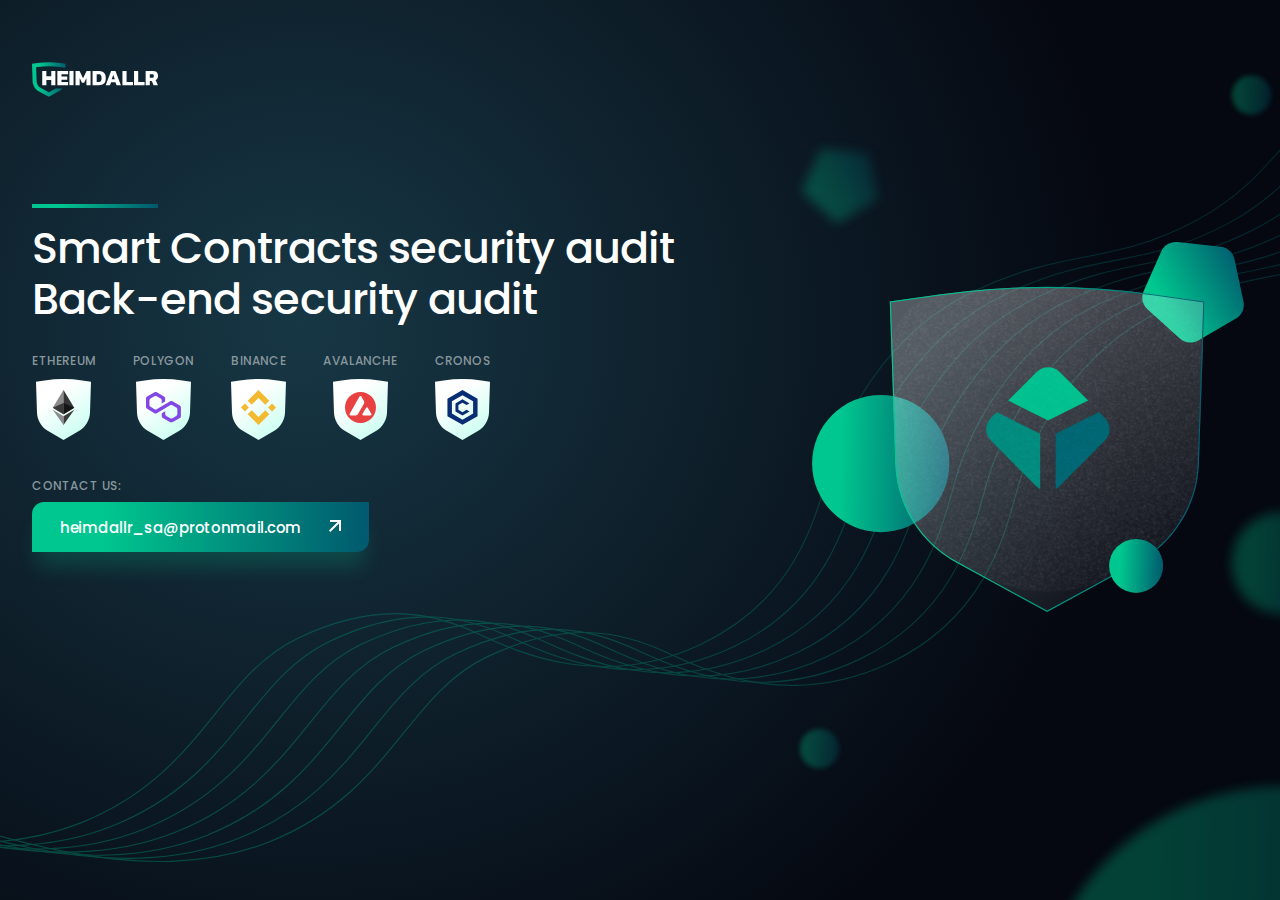
<file: index.html>
<!DOCTYPE html>
<html>
<head>
	<meta charset="utf-8">
	<meta name="viewport" content="width=device-width, initial-scale=1">
	<title>Heimdallr</title>
	<meta name="description" content="Smart Contracts security audit. Back-end security audit.">

	<link rel="shortcut icon" href="style/favicons/favicon-64x64.png">
    <link rel="icon" href="style/favicons/favicon.ico" type="image/x-icon">
    <meta name="theme-color" content="#ffffff">
    <meta name="msapplication-TileImage" content="style/favicons/ms-icon-144x144.png">
    <meta name="msapplication-TileColor" content="#ffffff">
    <link rel="manifest" href="style/favicons/manifest.json">
    <link rel="icon" type="image/png" sizes="16x16" href="style/favicons/favicon-16x16.png">
    <link rel="icon" type="image/png" sizes="32x32" href="style/favicons/favicon-32x32.png">
    <link rel="icon" type="image/png" sizes="96x96" href="style/favicons/favicon-96x96.png">
    <link rel="icon" type="image/png" sizes="192x192"  href="style/favicons/android-icon-192x192.png">
    <link rel="apple-touch-icon" sizes="57x57" href="style/favicons/apple-icon-57x57.png">
    <link rel="apple-touch-icon" sizes="60x60" href="style/favicons/apple-icon-60x60.png">
    <link rel="apple-touch-icon" sizes="72x72" href="style/favicons/apple-icon-72x72.png">
    <link rel="apple-touch-icon" sizes="76x76" href="style/favicons/apple-icon-76x76.png">
    <link rel="apple-touch-icon" sizes="114x114" href="style/favicons/apple-icon-114x114.png">
    <link rel="apple-touch-icon" sizes="120x120" href="style/favicons/apple-icon-120x120.png">
    <link rel="apple-touch-icon" sizes="144x144" href="style/favicons/apple-icon-144x144.png">
    <link rel="apple-touch-icon" sizes="152x152" href="style/favicons/apple-icon-152x152.png">
    <link rel="apple-touch-icon" sizes="180x180" href="style/favicons/apple-icon-180x180.png">

	<link rel="preconnect" href="https://fonts.googleapis.com">
	<link rel="preconnect" href="https://fonts.gstatic.com" crossorigin>
	<link href="style/css/main.css" rel="stylesheet">
</head>
<body class="homepage">

<div class="container">
	<div class="logo-w">
		<a href="/">
			<img src="style/img/logo.svg">
		</a>
	</div>
	<div class="divider"></div>
	<div class="title-w">
		<h1>
			Smart Contracts security audit<br>
			Back-end security audit
		</h1>
	</div>
	<div class="networks-w">
		<a class="networks-item" href="https://ethereum.org/en/" target="_blank">
			<h4>Ethereum</h4>
			<img src="style/img/ethereum.svg">
		</a>
		<a class="networks-item" href="https://polygon.technology/" target="_blank">
			<h4>Polygon</h4>
			<img src="style/img/polygon.svg">
		</a>
		<a class="networks-item" href="https://www.binance.org/ru/smartChain" target="_blank">
			<h4>Binance</h4>
			<img src="style/img/binance.svg">
		</a>
		<a class="networks-item" href="https://www.avax.network/" target="_blank">
			<h4>Avalanche</h4>
			<img src="style/img/avalanche.svg">
		</a>
		<a class="networks-item" href="https://cronos.crypto.org/" target="_blank">
			<h4>Cronos</h4>
			<img src="style/img/cronos.svg">
		</a>
	</div>
	<div class="contact-w">
		<div class="contact-label">Contact us:</div>
		<a class="contact-link" href="mailto:Heimdallr_sa@protonmail.com">
			<span>heimdallr_sa@protonmail.com</span>
			<span>
				<img src="style/img/arrow.svg">
			</span>
		</a>
	</div>
</div>

</body>
</html>
</file>
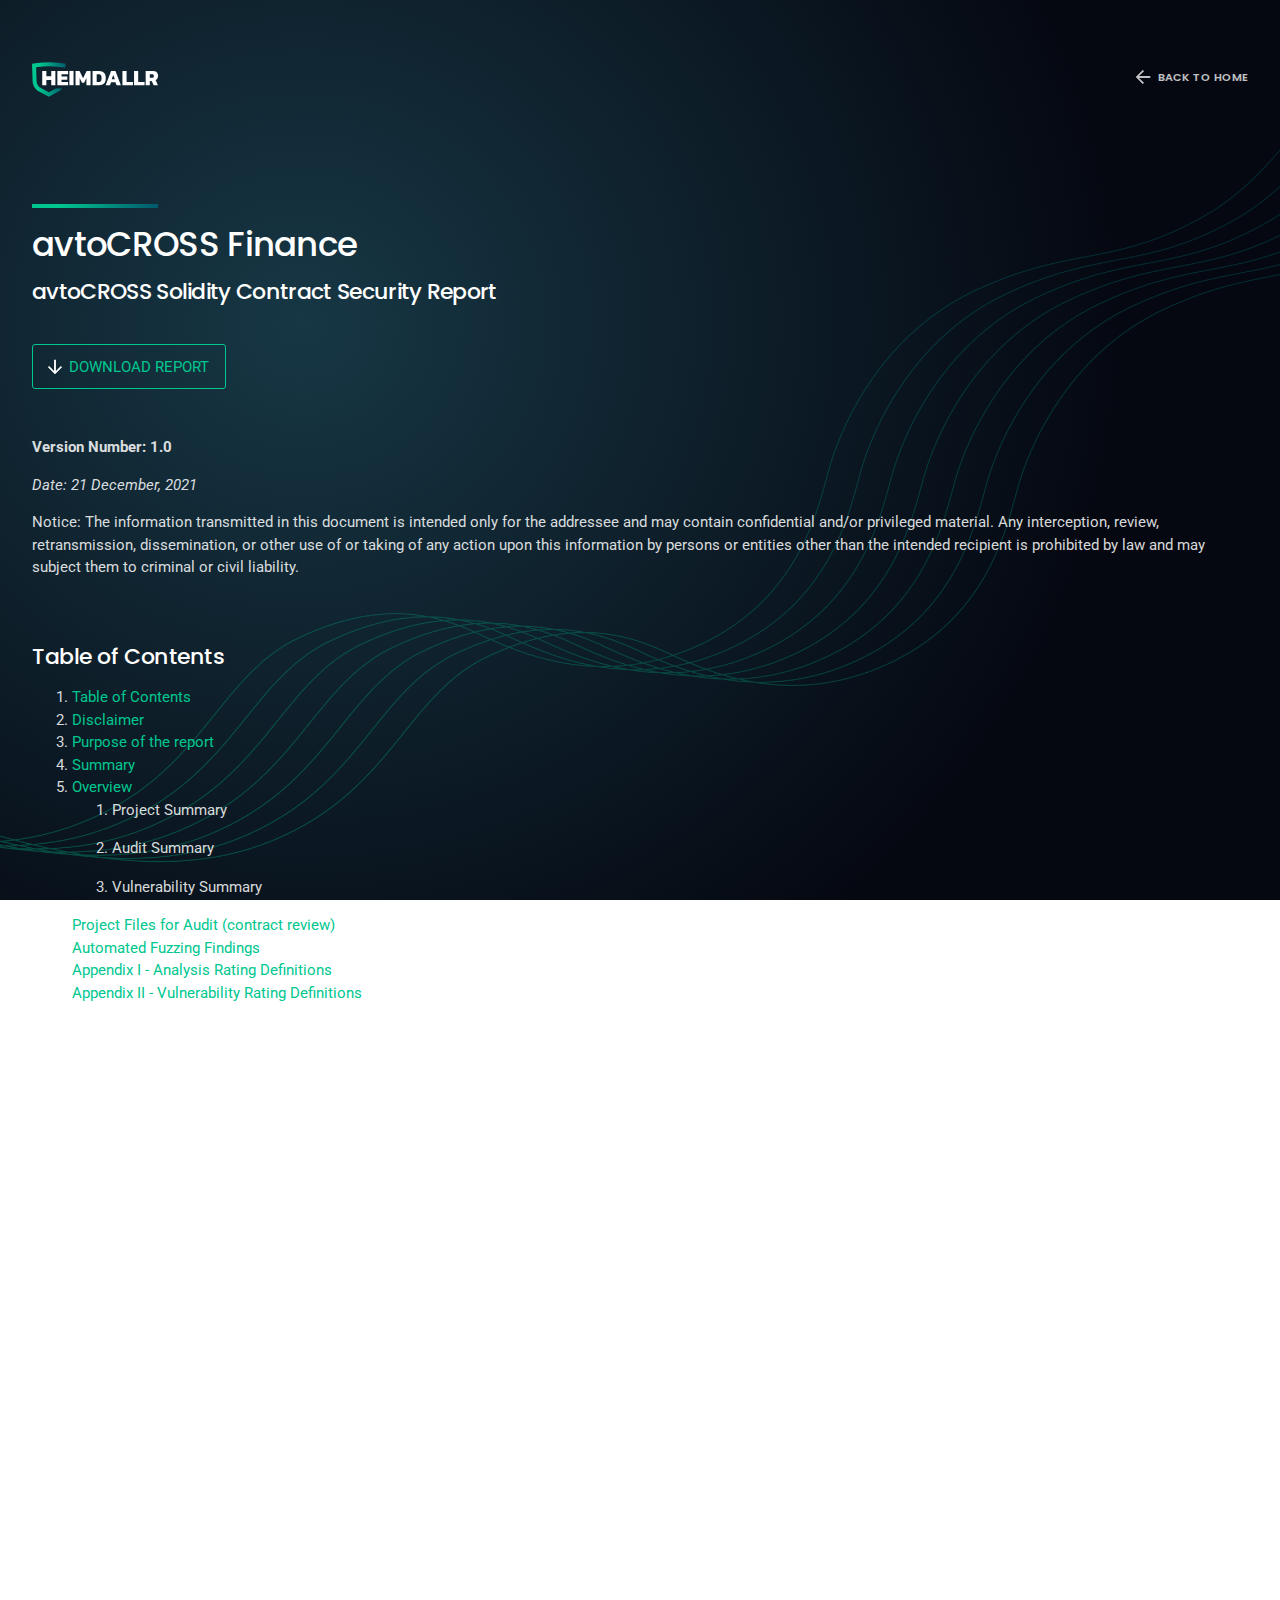
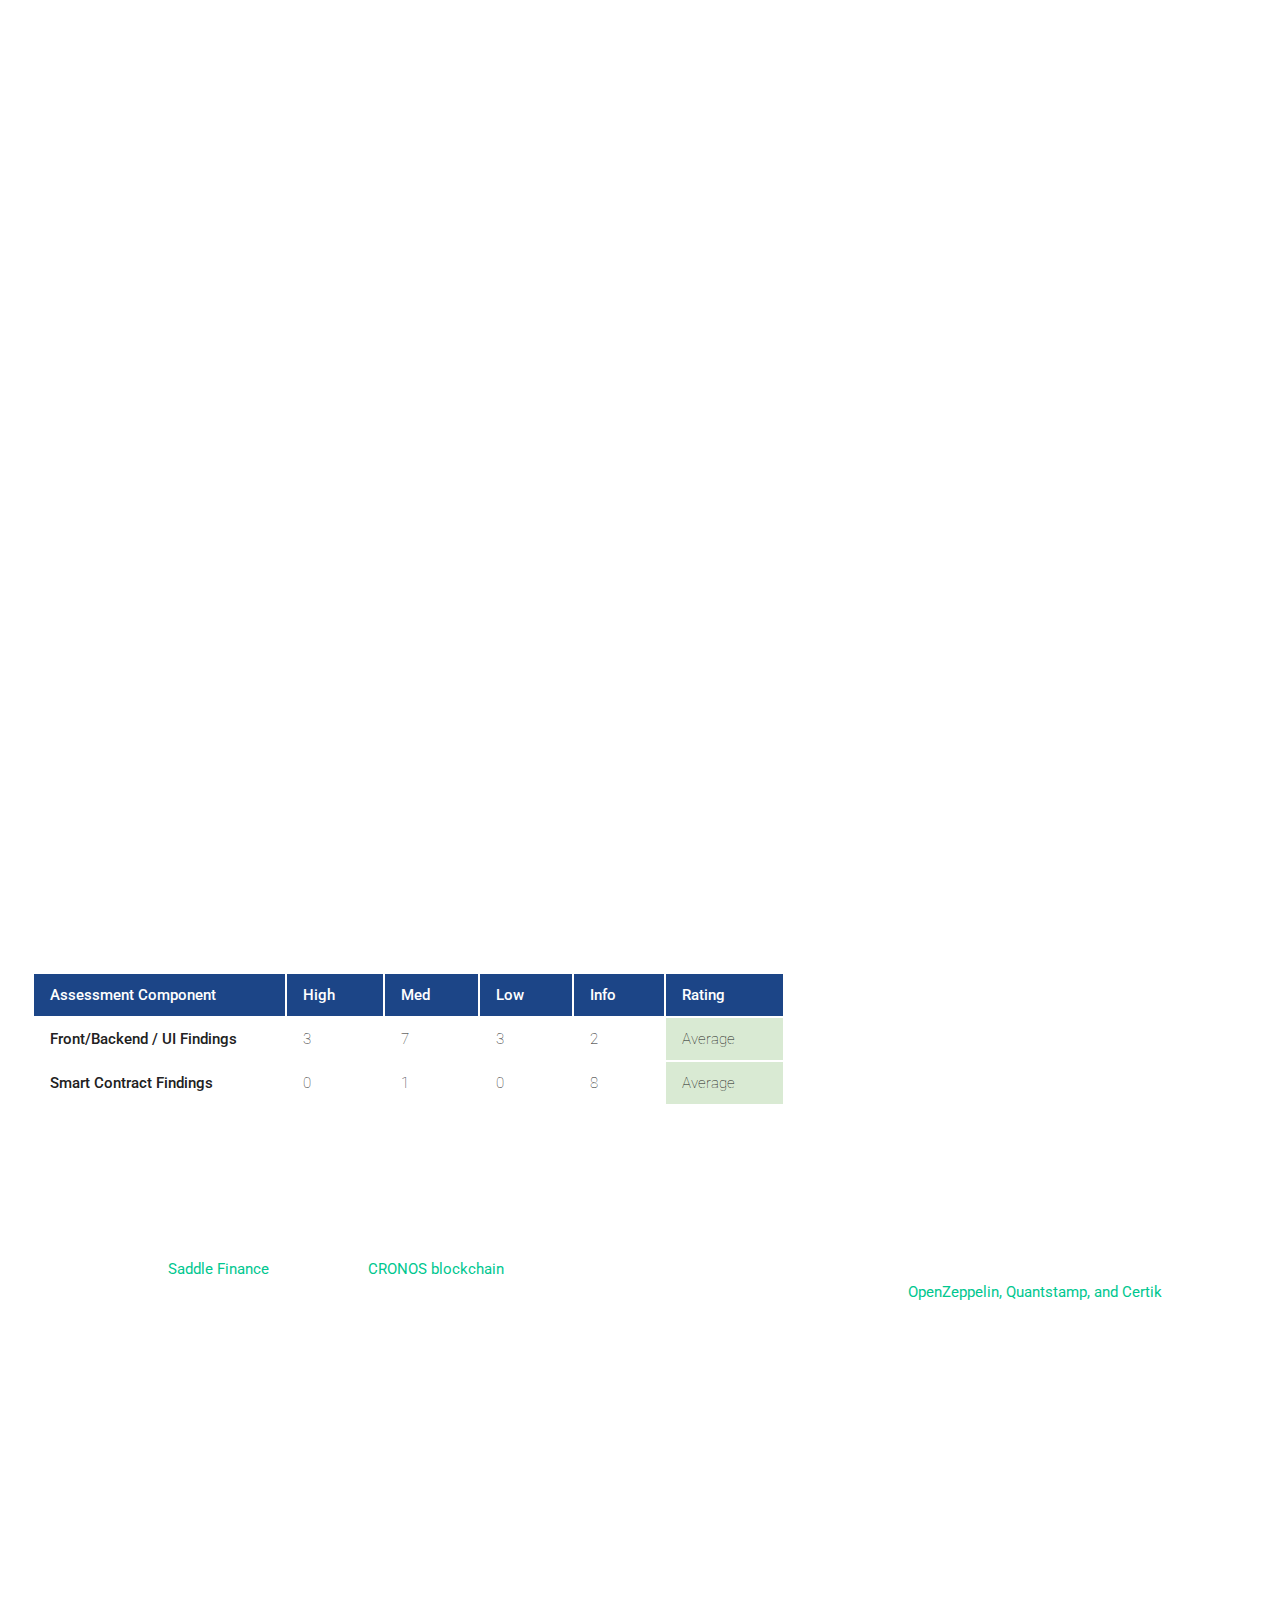
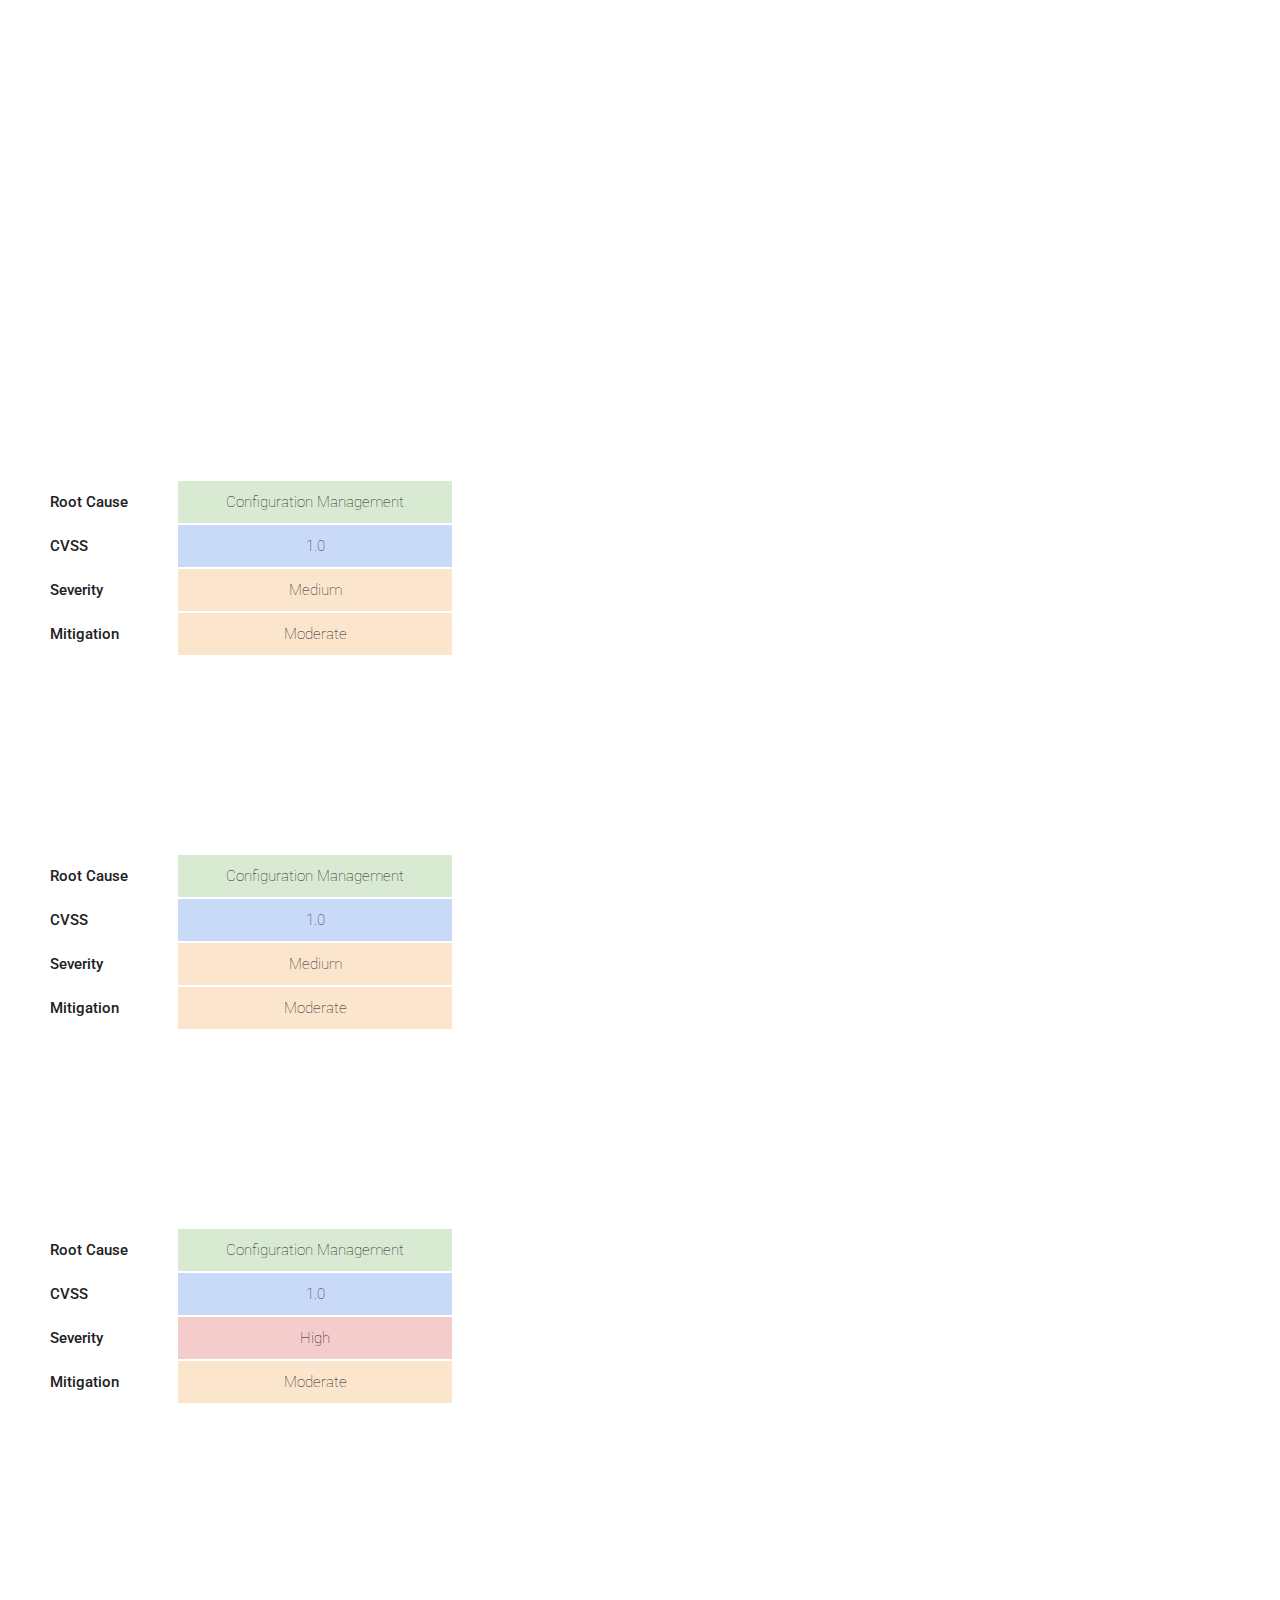
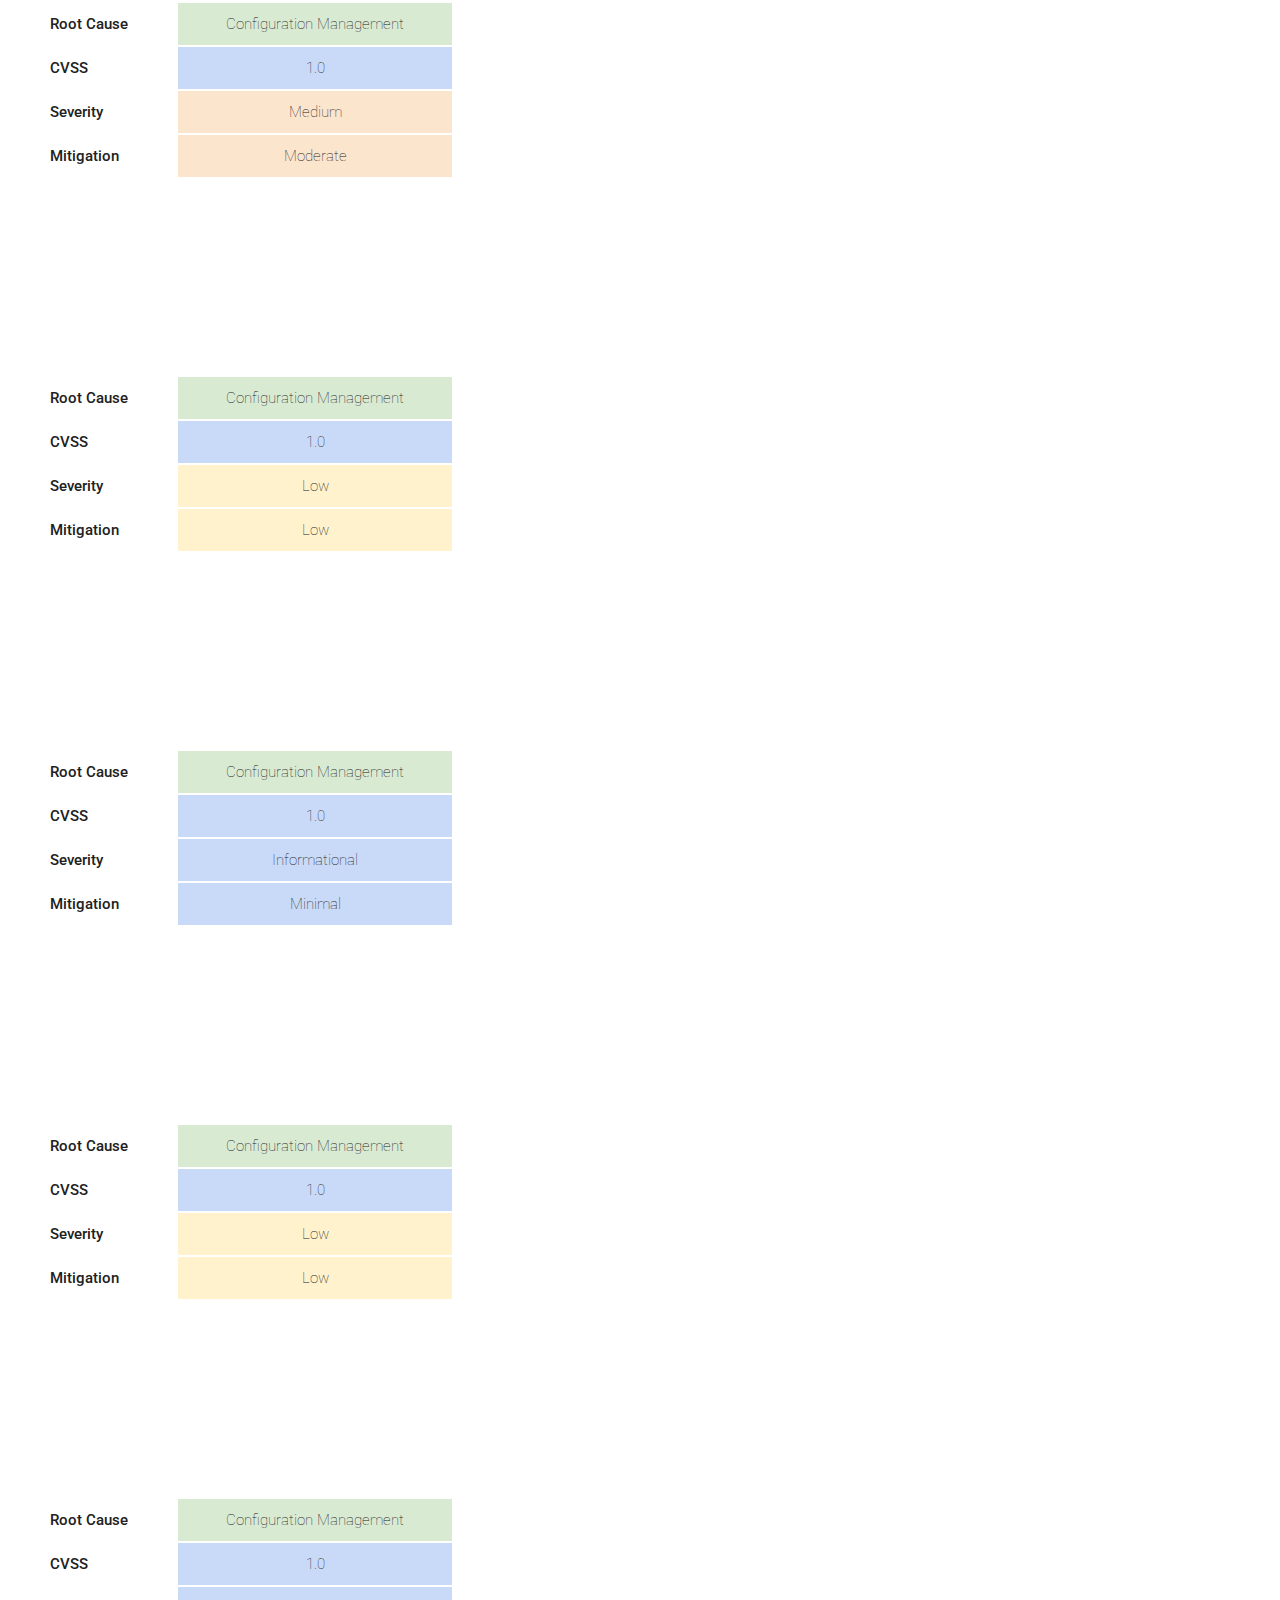
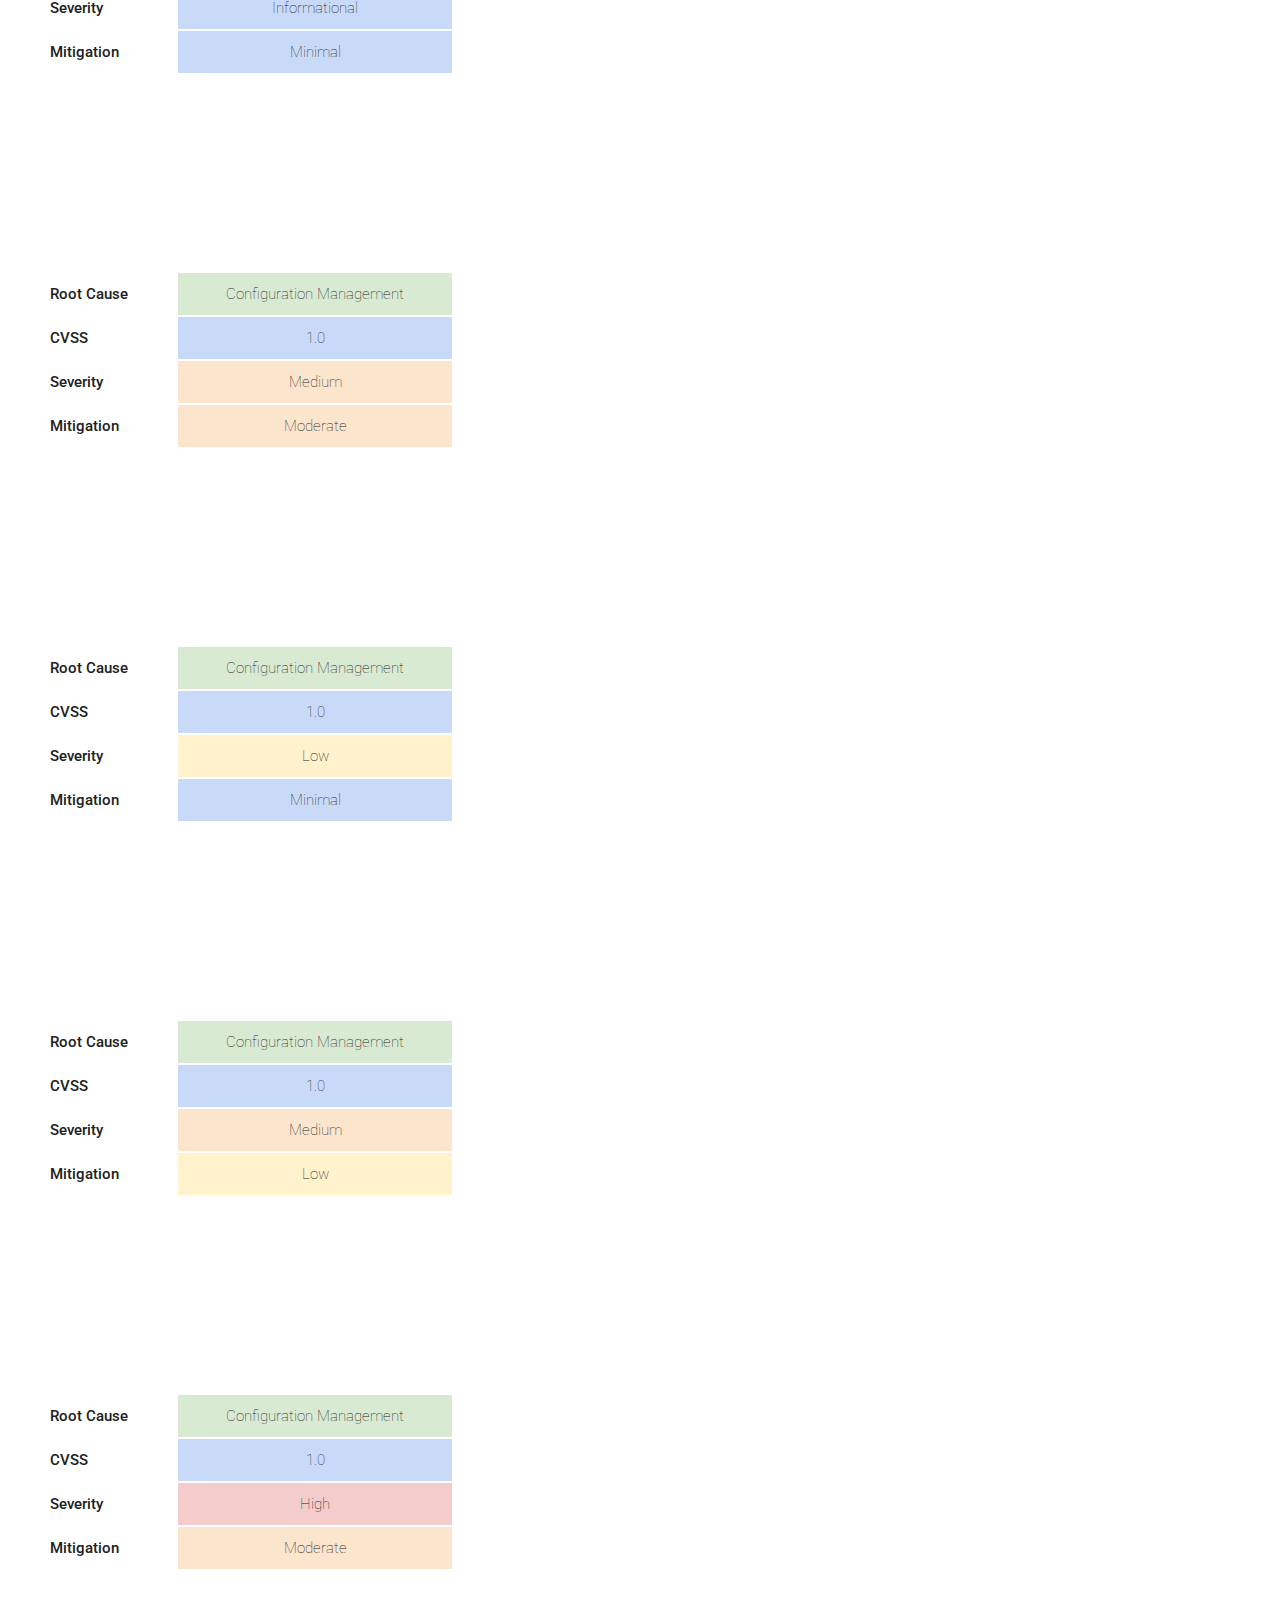
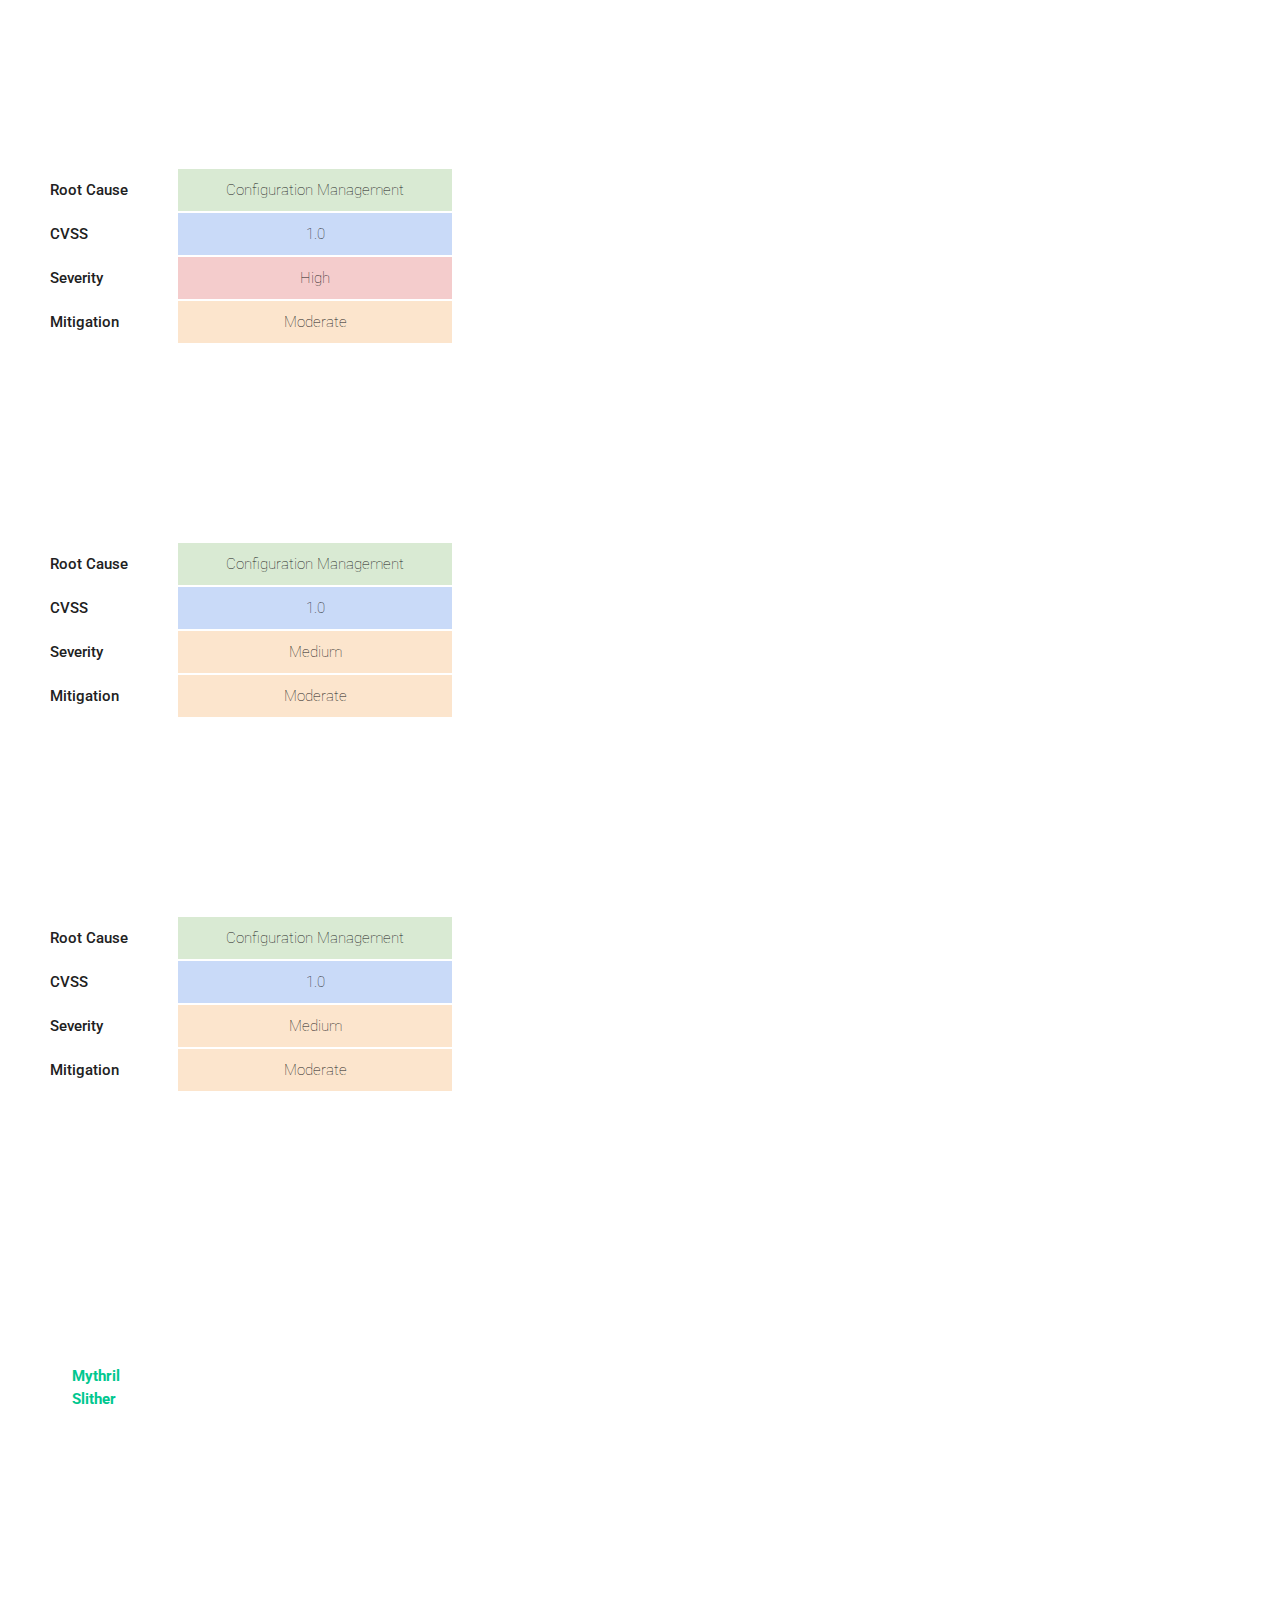
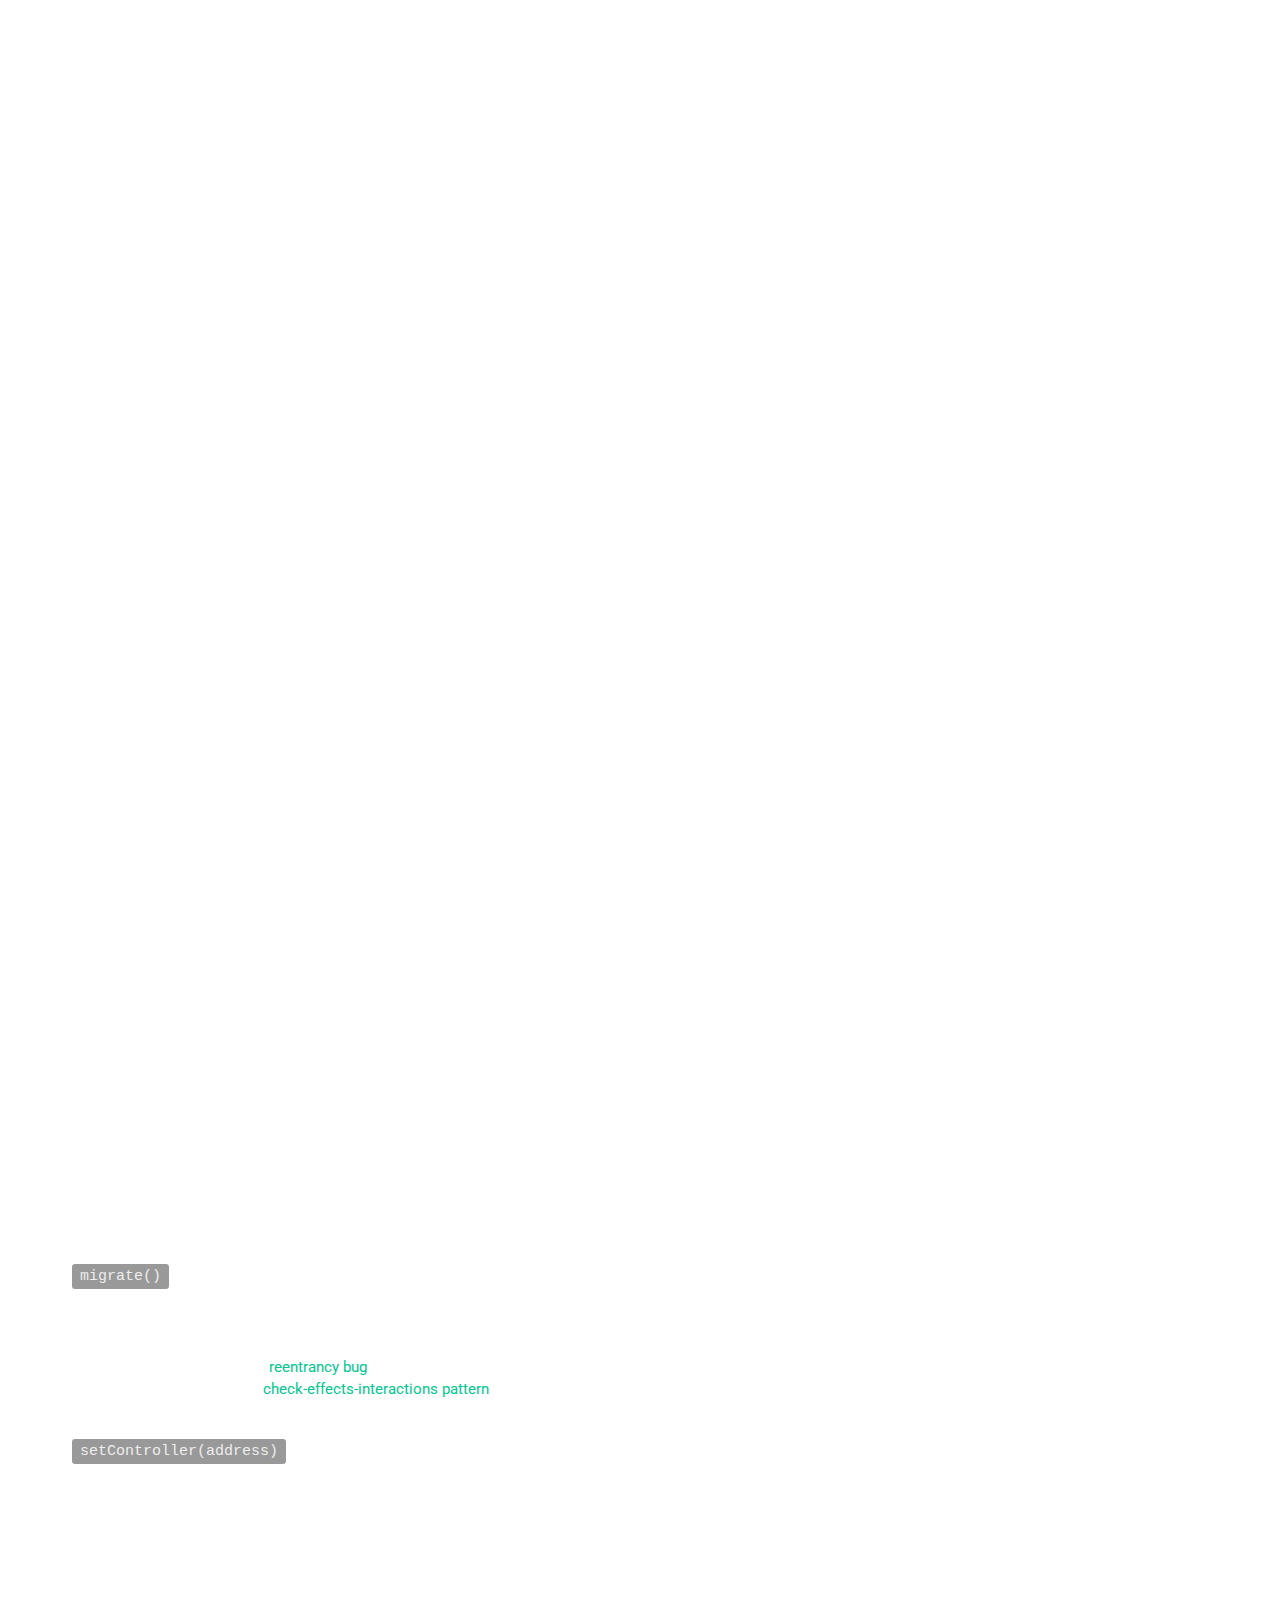
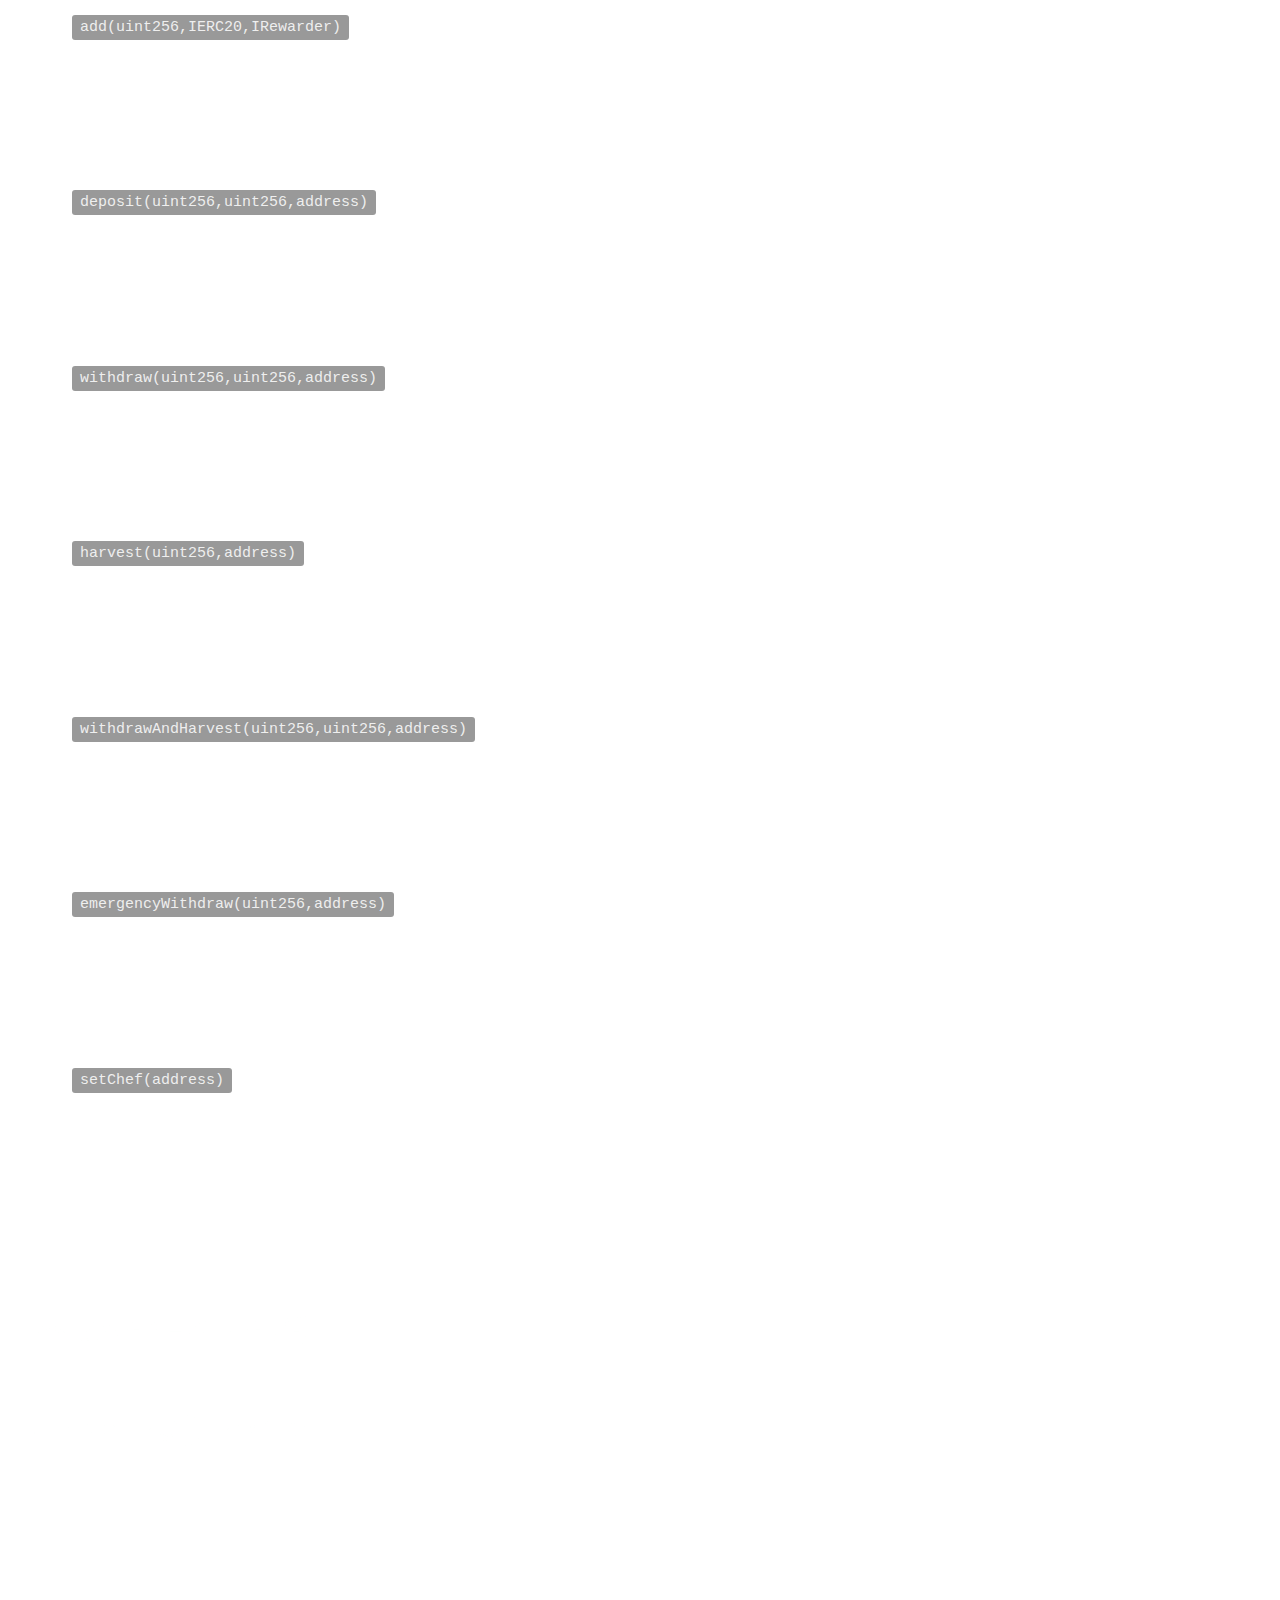
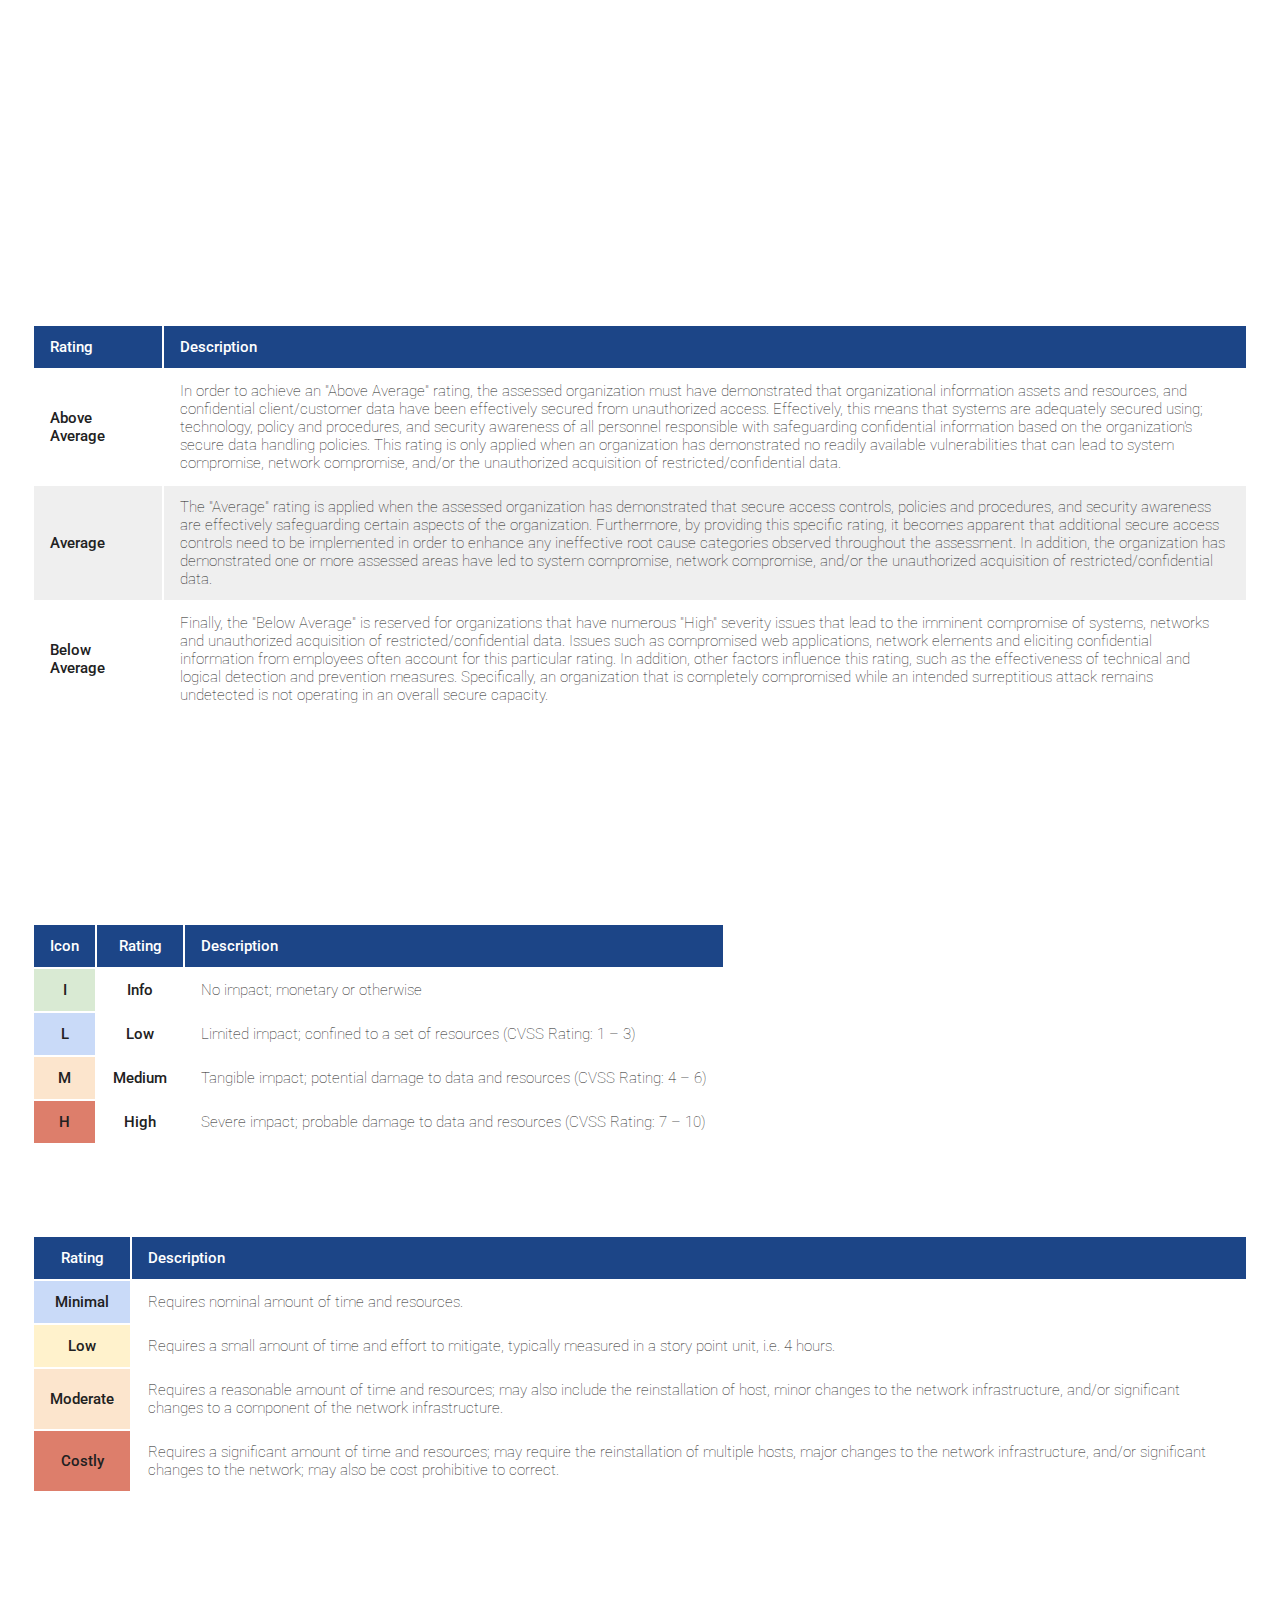
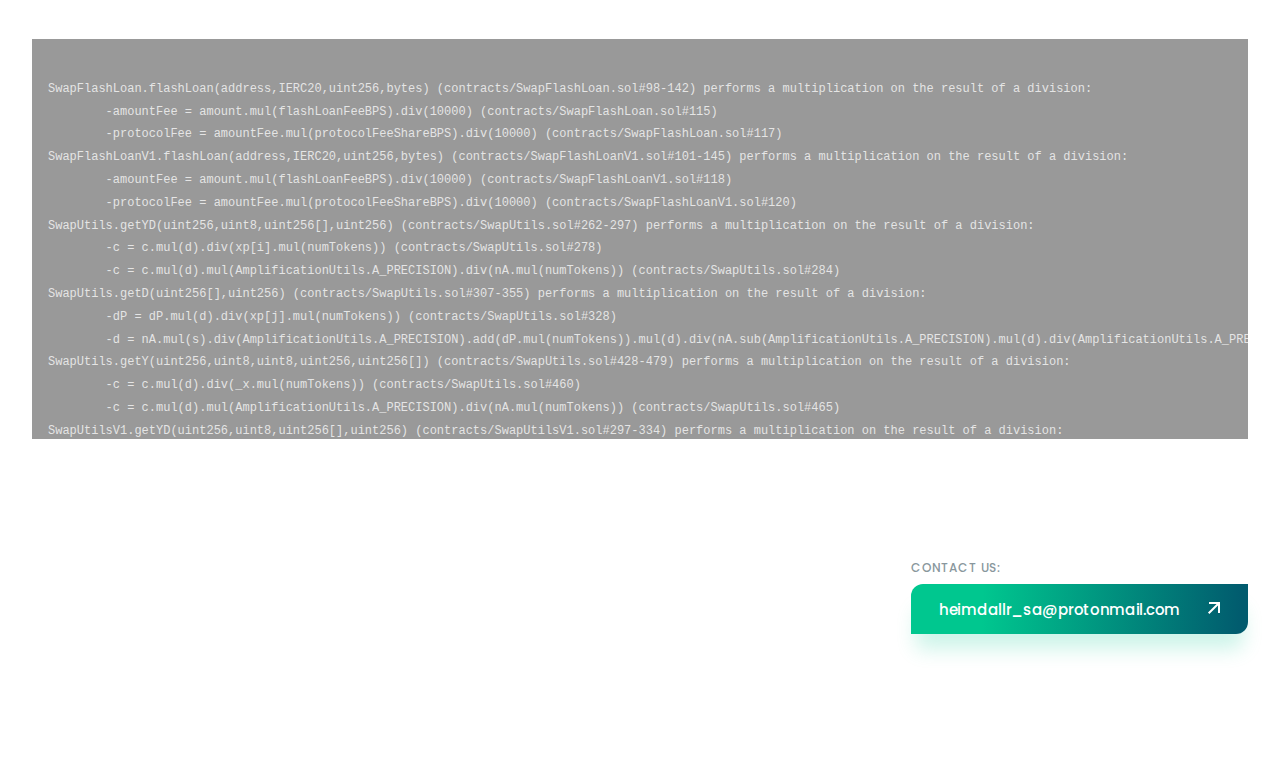
<file: reports/avtocross-security-report.html>
<!DOCTYPE html>
<html>
<head>
	<meta charset="utf-8">
	<meta name="viewport" content="width=device-width, initial-scale=1">
	<title>Heimdallr | avtoCROSS Solidity Contract Security Report</title>
	<meta name="description" content="Smart Contracts security audit. Back-end security audit.">

	<link rel="shortcut icon" href="../style/favicons/favicon-64x64.png">
    <link rel="icon" href="../style/favicons/favicon.ico" type="image/x-icon">
    <meta name="theme-color" content="#ffffff">
    <meta name="msapplication-TileImage" content="style/favicons/ms-icon-144x144.png">
    <meta name="msapplication-TileColor" content="#ffffff">
    <link rel="manifest" href="../style/favicons/manifest.json">
    <link rel="icon" type="image/png" sizes="16x16" href="../style/favicons/favicon-16x16.png">
    <link rel="icon" type="image/png" sizes="32x32" href="../style/favicons/favicon-32x32.png">
    <link rel="icon" type="image/png" sizes="96x96" href="../style/favicons/favicon-96x96.png">
    <link rel="icon" type="image/png" sizes="192x192"  href="../style/favicons/android-icon-192x192.png">
    <link rel="apple-touch-icon" sizes="57x57" href="../style/favicons/apple-icon-57x57.png">
    <link rel="apple-touch-icon" sizes="60x60" href="../style/favicons/apple-icon-60x60.png">
    <link rel="apple-touch-icon" sizes="72x72" href="../style/favicons/apple-icon-72x72.png">
    <link rel="apple-touch-icon" sizes="76x76" href="../style/favicons/apple-icon-76x76.png">
    <link rel="apple-touch-icon" sizes="114x114" href="../style/favicons/apple-icon-114x114.png">
    <link rel="apple-touch-icon" sizes="120x120" href="../style/favicons/apple-icon-120x120.png">
    <link rel="apple-touch-icon" sizes="144x144" href="../style/favicons/apple-icon-144x144.png">
    <link rel="apple-touch-icon" sizes="152x152" href="../style/favicons/apple-icon-152x152.png">
    <link rel="apple-touch-icon" sizes="180x180" href="../style/favicons/apple-icon-180x180.png">

	<link rel="preconnect" href="https://fonts.googleapis.com">
	<link rel="preconnect" href="https://fonts.gstatic.com" crossorigin>
	<link href="../style/css/main.css?v=1640125220655" rel="stylesheet">
</head>
<body>

<div class="container">
	<div class="logo-w">
		<a href="/">
			<img src="../style/img/logo.svg">
		</a>
		<a class="back-btn" href="/">
			<span>
				<img src="../style/img/arrow.svg">
			</span>
			<span>Back to Home</span>
		</a>
	</div>
	<div class="divider"></div>
	<div class="article-w">
		<h1>
			avtoCROSS Finance<br>
			<small>avtoCROSS Solidity Contract Security Report</small>
		</h1>

		<p>
			<a class="download-link" href="downloads/avtoCROSS-Security-Report.pdf" title="PDF" target="_blank" download>
				<span>
					<img src="../style/img/arrow.svg">
				</span>
				<span>Download report</span>
			</a>
		</p>

		<p><b>Version Number: 1.0</b></p>
		<p><time>Date: 21 December, 2021</time></p>

		<p>Notice: The information transmitted in this document is intended only for the addressee and may contain confidential and/or privileged material. Any interception, review, retransmission, dissemination, or other use of or taking of any action upon this information by persons or entities other than the intended recipient is prohibited by law and may subject them to criminal or civil liability.</p>

		<h3 id="TableOfContents">Table of Contents</h3>
		<ol class="low">
			<li>
				<a href="#TableOfContents">Table of Contents</a>
			</li>
			<li>
				<a href="#Disclaimer">Disclaimer</a>
			</li>
			<li>
				<a href="#PurposeOfTheReport">Purpose of the report</a>
			</li>
			<li>
				<a href="#Summary">Summary</a>
			</li>
			<li>
				<a href="#Overview">Overview</a>
				<ol>
					<li>Project Summary</li>
					<li>Audit Summary</li>
					<li>Vulnerability Summary</li>
				</ol>
			</li>
			<li>
				<a href="#ProjectFilesForAudit">Project Files for Audit (contract review)</a>
			</li>
			<li>
				<a href="#AutomatedFuzzingFindings">Automated Fuzzing Findings</a>
			</li>
			<li>
				<a href="#AppendixI">Appendix I - Analysis Rating Definitions</a>
			</li>
			<li>
				<a href="#AppendixII">Appendix II - Vulnerability Rating Definitions</a>
			</li>
		</ol>

		<h3 id="Disclaimer">Disclaimer</h3>
		<p>Heimdallr reports are not, nor should be considered, an "endorsement" or "disapproval" of any particular project or team. These reports are not, nor should be considered, an indication of the economics or value of any "product" or "asset" created by any team or project that contracts Heimdallr to perform a security review. The audit makes no statements or warranties about utility of the code, safety of the code, suitability of the business model, regulatory regime for the business model, or any other statements about fitness of the contracts to purpose, or their bug free status. The audit documentation is for discussion purposes only. The content of this audit report is provided “as is”, without representations and warranties of any kind, and Heimdallr disclaims any liability for damage arising out of, or in connection with, this audit report. Copyright of this report remains with Heimdallr.</p>

		<h3 id="PurposeOfTheReport">Purpose of the report</h3>
		<p>The Audits and the analysis described therein are created solely for Clients and published with their consent. The scope of our review is limited to a smart contract audit of provided Solidity contracts and only the Solidity code provided is to be considered as “in-scope” for this report. The Solidity language itself is ever evolving and under continuous development and is subject to unknown risks and flaws. The review does not extend to the compiler layer, or any other areas beyond the Solidity programming language that could present security risks. Cryptographic tokens and smart contracts are emergent technologies and carry with them high levels of technical risk and uncertainty. The Audits are not an endorsement or indictment of any particular project or team, and the Audits do not guarantee the security of any particular project. This Report does not consider, and should not be interpreted as considering or having any bearing on, the potential economics of a token, token sale or any other product, service or other asset.</p>

		<h3 id="Summary">Summary</h3>
		<p>This report has been prepared for the avtoCROSS team, referred to as AVTO, to discover issues and security vulnerabilities within the source code of their Smart Contracts. This also includes any dependencies that were not part of any officially recognized libraries. A comprehensive analysis of the provided smart contracts have been provided, our processes included Dynamic or Behavioral analysis of the runtime execution of the code, Static Analysis using disassemblers and open source fuzzing tools, followed by a Manual Review techniques with our smart contract security subject matter experts.</p>
		<p>
			<b>The auditing process focused on the following considerations:</b>
			<ul>
				<li>Smart contract analysis against common and uncommon attack vectors</li>
				<li>Employment of fuzzers to inject uncertainty into the variables and methods to cause intentional fault states that would lead to information leakage or ability to gain arbitrary write conditions that could represent denial of service attacks or ability to create unauthorized actions within smart contracts</li>
				<li>Validation of smart contract logic against the tokenomics of the project to look for logic flaws that would invalidate the logic specifications of the project</li>
				<li>Assessing the code base to ensure best practices and compliance with industry norms</li>
				<li>Validating employment of open source libraries follows guidance and implementation standards with industry standards</li>
				<li>A thorough manual line by line detailed analysis of the code base</li>
				<li>Other components covered included a front end web application audit</li>
			</ul>
		</p>
		<p>
			The security assessment resulted in a total of 24 findings that ranged in severity from high to informational. Note, a bug section has also been provided as part of a security review, the results from this have been provided as well. These separate bug findings do not necessarily represent security vulnerabilities but issues related to front/backend and user interface bugs. This audit was a cooperative audit, as part of our interactions with the development team, all findings were fixed and mitigated by the development team. Other recommendations included for the team from a security perspective included:
			<ul>
				<li>Minor improvements to structure of source code to make the code base better documented, the development team implemented a level of obfuscation to components of the code base to save in byte size and for security purposes. This however makes it difficult for review and analysis. Recommend implementing some minor improvements here to ensure the ability to follow the logic of the contracts is sound for review.</li>
			</ul>
		</p>
		<p>Front end findings largely represent security hygiene measures and should be implemented soon as part of best practices for web application security measures.</p>

		<h3 id="Overview">Overview</h3>
		<h4>Project Summary</h4>
		<p>
			<table class="nowrap">
				<tr>
					<td>
						<b>Project Name:</b>
					</td>
					<td>avtoCROSS</td>
				</tr>
				<tr>
					<td>
						<b>Project URL:</b>
					</td>
					<td>https://avtocross.finance</td>
				</tr>
				<tr>
					<td>
						<b>Platform:</b>
					</td>
					<td>Cronos</td>
				</tr>
				<tr>
					<td>
						<b>Language:</b>
					</td>
					<td>Solidity</td>
				</tr>
				<tr>
					<td>
						<b>Codebase:</b>
					</td>
					<td>avtoCROSS/smart-contracts</td>
				</tr>
			</table>
		</p>

		<h4>Audit Summary</h4>
		<p>
			<table class="nowrap">
				<tr>
					<td>
						<b>Start Date:</b>
					</td>
					<td>11 December, 2021</td>
				</tr>
				<tr>
					<td>
						<b>Delivery Date:</b>
					</td>
					<td>21 December, 2021</td>
				</tr>
			</table>
		</p>

		<h4>Vulnerability & Bug Findings Summary</h4>
		<p>
			<table class="nowrap colorized">
				<thead>
					<tr>
						<td>Assessment Component</td>
						<td>High</td>
						<td>Med</td>
						<td>Low</td>
						<td>Info</td>
						<td>Rating</td>
					</tr>
				</thead>
				<tbody>
					<tr>
						<td><b>Front/Backend / UI Findings</b></td>
						<td>3</td>
						<td>7</td>
						<td>3</td>
						<td>2</td>
						<td class="green">Average</td>
					</tr>
					<tr>
						<td><b>Smart Contract Findings</b></td>
						<td>0</td>
						<td>1</td>
						<td>0</td>
						<td>8</td>
						<td class="green">Average</td>
					</tr>
				</tbody>
			</table>
		</p>

		<h3 id="ProjectFilesForAudit">Project Files and System Components for Audit</h3>
		<p>The project makes use of six primary contracts, detailed below. Each of these contracts are used in other public projects which have been audited. Despite these other audits, this audit reinforces prior findings and provides an updated security analysis review against these contracts under the lens of new attack vectors and methods. Overall this project represents a fork of <a href="https://saddle.finance/" target="_blank">Saddle Finance</a> applied to the <a href="https://cronos.crypto.org/" target="_blank">CRONOS blockchain</a>. Saddle Finance was selected due to its robust smart contracts, audited source code, and good documentation. Forking from this project we were able to inherit from existing smart contract security audits already conducted by <a href="https://github.com/saddle-finance/saddle-audits" target="_blank">OpenZeppelin, Quantstamp, and Certik</a>.</p>

		<ol>
			<li>
				<b>LPToken.sol</b>
				<ul>
					<li>ERC20 token contract with added capability to be minted by the owner. Used to represent user's shares when providing liquidity to swap contracts.</li>
				</ul>
			</li>
			<li>
				<b>AmplificationUtils.sol</b>
				<ul>
					<li>A library to calculate and ramp the A parameter of a given `SwapUtils.Swap` struct.</li>
				</ul>
			</li>
			<li>
				<b>SwapUtils.sol</b>
				<ul>
					<li>A library to be used within Swap.sol. Contains functions responsible for custody and AMM functionalities.</li>
				</ul>
			</li>
			<li>
				<b>SwapDeployer.sol</b>
				<ul>
					<li>Utility contract to deploy contracts from one account and transfer ownership once completed.</li>
				</ul>
			</li>
			<li>
				<b>Swap.sol</b>
				<ul>
					<li>Contract is responsible for custody of closely pegged assets (eg. group of stablecoins)and automatic market making system. Users become an LP (Liquidity Provider) by depositing their tokens in desired ratios for an exchange of the pool token that represents their share of the pool. Users can burn pool tokens and withdraw their share of token(s).</li>
				</ul>
			</li>
			<li>
				<b>SwapFlashLoan.sol</b>
				<ul>
					<li>Derived contract from Swap.sol to extend it with FlashLoan functionality. It allows users to borrow the specified token from this pool for this transaction only. This function will call <code>IFlashLoanReceiver(receiver).executeOperation</code> and the <code>receiver</code> must return the full amount of the token and the associated fee by the end of the callback transaction. If the conditions are not met, this call is reverted.</li>
				</ul>
			</li>
		</ol>

		<p>In addition to these contracts, the user interface, front-end and back-end components of the system were reviewed. The results for the above in scope audit are detailed below.</p>

		<h3 id="AutomatedFuzzingFindings">Front End / UI / Backend Software Findings</h3>
		<p>Given this audit is for public release, some of the details regarding mitigations are omitted from the official public release version of this report to support keeping details of smart contracts private in accordance with the license guidance provided by the avtoCROSS team.</p>
		<p>These findings provide the reader with an understanding of the findings.</p>
		<p>All findings listed have been resolved at the time of this writing, unless otherwise noted.</p>

		<p>
			<span><b>Finding 1:</b> The amounts of assets rates are displayed as "0" on the confirm modal window on the add liquidity page.</span>
			<table class="colorized">
				<tr>
					<td><b>Root Cause</b></td>
					<td class="green center-wide">Configuration Management</td>
				</tr>
				<tr>
					<td><b>CVSS</b></td>
					<td class="blue center-wide">1.0</td>
				</tr>
				<tr>
					<td><b>Severity</b></td>
					<td class="beige center-wide">Medium</td>
				</tr>
				<tr>
					<td><b>Mitigation</b></td>
					<td class="beige center-wide">Moderate</td>
				</tr>
			</table>
		</p>
		<p>
			<b>Description:</b> The amounts of assets rates are displayed as "0" on the confirm modal window on the add liquidity page.<br>
			<b>Expected result:</b> The amounts of assets rates are shown prices of tokens on the confirm modal window on the add liquidity page.<br>
			<b>Risk:</b> High.<br>
			<b>Assets Affected:</b> Frontend.<br>
			<b>Remediation:</b> Fixed.
		</p>
		<hr>
		<p>
			<span><b>Finding 2:</b> The notifications of pending transactions are shown on the site after the transaction has come.</span>
			<table class="colorized">
				<tr>
					<td><b>Root Cause</b></td>
					<td class="green center-wide">Configuration Management</td>
				</tr>
				<tr>
					<td><b>CVSS</b></td>
					<td class="blue center-wide">1.0</td>
				</tr>
				<tr>
					<td><b>Severity</b></td>
					<td class="beige center-wide">Medium</td>
				</tr>
				<tr>
					<td><b>Mitigation</b></td>
					<td class="beige center-wide">Moderate</td>
				</tr>
			</table>
		</p>
		<p>
			<b>Description:</b> The notifications of pending transactions are shown on the site after the transaction has come.<br>
			<b>Expected result:</b> The transaction notifications are not shown after the transaction has come.<br>
			<b>Risk:</b> High.<br>
			<b>Assets Affected:</b> Frontend.<br>
			<b>Remediation:</b> Fixed.
		</p>
		<hr>
		<p>
			<span><b>Finding 3:</b> The balance of the user deposit is displayed as "0.0" on the "Pools" page if the user has an amount less than 1$.</span>
			<table class="colorized">
				<tr>
					<td><b>Root Cause</b></td>
					<td class="green center-wide">Configuration Management</td>
				</tr>
				<tr>
					<td><b>CVSS</b></td>
					<td class="blue center-wide">1.0</td>
				</tr>
				<tr>
					<td><b>Severity</b></td>
					<td class="red center-wide">High</td>
				</tr>
				<tr>
					<td><b>Mitigation</b></td>
					<td class="beige center-wide">Moderate</td>
				</tr>
			</table>
		</p>
		<p>
			<b>Description:</b> The balance of the user deposit is displayed as "0.0" on the "Pools" page if the user has an amount less than 1$.<br>
			<b>Expected result:</b> The balance of user deposit on the “Pool” page corresponds to the amount of deposit.<br>
			<b>Risk:</b> High.<br>
			<b>Assets Affected:</b> Frontend.<br>
			<b>Remediation:</b> Fixed.
		</p>
		<hr>
		<p>
			<span><b>Finding 4:</b> The transactions of add liquidity with 2 or 3 approves are not confirmed correctly (The metamask wallet looks frozen).</span>
			<table class="colorized">
				<tr>
					<td><b>Root Cause</b></td>
					<td class="green center-wide">Configuration Management</td>
				</tr>
				<tr>
					<td><b>CVSS</b></td>
					<td class="blue center-wide">1.0</td>
				</tr>
				<tr>
					<td><b>Severity</b></td>
					<td class="beige center-wide">Medium</td>
				</tr>
				<tr>
					<td><b>Mitigation</b></td>
					<td class="beige center-wide">Moderate</td>
				</tr>
			</table>
		</p>
		<p>
			<b>Description:</b> The transactions of add liquidity with 2 or 3 approvers are not confirmed correctly (The metamask wallet looks frozen).<br>
			<b>Expected result:</b> The transactions of add liquidity with 2 or 3 approvers are confirmed correctly.<br>
			<b>Risk:</b> High.<br>
			<b>Assets Affected:</b> Frontend.<br>
			<b>Remediation:</b> Not fixed.
		</p>
		<hr>
		<p>
			<span><b>Finding 5:</b> The user can enter an amount with more than 18 decimals on the "Swap" page.</span>
			<table class="colorized">
				<tr>
					<td><b>Root Cause</b></td>
					<td class="green center-wide">Configuration Management</td>
				</tr>
				<tr>
					<td><b>CVSS</b></td>
					<td class="blue center-wide">1.0</td>
				</tr>
				<tr>
					<td><b>Severity</b></td>
					<td class="yellow center-wide">Low</td>
				</tr>
				<tr>
					<td><b>Mitigation</b></td>
					<td class="yellow center-wide">Low</td>
				</tr>
			</table>
		</p>
		<p>
			<b>Description:</b> The user can enter an amount with more than 18 decimals on the "Swap" page.<br>
			<b>Expected result:</b> The user can't enter an amount with more than 18 decimals on the "Swap" page.<br>
			<b>Risk:</b> Low.<br>
			<b>Assets Affected:</b> Frontend.<br>
			<b>Remediation:</b> Fixed.
		</p>
		<hr>
		<p>
			<span><b>Finding 6:</b> The tab names of the pop-up window of wallet connection are not visible if the tab is active.</span>
			<table class="colorized">
				<tr>
					<td><b>Root Cause</b></td>
					<td class="green center-wide">Configuration Management</td>
				</tr>
				<tr>
					<td><b>CVSS</b></td>
					<td class="blue center-wide">1.0</td>
				</tr>
				<tr>
					<td><b>Severity</b></td>
					<td class="blue center-wide">Informational</td>
				</tr>
				<tr>
					<td><b>Mitigation</b></td>
					<td class="blue center-wide">Minimal</td>
				</tr>
			</table>
		</p>
		<p>
			<b>Description:</b> The tab names of the pop-up window of wallet connection are not visible if the tab is active.<br>
			<b>Expected result:</b> The tab names of the pop-up window of wallet connection are displayed if the tab is active.<br>
			<b>Risk:</b> Low.<br>
			<b>Assets Affected:</b> Frontend.<br>
			<b>Remediation:</b> Fixed.
		</p>
		<hr>
		<p>
			<span><b>Finding 7:</b> The https://ethereum.org/en/wallets/ site is opened after clicking the "Get a wallet!" link on the pop-up window of wallet connection.</span>
			<table class="colorized">
				<tr>
					<td><b>Root Cause</b></td>
					<td class="green center-wide">Configuration Management</td>
				</tr>
				<tr>
					<td><b>CVSS</b></td>
					<td class="blue center-wide">1.0</td>
				</tr>
				<tr>
					<td><b>Severity</b></td>
					<td class="yellow center-wide">Low</td>
				</tr>
				<tr>
					<td><b>Mitigation</b></td>
					<td class="yellow center-wide">Low</td>
				</tr>
			</table>
		</p>
		<p>
			<b>Description:</b> The https://ethereum.org/en/wallets/ site is opened after clicking the "Get a wallet!" link on the pop-up window of wallet connection.<br>
			<b>Expected result:</b> The https://cronos.crypto.org/wallets site is opened after clicking the "Get a wallet!" link on the pop-up window of wallet connection.<br>
			<b>Risk:</b> Medium.<br>
			<b>Assets Affected:</b> Frontend.<br>
			<b>Remediation:</b> Fixed.
		</p>
		<hr>
		<p>
			<span><b>Finding 8:</b> The balance of assets chosen in the "To" dropdown list is clickable on the "Swap" page.</span>
			<table class="colorized">
				<tr>
					<td><b>Root Cause</b></td>
					<td class="green center-wide">Configuration Management</td>
				</tr>
				<tr>
					<td><b>CVSS</b></td>
					<td class="blue center-wide">1.0</td>
				</tr>
				<tr>
					<td><b>Severity</b></td>
					<td class="blue center-wide">Informational</td>
				</tr>
				<tr>
					<td><b>Mitigation</b></td>
					<td class="blue center-wide">Minimal</td>
				</tr>
			</table>
		</p>
		<p>
			<b>Description:</b> The balance of assets chosen in the "To" dropdown list is clickable on the "Swap" page.<br>
			<b>Expected result:</b> The balance of assets chosen in the "To" dropdown list is not clickable on the "Swap" page.<br>
			<b>Risk:</b> Low.<br>
			<b>Assets Affected:</b> Frontend.<br>
			<b>Remediation:</b> Fixed.
		</p>
		<hr>
		<p>
			<span><b>Finding 9:</b> Delete autofocus on the "Swap" screen on the mobile devices after opening the asset dropdown lists.</span>
			<table class="colorized">
				<tr>
					<td><b>Root Cause</b></td>
					<td class="green center-wide">Configuration Management</td>
				</tr>
				<tr>
					<td><b>CVSS</b></td>
					<td class="blue center-wide">1.0</td>
				</tr>
				<tr>
					<td><b>Severity</b></td>
					<td class="beige center-wide">Medium</td>
				</tr>
				<tr>
					<td><b>Mitigation</b></td>
					<td class="beige center-wide">Moderate</td>
				</tr>
			</table>
		</p>
		<p>
			<b>Description:</b> Delete autofocus on the "Swap" screen on the mobile devices after opening the asset dropdown lists.<br>
			<b>Expected result:</b> There is no autofocus on the "Swap" screen on the mobile devices after opening the asset dropdown lists.<br>
			<b>Risk:</b> High.<br>
			<b>Assets Affected:</b> Frontend.<br>
			<b>Remediation:</b> Fixed.
		</p>
		<hr>
		<p>
			<span><b>Finding 10:</b> The text in the Coinbase connect modal window is shifted right.</span>
			<table class="colorized">
				<tr>
					<td><b>Root Cause</b></td>
					<td class="green center-wide">Configuration Management</td>
				</tr>
				<tr>
					<td><b>CVSS</b></td>
					<td class="blue center-wide">1.0</td>
				</tr>
				<tr>
					<td><b>Severity</b></td>
					<td class="yellow center-wide">Low</td>
				</tr>
				<tr>
					<td><b>Mitigation</b></td>
					<td class="blue center-wide">Minimal</td>
				</tr>
			</table>
		</p>
		<p>
			<b>Description:</b> The text in the Coinbase connect modal window is shifted right.<br>
			<b>Expected result:</b> The text in the Coinbase connect modal window is fit the modal window.<br>
			<b>Risk:</b> Low.<br>
			<b>Assets Affected:</b> Frontend.<br>
			<b>Remediation:</b> Fixed.
		</p>
		<hr>
		<p>
			<span><b>Finding 11:</b> Click on The "Metamask" button is not opened Metamask wallet on mobile devices.</span>
			<table class="colorized">
				<tr>
					<td><b>Root Cause</b></td>
					<td class="green center-wide">Configuration Management</td>
				</tr>
				<tr>
					<td><b>CVSS</b></td>
					<td class="blue center-wide">1.0</td>
				</tr>
				<tr>
					<td><b>Severity</b></td>
					<td class="beige center-wide">Medium</td>
				</tr>
				<tr>
					<td><b>Mitigation</b></td>
					<td class="yellow center-wide">Low</td>
				</tr>
			</table>
		</p>
		<p>
			<b>Description:</b> Click on the "Metamask" button is not opened Metamask wallet on mobile devices.<br>
			<b>Expected result:</b> The "Metamask" button is not shown on mobile devices.<br>
			<b>Risk:</b> Medium.<br>
			<b>Assets Affected:</b> Frontend.<br>
			<b>Remediation:</b> Fixed.
		</p>
		<hr>
		<p>
			<span><b>Finding 12:</b> The wallet is not changed after clicking the "WalletConnect" button if the user chooses another mobile wallet by WalletConnect.</span>
			<table class="colorized">
				<tr>
					<td><b>Root Cause</b></td>
					<td class="green center-wide">Configuration Management</td>
				</tr>
				<tr>
					<td><b>CVSS</b></td>
					<td class="blue center-wide">1.0</td>
				</tr>
				<tr>
					<td><b>Severity</b></td>
					<td class="red center-wide">High</td>
				</tr>
				<tr>
					<td><b>Mitigation</b></td>
					<td class="beige center-wide">Moderate</td>
				</tr>
			</table>
		</p>
		<p>
			<b>Description:</b> The wallet is not changed after clicking the "WalletConnect" button if the user chooses another mobile wallet by WalletConnect.<br>
			<b>Expected result:</b> User can connect another wallet by WalletConnect.<br>
			<b>Risk:</b> High.<br>
			<b>Assets Affected:</b> Frontend.<br>
			<b>Remediation:</b> Not fixed.
		</p>
		<hr>
		<p>
			<span><b>Finding 13:</b> The message about changing the network to Cronos is not displayed on the user wallet if the network in the user wallet does not correspond to the "Cronos" network.</span>
			<table class="colorized">
				<tr>
					<td><b>Root Cause</b></td>
					<td class="green center-wide">Configuration Management</td>
				</tr>
				<tr>
					<td><b>CVSS</b></td>
					<td class="blue center-wide">1.0</td>
				</tr>
				<tr>
					<td><b>Severity</b></td>
					<td class="red center-wide">High</td>
				</tr>
				<tr>
					<td><b>Mitigation</b></td>
					<td class="beige center-wide">Moderate</td>
				</tr>
			</table>
		</p>
		<p>
			<b>Description:</b> The message about changing network to Cronos is not displayed on the user wallet if the network in the user wallet does not correspond to "Cronos" network.<br>
			<b>Expected result:</b> The message about changing the network to Cronos is shown on the user wallet if the network in the user wallet does not correspond to the "Cronos" network.<br>
			<b>Risk:</b> High.<br>
			<b>Assets Affected:</b> Wallet connect.<br>
			<b>Remediation:</b> Fixed.
		</p>
		<hr>
		<p>
			<span><b>Finding 14:</b> The user can't disconnect the wallet after connecting with WalletConnect.</span>
			<table class="colorized">
				<tr>
					<td><b>Root Cause</b></td>
					<td class="green center-wide">Configuration Management</td>
				</tr>
				<tr>
					<td><b>CVSS</b></td>
					<td class="blue center-wide">1.0</td>
				</tr>
				<tr>
					<td><b>Severity</b></td>
					<td class="beige center-wide">Medium</td>
				</tr>
				<tr>
					<td><b>Mitigation</b></td>
					<td class="beige center-wide">Moderate</td>
				</tr>
			</table>
		</p>
		<p>
			<b>Description:</b> The user can't disconnect the wallet after connecting with WalletConnect.<br>
			<b>Expected result:</b> The user can disconnect the wallet after connecting with WalletConnect.<br>
			<b>Risk:</b> High.<br>
			<b>Assets Affected:</b> Wallet connect.<br>
			<b>Remediation:</b> Fixed.
		</p>
		<hr>
		<p>
			<span><b>Finding 15:</b> The "Deposit" button is not blocked if the user deposited an amount more than in wallet on the add liquidity page.</span>
			<table class="colorized">
				<tr>
					<td><b>Root Cause</b></td>
					<td class="green center-wide">Configuration Management</td>
				</tr>
				<tr>
					<td><b>CVSS</b></td>
					<td class="blue center-wide">1.0</td>
				</tr>
				<tr>
					<td><b>Severity</b></td>
					<td class="beige center-wide">Medium</td>
				</tr>
				<tr>
					<td><b>Mitigation</b></td>
					<td class="beige center-wide">Moderate</td>
				</tr>
			</table>
		</p>
		<p>
			<b>Description:</b> The "Deposit" button is not blocked if the user deposited more than in the wallet on the add liquidity page.<br>
			<b>Expected result:</b> The "Deposit" button is blocked if user deposits amount more than in wallet on the add liquidity page.<br>
			<b>Risk:</b> High.<br>
			<b>Assets Affected:</b> Frontend.<br>
			<b>Remediation:</b> Not fixed.
		</p>

		<h3>Smart Contract Security Findings</h3>
		<p>For the audit, security tools were used for static and dynamic analysis of smart contracts for vulnerabilities, these included the following:</p>
		<ul>
			<li><b><a href="https://github.com/ConsenSys/mythril" target="_blank">Mythril</a></b> - The Swiss army knife for smart contract security.</li>
			<li><b><a href="https://github.com/trailofbits/slither" target="_blank">Slither</a></b> - Static analysis framework with detectors for many common Solidity issues. It has taint and value tracking capabilities and is written in Python.</li>
		</ul>

		<h4>Smart Contract Security Audit Breakdown</h4>
		<p>Possible issues we looked for included (but are not limited to):</p>
		<ul>
			<li>Transaction-ordering dependence</li>
			<li>Timestamp dependence</li>
			<li>Mishandled exceptions and call stack limits</li>
			<li>Unsafe external calls</li>
			<li>Integer overflow / underflow</li>
			<li>Number rounding errors</li>
			<li>Reentrancy and cross-function vulnerabilities</li>
			<li>Denial of service / logical oversights</li>
			<li>Access control</li>
			<li>Centralization of power</li>
			<li>Business logic contradicting the specification</li>
			<li>Code clones, functionality duplication</li>
			<li>Gas usage</li>
			<li>Arbitrary token minting</li>
		</ul>

		<h4>Methodology</h4>
		<p>The auditing process follows a routine series of steps:</p>
		<ol>
			<li>
				<b>Code Review</b>
				<ul>
					<li>Review of the specifications, sources, and instructions provided to make sure we understand the size, scope, and functionality of the smart contract.</li>
					<li>Manual review of code, which is the process of reading source code line-by-line in an attempt to identify potential vulnerabilities.</li>
					<li>Comparison against the specification, which is the process of checking whether the code does what the specifications, sources, and instructions provided describe.</li>
				</ul>
			</li>
			<li>
				<b>Automated Analysis and Testing</b>
				<ul>
					<li>Test coverage analysis, which is the process of determining whether the test cases are actually covering the code and how much code is exercised when we run those test cases.</li>
					<li>Symbolic execution, which is analyzing a program to determine what inputs cause each part of a program to execute.</li>
				</ul>
			</li>
			<li>
				<b>Best Practices Review</b>
				<ul>
					<li>A review of the smart contracts to improve efficiency, effectiveness, clarify, maintainability, security, and control based on the established industry and academic practices, recommendations, and research.</li>
				</ul>
			</li>
			<li>
				<b>Recommendations</b>
				<ul>
					<li>Specific, itemized, and actionable recommendations to help you take steps to secure your smart contracts.</li>
				</ul>
			</li>
		</ol>

		<h4>Toolset Environment Setup</h4>
		<p>The notes below outline the setup and steps performed in the process of this audit.</p>
		<p>Tool Setup:</p>
		<ul>
			<li>Slither v0.6.13</li>
		</ul>
		<p>Steps taken to run the tools:</p>
		<ol>
			<li>Installed the Slither tool: pip install slither-analyzer.</li>
			<li>Run Slither from the project directory: slither.</li>
		</ol>

		<h4>Contracts Reviewed</h4>
		<ul>
			<li>LPToken.sol</li>
			<li>AmplificationUtils.sol</li>
			<li>SwapUtils.sol</li>
			<li>SwapDeployer.sol</li>
			<li>Swap.sol</li>
			<li>SwapFlashLoan.sol</li>
			<li>MiniChefV2.sol</li>
		</ul>

		<h4>Smart Contract Audit Findings</h4>
		<ol>
			<li>
				<b><i>Reentrancy vulnerabilities in function</i></b><br>
				<code>migrate()</code><br>
				<b>Severity:</b> Medium<br>
				<b>Confidence:</b> Medium<br>
				<b>File(s) affected:</b> MiniChefV2.sol<br>
				<b>Description:</b> Detection of the <a href="https://github.com/trailofbits/not-so-smart-contracts/tree/master/reentrancy" target="_blank">reentrancy bug</a>. Do not report reentrancies that involve Ether (see reentrancy-eth).<br>
				<b>Recommendation:</b> Apply the <a href="http://solidity.readthedocs.io/en/v0.4.21/security-considerations.html#re-entrancy" target="_blank">check-effects-interactions pattern</a>.
			</li>
			<li>
				<b><i>Public function that could be declared external</i></b><br>
				<code>setController(address)</code><br>
				<b>Severity:</b> Informational<br>
				<b>Confidence:</b> High<br>
				<b>File(s) affected:</b> MiniChefV2.sol<br>
				<b>Description:</b> public functions that are never called by the contract should be declared external to save gas.<br>
				<b>Recommendation:</b> Use the external attribute for functions never called from the contract.
			</li>
			<li>
				<b><i>Public function that could be declared external</i></b><br>
				<code>add(uint256,IERC20,IRewarder)</code><br>
				<b>Severity:</b> Informational<br>
				<b>Confidence:</b> High<br>
				<b>File(s) affected:</b> MiniChefV2.sol<br>
				<b>Description:</b> public functions that are never called by the contract should be declared external to save gas.<br>
				<b>Recommendation:</b> Use the external attribute for functions never called from the contract.
			</li>
			<li>
				<b><i>Public function that could be declared external</i></b><br>
				<code>deposit(uint256,uint256,address)</code><br>
				<b>Severity:</b> Informational<br>
				<b>Confidence:</b> High<br>
				<b>File(s) affected:</b> MiniChefV2.sol<br>
				<b>Description:</b> public functions that are never called by the contract should be declared external to save gas.<br>
				<b>Recommendation:</b> Use the external attribute for functions never called from the contract.
			</li>
			<li>
				<b><i>Public function that could be declared external</i></b><br>
				<code>withdraw(uint256,uint256,address)</code><br>
				<b>Severity:</b> Informational<br>
				<b>Confidence:</b> High<br>
				<b>File(s) affected:</b> MiniChefV2.sol<br>
				<b>Description:</b> public functions that are never called by the contract should be declared external to save gas.<br>
				<b>Recommendation:</b> Use the external attribute for functions never called from the contract.
			</li>
			<li>
				<b><i>Public function that could be declared external</i></b><br>
				<code>harvest(uint256,address)</code><br>
				<b>Severity:</b> Informational<br>
				<b>Confidence:</b> High<br>
				<b>File(s) affected:</b> MiniChefV2.sol<br>
				<b>Description:</b> public functions that are never called by the contract should be declared external to save gas.<br>
				<b>Recommendation:</b> Use the external attribute for functions never called from the contract.
			</li>
			<li>
				<b><i>Public function that could be declared external</i></b><br>
				<code>withdrawAndHarvest(uint256,uint256,address)</code><br>
				<b>Severity:</b> Informational<br>
				<b>Confidence:</b> High<br>
				<b>File(s) affected:</b> MiniChefV2.sol<br>
				<b>Description:</b> public functions that are never called by the contract should be declared external to save gas.<br>
				<b>Recommendation:</b> Use the external attribute for functions never called from the contract.
			</li>
			<li>
				<b><i>Public function that could be declared external</i></b><br>
				<code>emergencyWithdraw(uint256,address)</code><br>
				<b>Severity:</b> Informational<br>
				<b>Confidence:</b> High<br>
				<b>File(s) affected:</b> MiniChefV2.sol<br>
				<b>Description:</b> public functions that are never called by the contract should be declared external to save gas.<br>
				<b>Recommendation:</b> Use the external attribute for functions never called from the contract.
			</li>
			<li>
				<b><i>Public function that could be declared external</i></b><br>
				<code>setChef(address)</code><br>
				<b>Severity:</b> Informational<br>
				<b>Confidence:</b> High<br>
				<b>File(s) affected:</b> ChefController.sol<br>
				<b>Description:</b> public functions that are never called by the contract should be declared external to save gas.<br>
				<b>Recommendation: Use the external attribute for functions never called from the contract.</b>
			</li>
		</ol>

		<h4>Adherence to Specification</h4>
		<p>The original StableSwap paper provides the StableSwap invariant on page 5 as:</p>
		<p>
			<img src="avtocross-security-report/formula-1.png">
		</p>
		<p>One can subtract A n ∑ x ​ from both sides of this relation to obtain:</p>
		<p>
			<img src="avtocross-security-report/formula-2.png">
		</p>
		<p>The function SwapUtils.getD indicates in its @notice comment that: "Get D, the StableSwap invariant, based on a set of balances and a particular A". However, the implemented relation looks different from the above. We are not able to understand how this relation is derived from the relation in the original StableSwap paper, mentioned at the beginning of this description. However, with the exception of one bug which we have indicated in the findings above, it is in-line with the SwapTemplateBase.vy implementation , which the Saddle dev team has indicated as being the reference for this audit.</p>

		<p>We have found the following functions in Saddle, which are missing in Curve:</p>
		<ol>
			<li><b>calculateCurrentWithdrawFee</b> seems to calculate an additional (user specific) withdrawal fee, which is unused (set to zero) in Curve.fi. Note that this fee is applied to all 3 withdrawal methods in Saddle, namely: removeLiquidity, removeLiquidityOneToken and removeLiquidityImbalance.</li>
			<li><b>updateUserWithdrawFee</b> which updates the withdrawFeeMultiplier per user and is only called by addLiquidity. The formula implemented inside this function is complex and we did not have any specification to compare it against. We recommend adding a comment that would indicate the desired formula for the multiplier.</li>
		</ol>

		<h3 id="AppendixI">Appendix I - Analysis Rating Definitions</h3>
		<p>Heimdallr provides an overall security posture rating based upon certain criteria observed throughout all aspects of a specific engagement. The following definitions provide clarity associated with the overall rating applied during this engagement.</p>
		<p>
			<span><b>Security Level</b></span>
			<table class="colorized">
				<thead>
					<tr>
						<td>Rating</td>
						<td class="justify">Description</td>
					</tr>
				</thead>
				<tbody>
					<tr>
						<td><b>Above Average</b></td>
						<td class="justify">In order to achieve an "Above Average" rating, the assessed organization must have demonstrated that organizational information assets and resources, and confidential client/customer data have been effectively secured from unauthorized access. Effectively, this means that systems are adequately secured using; technology, policy and procedures, and security awareness of all personnel responsible with safeguarding confidential information based on the organization's secure data handling policies. This rating is only applied when an organization has demonstrated no readily available vulnerabilities that can lead to system compromise, network compromise, and/or the unauthorized acquisition of restricted/confidential data.</td>
					</tr>
					<tr>
						<td class="grey"><b>Average</b></td>
						<td class="grey justify">The "Average" rating is applied when the assessed organization has demonstrated that secure access controls, policies and procedures, and security awareness are effectively safeguarding certain aspects of the organization. Furthermore, by providing this specific rating, it becomes apparent that additional secure access controls need to be implemented in order to enhance any ineffective root cause categories observed throughout the assessment. In addition, the organization has demonstrated one or more assessed areas have led to system compromise, network compromise, and/or the unauthorized acquisition of restricted/confidential data.</td>
					</tr>
					<tr>
						<td><b>Below Average</b></td>
						<td class="justify">Finally, the "Below Average" is reserved for organizations that have numerous "High" severity issues that lead to the imminent compromise of systems, networks and unauthorized acquisition of restricted/confidential data. Issues such as compromised web applications, network elements and eliciting confidential information from employees often account for this particular rating. In addition, other factors influence this rating, such as the effectiveness of technical and logical detection and prevention measures. Specifically, an organization that is completely compromised while an intended surreptitious attack remains undetected is not operating in an overall secure capacity.</td>
					</tr>
				</tbody>
			</table>
		</p>

		<h3 id="AppendixII">Appendix II - Vulnerability Rating Definitions</h3>
		<p>Heimdallr collates and assembles its findings into a series of tables. Each of the vulnerabilities is evaluated based on its severity level and the level of effort required in remediating each of the vulnerabilities.</p>
		<p>
			<span><b>Severity Level</b></span>
			<table class="colorized">
				<thead>
					<tr>
						<td class="center">Icon</td>
						<td class="center">Rating</td>
						<td class="justify">Description</td>
					</tr>
				</thead>
				<tbody>
					<tr>
						<td class=" green center"><b>I</b></td>
						<td class="center"><b>Info</b></td>
						<td class="justify">No impact; monetary or otherwise</td>
					</tr>
					<tr>
						<td class="blue center"><b>L</b></td>
						<td class="center"><b>Low</b></td>
						<td class="justify">Limited impact; confined to a set of resources (CVSS Rating: 1 – 3)</td>
					</tr>
					<tr>
						<td class="beige center"><b>M</b></td>
						<td class="center"><b>Medium</b></td>
						<td class="justify">Tangible impact; potential damage to data and resources (CVSS Rating: 4 – 6)</td>
					</tr>
					<tr>
						<td class="orange center"><b>H</b></td>
						<td class="center"><b>High</b></td>
						<td class="justify">Severe impact; probable damage to data and resources (CVSS Rating: 7 – 10)</td>
					</tr>
				</tbody>
			</table>
		</p>
		<p>Ratings are based on information gathered during the engagement and depend upon the level of access to the host. </p>
		<p>
			<span><b>Mitigation Effort</b></span>
			<table class="colorized">
				<thead>
					<tr>
						<td class="center">Rating</td>
						<td>Description</td>
					</tr>
				</thead>
				<tbody>
					<tr>
						<td class="blue center"><b>Minimal</b></td>
						<td class="justify">Requires nominal amount of time and resources.</td>
					</tr>
					<tr>
						<td class="yellow center"><b>Low</b></td>
						<td class="justify">Requires a small amount of time and effort to mitigate, typically measured in a story point unit, i.e. 4 hours.</td>
					</tr>
					<tr>
						<td class="beige center"><b>Moderate</b></td>
						<td class="justify">Requires a reasonable amount of time and resources; may also include the reinstallation of host, minor changes to the network infrastructure, and/or significant changes to a component of the network infrastructure.</td>
					</tr>
					<tr>
						<td class="orange center"><b>Costly</b></td>
						<td class="justify">Requires a significant amount of time and resources; may require the reinstallation of multiple hosts, major changes to the network infrastructure, and/or significant changes to the network; may also be cost prohibitive to correct.</td>
					</tr>
				</tbody>
			</table>
		</p>
		<p>Attack scenarios are reviewed and scored based on the information compromised and the access obtained during the test.</p>

		<h3>Appendix III - Slither Analyzed Logs</h3>
		<p>
			<pre><code>
SwapFlashLoan.flashLoan(address,IERC20,uint256,bytes) (contracts/SwapFlashLoan.sol#98-142) performs a multiplication on the result of a division:
        -amountFee = amount.mul(flashLoanFeeBPS).div(10000) (contracts/SwapFlashLoan.sol#115)
        -protocolFee = amountFee.mul(protocolFeeShareBPS).div(10000) (contracts/SwapFlashLoan.sol#117)
SwapFlashLoanV1.flashLoan(address,IERC20,uint256,bytes) (contracts/SwapFlashLoanV1.sol#101-145) performs a multiplication on the result of a division:
        -amountFee = amount.mul(flashLoanFeeBPS).div(10000) (contracts/SwapFlashLoanV1.sol#118)
        -protocolFee = amountFee.mul(protocolFeeShareBPS).div(10000) (contracts/SwapFlashLoanV1.sol#120)
SwapUtils.getYD(uint256,uint8,uint256[],uint256) (contracts/SwapUtils.sol#262-297) performs a multiplication on the result of a division:
        -c = c.mul(d).div(xp[i].mul(numTokens)) (contracts/SwapUtils.sol#278)
        -c = c.mul(d).mul(AmplificationUtils.A_PRECISION).div(nA.mul(numTokens)) (contracts/SwapUtils.sol#284)
SwapUtils.getD(uint256[],uint256) (contracts/SwapUtils.sol#307-355) performs a multiplication on the result of a division:
        -dP = dP.mul(d).div(xp[j].mul(numTokens)) (contracts/SwapUtils.sol#328)
        -d = nA.mul(s).div(AmplificationUtils.A_PRECISION).add(dP.mul(numTokens)).mul(d).div(nA.sub(AmplificationUtils.A_PRECISION).mul(d).div(AmplificationUtils.A_PRECISION).add(numTokens.add(1).mul(dP))) (contracts/SwapUtils.sol#334-345)
SwapUtils.getY(uint256,uint8,uint8,uint256,uint256[]) (contracts/SwapUtils.sol#428-479) performs a multiplication on the result of a division:
        -c = c.mul(d).div(_x.mul(numTokens)) (contracts/SwapUtils.sol#460)
        -c = c.mul(d).mul(AmplificationUtils.A_PRECISION).div(nA.mul(numTokens)) (contracts/SwapUtils.sol#465)
SwapUtilsV1.getYD(uint256,uint8,uint256[],uint256) (contracts/SwapUtilsV1.sol#297-334) performs a multiplication on the result of a division:
        -c = c.mul(d).div(xp[i].mul(numTokens)) (contracts/SwapUtilsV1.sol#313)
        -c = c.mul(d).mul(AmplificationUtilsV1.A_PRECISION).div(nA.mul(numTokens)) (contracts/SwapUtilsV1.sol#319-321)
SwapUtilsV1.getD(uint256[],uint256) (contracts/SwapUtilsV1.sol#344-392) performs a multiplication on the result of a division:
        -dP = dP.mul(d).div(xp[j].mul(numTokens)) (contracts/SwapUtilsV1.sol#365)
        -d = nA.mul(s).div(AmplificationUtilsV1.A_PRECISION).add(dP.mul(numTokens)).mul(d).div(nA.sub(AmplificationUtilsV1.A_PRECISION).mul(d).div(AmplificationUtilsV1.A_PRECISION).add(numTokens.add(1).mul(dP))) (contracts/SwapUtilsV1.sol#371-382)
SwapUtilsV1.getY(uint256,uint8,uint8,uint256,uint256[]) (contracts/SwapUtilsV1.sol#465-518) performs a multiplication on the result of a division:
        -c = c.mul(d).div(_x.mul(numTokens)) (contracts/SwapUtilsV1.sol#497)
        -c = c.mul(d).mul(AmplificationUtilsV1.A_PRECISION).div(nA.mul(numTokens)) (contracts/SwapUtilsV1.sol#502-504)
SwapUtilsV1._calculateRemoveLiquidity(SwapUtilsV1.Swap,uint256[],address,uint256,uint256) (contracts/SwapUtilsV1.sol#609-630) performs a multiplication on the result of a division:
        -feeAdjustedAmount = amount.mul(FEE_DENOMINATOR.sub(_calculateCurrentWithdrawFee(self,account))).div(FEE_DENOMINATOR) (contracts/SwapUtilsV1.sol#618-622)
        -amounts[i] = balances[i].mul(feeAdjustedAmount).div(totalSupply) (contracts/SwapUtilsV1.sol#627)
SwapUtilsV1.calculateTokenAmount(SwapUtilsV1.Swap,address,uint256[],bool) (contracts/SwapUtilsV1.sol#685-719) performs a multiplication on the result of a division:
        -d0.sub(d1).mul(totalSupply).div(d0).mul(FEE_DENOMINATOR).div(FEE_DENOMINATOR.sub(_calculateCurrentWithdrawFee(self,account))) (contracts/SwapUtilsV1.sol#712-717)
SwapUtilsGuarded.getYD(uint256,uint8,uint256[],uint256) (contracts/guarded/SwapUtilsGuarded.sol#340-375) performs a multiplication on the result of a division:
        -c = c.mul(d).div(xp[i].mul(numTokens)) (contracts/guarded/SwapUtilsGuarded.sol#356)
        -c = c.mul(d).mul(A_PRECISION).div(nA.mul(numTokens)) (contracts/guarded/SwapUtilsGuarded.sol#362)
SwapUtilsGuarded.getD(uint256[],uint256) (contracts/guarded/SwapUtilsGuarded.sol#385-426) performs a multiplication on the result of a division:
        -dP = dP.mul(d).div(xp[j].mul(numTokens)) (contracts/guarded/SwapUtilsGuarded.sol#406)
        -d = nA.mul(s).div(A_PRECISION).add(dP.mul(numTokens)).mul(d).div(nA.sub(A_PRECISION).mul(d).div(A_PRECISION).add(numTokens.add(1).mul(dP))) (contracts/guarded/SwapUtilsGuarded.sol#412-416)
SwapUtilsGuarded.getY(SwapUtilsGuarded.Swap,uint8,uint8,uint256,uint256[]) (contracts/guarded/SwapUtilsGuarded.sol#523-575) performs a multiplication on the result of a division:
        -c = c.mul(d).div(_x.mul(numTokens)) (contracts/guarded/SwapUtilsGuarded.sol#556)
        -c = c.mul(d).mul(A_PRECISION).div(nA.mul(numTokens)) (contracts/guarded/SwapUtilsGuarded.sol#561)
SwapUtilsGuarded._calculateRemoveLiquidity(SwapUtilsGuarded.Swap,address,uint256) (contracts/guarded/SwapUtilsGuarded.sol#647-669) performs a multiplication on the result of a division:
        -feeAdjustedAmount = amount.mul(FEE_DENOMINATOR.sub(calculateCurrentWithdrawFee(self,account))).div(FEE_DENOMINATOR) (contracts/guarded/SwapUtilsGuarded.sol#655-659)
        -amounts[i] = self.balances[i].mul(feeAdjustedAmount).div(totalSupply) (contracts/guarded/SwapUtilsGuarded.sol#664-666)
SwapUtilsGuarded.calculateTokenAmount(SwapUtilsGuarded.Swap,address,uint256[],bool) (contracts/guarded/SwapUtilsGuarded.sol#714-747) performs a multiplication on the result of a division:
        -d0.sub(d1).mul(totalSupply).div(d0).mul(FEE_DENOMINATOR).div(FEE_DENOMINATOR.sub(calculateCurrentWithdrawFee(self,account))) (contracts/guarded/SwapUtilsGuarded.sol#740-745)
MetaSwapUtils.swapUnderlying(SwapUtils.Swap,MetaSwapUtils.MetaSwap,uint8,uint8,uint256,uint256) (contracts/meta/MetaSwapUtils.sol#687-861) performs a multiplication on the result of a division:
        -dyFee = v.dy.mul(self.swapFee).div(FEE_DENOMINATOR) (contracts/meta/MetaSwapUtils.sol#790)
        -dyAdminFee = dyFee.mul(self.adminFee).div(FEE_DENOMINATOR) (contracts/meta/MetaSwapUtils.sol#805-807)
CrtToken.preMint(address,uint256) (contracts/token/CrossToken.sol#70-77) performs a multiplication on the result of a division:
        -amount = maxSupply.div(100).mul(_preMinted_pt).mul(10 ** uint256(decimals())) (contracts/token/CrossToken.sol#73)
Reference: https://github.com/crytic/slither/wiki/Detector-Documentation#divide-before-multiply

SwapUtils._xp(uint256[],uint256[]) (contracts/SwapUtils.sol#370-384) uses a dangerous strict equality:
        - require(bool,string)(numTokens == precisionMultipliers.length,Balances must match multipliers) (contracts/SwapUtils.sol#375-378)
SwapUtils.addLiquidity(SwapUtils.Swap,uint256[],uint256) (contracts/SwapUtils.sol#730-836) uses a dangerous strict equality:
        - v.totalSupply == 0 (contracts/SwapUtils.sol#816)
SwapUtils.getD(uint256[],uint256) (contracts/SwapUtils.sol#307-355) uses a dangerous strict equality:
        - s == 0 (contracts/SwapUtils.sol#317)
SwapUtilsV1._xp(uint256[],uint256[]) (contracts/SwapUtilsV1.sol#407-421) uses a dangerous strict equality:
        - require(bool,string)(numTokens == precisionMultipliers.length,Balances must match multipliers) (contracts/SwapUtilsV1.sol#412-415)
SwapUtilsV1.addLiquidity(SwapUtilsV1.Swap,uint256[],uint256) (contracts/SwapUtilsV1.sol#822-928) uses a dangerous strict equality:
        - v.totalSupply == 0 (contracts/SwapUtilsV1.sol#908)
SwapUtilsV1.getD(uint256[],uint256) (contracts/SwapUtilsV1.sol#344-392) uses a dangerous strict equality:
        - s == 0 (contracts/SwapUtilsV1.sol#354)
SwapUtilsGuarded._xp(uint256[],uint256[]) (contracts/guarded/SwapUtilsGuarded.sol#450-464) uses a dangerous strict equality:
        - require(bool,string)(numTokens == precisionMultipliers.length,Balances must match multipliers) (contracts/guarded/SwapUtilsGuarded.sol#455-458)
SwapUtilsGuarded.getD(uint256[],uint256) (contracts/guarded/SwapUtilsGuarded.sol#385-426) uses a dangerous strict equality:
        - s == 0 (contracts/guarded/SwapUtilsGuarded.sol#395)
MetaSwapUtils._calculateWithdrawOneTokenDY(SwapUtils.Swap,uint8,uint256,uint256,uint256) (contracts/meta/MetaSwapUtils.sol#223-286) uses a dangerous strict equality:
        - tokenIndex == xp.length.sub(1) (contracts/meta/MetaSwapUtils.sol#280)
Reference: https://github.com/crytic/slither/wiki/Detector-Documentation#dangerous-strict-equalities

Reentrancy in Bridge.completeToSynth(uint256) (contracts/VirtualSwap/Bridge.sol#293-338):
        External calls:
        - _settle(address(pendingToSynthSwap.swapper),pendingToSynthSwap.synthKey) (contracts/VirtualSwap/Bridge.sol#304-307)
                - exchanger.settle(synthOwner,synthKey) (contracts/VirtualSwap/Bridge.sol#242)
        State variables written after the call(s):
        - delete pendingSwapType[itemId] (contracts/VirtualSwap/Bridge.sol#316)
Reentrancy in Bridge.completeToToken(uint256,uint256,uint256,uint256) (contracts/VirtualSwap/Bridge.sol#376-440):
        External calls:
        - _settle(address(pendingToTokenSwap.swapper),pendingToTokenSwap.synthKey) (contracts/VirtualSwap/Bridge.sol#394-397)
                - exchanger.settle(synthOwner,synthKey) (contracts/VirtualSwap/Bridge.sol#242)
        State variables written after the call(s):
        - delete pendingSwapType[itemId] (contracts/VirtualSwap/Bridge.sol#408)
        - delete pendingToTokenSwaps[itemId] (contracts/VirtualSwap/Bridge.sol#407)
Reentrancy in SwapFlashLoan.flashLoan(address,IERC20,uint256,bytes) (contracts/SwapFlashLoan.sol#98-142):
        External calls:
        - token.safeTransfer(receiver,amount) (contracts/SwapFlashLoan.sol#121)
        - IFlashLoanReceiver(receiver).executeOperation(address(this),address(token),amount,amountFee,params) (contracts/SwapFlashLoan.sol#124-130)
        State variables written after the call(s):
        - swapStorage.balances[tokenIndex] = availableLiquidityAfter.sub(protocolBalanceBefore).sub(protocolFee) (contracts/SwapFlashLoan.sol#138-140)
Reentrancy in SwapFlashLoanV1.flashLoan(address,IERC20,uint256,bytes) (contracts/SwapFlashLoanV1.sol#101-145):
        External calls:
        - token.safeTransfer(receiver,amount) (contracts/SwapFlashLoanV1.sol#124)
        - IFlashLoanReceiver(receiver).executeOperation(address(this),address(token),amount,amountFee,params) (contracts/SwapFlashLoanV1.sol#127-133)
        State variables written after the call(s):
        - swapStorage.balances[tokenIndex] = availableLiquidityAfter.sub(protocolBalanceBefore).sub(protocolFee) (contracts/SwapFlashLoanV1.sol#141-143)
Reentrancy in Bridge.withdraw(uint256,uint256) (contracts/VirtualSwap/Bridge.sol#252-286):
        External calls:
        - _settle(address(pendingToTokenSwap.swapper),pendingToTokenSwap.synthKey) (contracts/VirtualSwap/Bridge.sol#262-265)
                - exchanger.settle(synthOwner,synthKey) (contracts/VirtualSwap/Bridge.sol#242)
        State variables written after the call(s):
        - delete pendingSwapType[itemId] (contracts/VirtualSwap/Bridge.sol#275)
        - delete pendingToTokenSwaps[itemId] (contracts/VirtualSwap/Bridge.sol#274)
Reference: https://github.com/crytic/slither/wiki/Detector-Documentation#reentrancy-vulnerabilities-1

Bridge.completeToToken(uint256,uint256,uint256,uint256).shouldDestroyClone (contracts/VirtualSwap/Bridge.sol#401) is a local variable never initialized
SwapUtilsV1.getYD(uint256,uint8,uint256[],uint256).s (contracts/SwapUtilsV1.sol#307) is a local variable never initialized
Bridge.setSynthIndex(ISwap,uint8,bytes32).token (contracts/VirtualSwap/Bridge.sol#836) is a local variable never initialized
SwapUtils.getYD(uint256,uint8,uint256[],uint256).s (contracts/SwapUtils.sol#272) is a local variable never initialized
SwapUtilsGuarded.getYD(uint256,uint8,uint256[],uint256).s (contracts/guarded/SwapUtilsGuarded.sol#350) is a local variable never initialized
MetaSwapDeposit.initialize(ISwap,IMetaSwap,IERC20).i_scope_0 (contracts/meta/MetaSwapDeposit.sol#79) is a local variable never initialized
MetaSwap.initializeMetaSwap(IERC20[],uint8[],string,string,uint256,uint256,uint256,address,ISwap).token (contracts/meta/MetaSwap.sol#246) is a local variable never initialized
Bridge.setSynthIndex(ISwap,uint8,bytes32).token_ (contracts/VirtualSwap/Bridge.sol#840) is a local variable never initialized
MetaSwapDeposit.initialize(ISwap,IMetaSwap,IERC20).i (contracts/meta/MetaSwapDeposit.sol#63) is a local variable never initialized
MetaSwapDeposit.removeLiquidityOneToken(uint256,uint8,uint256,uint256).token (contracts/meta/MetaSwapDeposit.sol#323) is a local variable never initialized
MetaSwap.initializeMetaSwap(IERC20[],uint8[],string,string,uint256,uint256,uint256,address,ISwap).i (contracts/meta/MetaSwap.sol#244) is a local variable never initialized
MetaSwapDeposit.initialize(ISwap,IMetaSwap,IERC20).baseLPToken (contracts/meta/MetaSwapDeposit.sol#77) is a local variable never initialized
MetaSwapDeposit.addLiquidity(uint256[],uint256,uint256).shouldDepositBaseTokens (contracts/meta/MetaSwapDeposit.sol#163) is a local variable never initialized
MetaSwapDeposit.addLiquidity(uint256[],uint256,uint256).baseLPTokenAmount (contracts/meta/MetaSwapDeposit.sol#159) is a local variable never initialized
MetaSwapDeposit.initialize(ISwap,IMetaSwap,IERC20).token (contracts/meta/MetaSwapDeposit.sol#65) is a local variable never initialized
Bridge.withdraw(uint256,uint256).shouldDestroy (contracts/VirtualSwap/Bridge.sol#270) is a local variable never initialized
MetaSwapDeposit.initialize(ISwap,IMetaSwap,IERC20).token_scope_1 (contracts/meta/MetaSwapDeposit.sol#81) is a local variable never initialized
Reference: https://github.com/crytic/slither/wiki/Detector-Documentation#uninitialized-local-variables

SwapMigrator.constructor(SwapMigrator.MigrationData,address) (contracts/SwapMigrator.sol#36-54) ignores return value by usdData_.oldPoolLPTokenAddress.approve(usdData_.oldPoolAddress,MAX_UINT256) (contracts/SwapMigrator.sol#38-41)
Bridge._settle(address,bytes32) (contracts/VirtualSwap/Bridge.sol#240-243) ignores return value by exchanger.settle(synthOwner,synthKey) (contracts/VirtualSwap/Bridge.sol#242)
Bridge.setSynthIndex(ISwap,uint8,bytes32) (contracts/VirtualSwap/Bridge.sol#813-851) ignores return value by swap.getToken(i) (contracts/VirtualSwap/Bridge.sol#840-844)
SynthSwapper.swapSynthToToken(ISwap,IERC20,uint8,uint8,uint256,uint256,uint256,address) (contracts/VirtualSwap/SynthSwapper.sol#85-107) ignores return value by tokenFrom.approve(address(swap),tokenFromAmount) (contracts/VirtualSwap/SynthSwapper.sol#95)
SynthSwapper.swapSynthToToken(ISwap,IERC20,uint8,uint8,uint256,uint256,uint256,address) (contracts/VirtualSwap/SynthSwapper.sol#85-107) ignores return value by swap.swap(tokenFromIndex,tokenToIndex,tokenFromAmount,minAmount,deadline) (contracts/VirtualSwap/SynthSwapper.sol#96-102)
MetaSwap.initializeMetaSwap(IERC20[],uint8[],string,string,uint256,uint256,uint256,address,ISwap) (contracts/meta/MetaSwap.sol#215-265) ignores return value by baseSwap.getToken(i) (contracts/meta/MetaSwap.sol#246-251)
MetaSwapDeposit.initialize(ISwap,IMetaSwap,IERC20) (contracts/meta/MetaSwapDeposit.sol#55-108) ignores return value by _baseSwap.getToken(i) (contracts/meta/MetaSwapDeposit.sol#65-71)
MetaSwapDeposit.initialize(ISwap,IMetaSwap,IERC20) (contracts/meta/MetaSwapDeposit.sol#55-108) ignores return value by _metaSwap.getToken(i_scope_0) (contracts/meta/MetaSwapDeposit.sol#81-88)
MetaSwapDeposit.removeLiquidityOneToken(uint256,uint8,uint256,uint256) (contracts/meta/MetaSwapDeposit.sol#311-357) ignores return value by metaSwap.removeLiquidityOneToken(tokenAmount,tokenIndex,minAmount,deadline) (contracts/meta/MetaSwapDeposit.sol#326-331)
MetaSwapDeposit.removeLiquidityOneToken(uint256,uint8,uint256,uint256) (contracts/meta/MetaSwapDeposit.sol#311-357) ignores return value by baseSwap.removeLiquidityOneToken(removedBaseLPTokenAmount,tokenIndex - baseLPTokenIndex,minAmount,deadline) (contracts/meta/MetaSwapDeposit.sol#343-348)
MetaSwapDeposit.removeLiquidityImbalance(uint256[],uint256,uint256) (contracts/meta/MetaSwapDeposit.sol#369-472) ignores return value by v.baseSwap.removeLiquidityImbalance(baseAmounts,metaAmounts[v.baseLPTokenIndex],deadline) (contracts/meta/MetaSwapDeposit.sol#432-436)
MetaSwapUtils.swapUnderlying(SwapUtils.Swap,MetaSwapUtils.MetaSwap,uint8,uint8,uint256,uint256) (contracts/meta/MetaSwapUtils.sol#687-861) ignores return value by baseSwap.removeLiquidityOneToken(v.dy,tokenIndexTo - baseLPTokenIndex,0,block.timestamp) (contracts/meta/MetaSwapUtils.sol#824-829)
MetaSwapUtils.swapUnderlying(SwapUtils.Swap,MetaSwapUtils.MetaSwap,uint8,uint8,uint256,uint256) (contracts/meta/MetaSwapUtils.sol#687-861) ignores return value by baseSwap.swap(tokenIndexFrom - baseLPTokenIndex,tokenIndexTo - baseLPTokenIndex,v.dx,minDy,block.timestamp) (contracts/meta/MetaSwapUtils.sol#839-845)
Reference: https://github.com/crytic/slither/wiki/Detector-Documentation#unused-return

CrtToken.setCaller(address) (contracts/token/CrossToken.sol#145-148) should emit an event for: 
        - callerAddress = _callerAddress (contracts/token/CrossToken.sol#147) 
Reference: https://github.com/crytic/slither/wiki/Detector-Documentation#missing-events-access-control

SwapFlashLoan.setFlashLoanFees(uint256,uint256) (contracts/SwapFlashLoan.sol#151-163) should emit an event for: 
        - flashLoanFeeBPS = newFlashLoanFeeBPS (contracts/SwapFlashLoan.sol#161) 
        - protocolFeeShareBPS = newProtocolFeeShareBPS (contracts/SwapFlashLoan.sol#162) 
SwapFlashLoanV1.setFlashLoanFees(uint256,uint256) (contracts/SwapFlashLoanV1.sol#154-166) should emit an event for: 
        - flashLoanFeeBPS = newFlashLoanFeeBPS (contracts/SwapFlashLoanV1.sol#164) 
        - protocolFeeShareBPS = newProtocolFeeShareBPS (contracts/SwapFlashLoanV1.sol#165) 
Reference: https://github.com/crytic/slither/wiki/Detector-Documentation#missing-events-arithmetic

SwapMigrator.constructor(SwapMigrator.MigrationData,address).owner_ (contracts/SwapMigrator.sol#36) lacks a zero-check on :
                - owner = owner_ (contracts/SwapMigrator.sol#53)
Bridge.constructor(address).synthSwapperAddress (contracts/VirtualSwap/Bridge.sol#164) lacks a zero-check on :
                - SYNTH_SWAPPER_MASTER = synthSwapperAddress (contracts/VirtualSwap/Bridge.sol#168)
CrtToken.constructor(string,string,address,uint256,uint256,address,address,address)._callerAddress (contracts/token/CrossToken.sol#31) lacks a zero-check on :
                - callerAddress = _callerAddress (contracts/token/CrossToken.sol#41)
CrtToken.constructor(string,string,address,uint256,uint256,address,address,address)._emissionRecipient (contracts/token/CrossToken.sol#36) lacks a zero-check on :
                - emissionRecipient = _emissionRecipient (contracts/token/CrossToken.sol#42)
CrtToken.setCaller(address)._callerAddress (contracts/token/CrossToken.sol#145) lacks a zero-check on :
                - callerAddress = _callerAddress (contracts/token/CrossToken.sol#147)
CrtToken.setEmissionRecipient(address)._emissionRecipient (contracts/token/CrossToken.sol#150) lacks a zero-check on :
                - emissionRecipient = _emissionRecipient (contracts/token/CrossToken.sol#152)
Reference: https://github.com/crytic/slither/wiki/Detector-Documentation#missing-zero-address-validation

SwapUtils.addLiquidity(SwapUtils.Swap,uint256[],uint256) (contracts/SwapUtils.sol#730-836) has external calls inside a loop: beforeBalance = pooledTokens[i].balanceOf(address(this)) (contracts/SwapUtils.sol#768-770)
SwapUtils.addLiquidity(SwapUtils.Swap,uint256[],uint256) (contracts/SwapUtils.sol#730-836) has external calls inside a loop: amounts[i] = pooledTokens[i].balanceOf(address(this)).sub(beforeBalance) (contracts/SwapUtils.sol#778-780)
SwapUtils.withdrawAdminFees(SwapUtils.Swap,address) (contracts/SwapUtils.sol#1023-1034) has external calls inside a loop: balance = token.balanceOf(address(this)).sub(self.balances[i]) (contracts/SwapUtils.sol#1027-1029)
SwapUtilsV1.addLiquidity(SwapUtilsV1.Swap,uint256[],uint256) (contracts/SwapUtilsV1.sol#822-928) has external calls inside a loop: beforeBalance = pooledTokens[i].balanceOf(address(this)) (contracts/SwapUtilsV1.sol#860-862)
SwapUtilsV1.addLiquidity(SwapUtilsV1.Swap,uint256[],uint256) (contracts/SwapUtilsV1.sol#822-928) has external calls inside a loop: amounts[i] = pooledTokens[i].balanceOf(address(this)).sub(beforeBalance) (contracts/SwapUtilsV1.sol#870-872)
SwapUtilsV1.withdrawAdminFees(SwapUtilsV1.Swap,address) (contracts/SwapUtilsV1.sol#1158-1169) has external calls inside a loop: balance = token.balanceOf(address(this)).sub(self.balances[i]) (contracts/SwapUtilsV1.sol#1162-1164)
Bridge.setSynthIndex(ISwap,uint8,bytes32) (contracts/VirtualSwap/Bridge.sol#813-851) has external calls inside a loop: swap.getToken(i) (contracts/VirtualSwap/Bridge.sol#840-844)
SwapUtilsGuarded.addLiquidity(SwapUtilsGuarded.Swap,uint256[],uint256,bytes32[]) (contracts/guarded/SwapUtilsGuarded.sol#860-953) has external calls inside a loop: require(bool,string)(self.lpToken.totalSupply() != 0 || amounts[i] > 0,Must supply all tokens in pool) (contracts/guarded/SwapUtilsGuarded.sol#882-885)
SwapUtilsGuarded.addLiquidity(SwapUtilsGuarded.Swap,uint256[],uint256,bytes32[]) (contracts/guarded/SwapUtilsGuarded.sol#860-953) has external calls inside a loop: beforeBalance = self.pooledTokens[i].balanceOf(address(this)) (contracts/guarded/SwapUtilsGuarded.sol#889-891)
SwapUtilsGuarded.addLiquidity(SwapUtilsGuarded.Swap,uint256[],uint256,bytes32[]) (contracts/guarded/SwapUtilsGuarded.sol#860-953) has external calls inside a loop: amounts[i] = self.pooledTokens[i].balanceOf(address(this)).sub(beforeBalance) (contracts/guarded/SwapUtilsGuarded.sol#899-901)
SwapUtilsGuarded.withdrawAdminFees(SwapUtilsGuarded.Swap,address) (contracts/guarded/SwapUtilsGuarded.sol#1181-1191) has external calls inside a loop: balance = token.balanceOf(address(this)).sub(self.balances[i]) (contracts/guarded/SwapUtilsGuarded.sol#1184-1186)
MetaSwap.initializeMetaSwap(IERC20[],uint8[],string,string,uint256,uint256,uint256,address,ISwap) (contracts/meta/MetaSwap.sol#215-265) has external calls inside a loop: baseSwap.getToken(i) (contracts/meta/MetaSwap.sol#246-251)
MetaSwapDeposit.initialize(ISwap,IMetaSwap,IERC20) (contracts/meta/MetaSwapDeposit.sol#55-108) has external calls inside a loop: _baseSwap.getToken(i) (contracts/meta/MetaSwapDeposit.sol#65-71)
MetaSwapDeposit.initialize(ISwap,IMetaSwap,IERC20) (contracts/meta/MetaSwapDeposit.sol#55-108) has external calls inside a loop: _metaSwap.getToken(i_scope_0) (contracts/meta/MetaSwapDeposit.sol#81-88)
MetaSwapDeposit.addLiquidity(uint256[],uint256,uint256) (contracts/meta/MetaSwapDeposit.sol#147-219) has external calls inside a loop: baseAmounts[i] = token.balanceOf(address(this)) (contracts/meta/MetaSwapDeposit.sol#173)
MetaSwapDeposit.addLiquidity(uint256[],uint256,uint256) (contracts/meta/MetaSwapDeposit.sol#147-219) has external calls inside a loop: metaAmounts[i_scope_0] = token_scope_1.balanceOf(address(this)) (contracts/meta/MetaSwapDeposit.sol#201)
MetaSwapUtils.addLiquidity(SwapUtils.Swap,MetaSwapUtils.MetaSwap,uint256[],uint256) (contracts/meta/MetaSwapUtils.sol#873-993) has external calls inside a loop: beforeBalance = pooledTokens[i].balanceOf(address(this)) (contracts/meta/MetaSwapUtils.sol#920-922)
MetaSwapUtils.addLiquidity(SwapUtils.Swap,MetaSwapUtils.MetaSwap,uint256[],uint256) (contracts/meta/MetaSwapUtils.sol#873-993) has external calls inside a loop: amounts[i] = pooledTokens[i].balanceOf(address(this)).sub(beforeBalance) (contracts/meta/MetaSwapUtils.sol#930-932)
Reference: https://github.com/crytic/slither/wiki/Detector-Documentation/#calls-inside-a-loop

Variable 'Bridge.setSynthIndex(ISwap,uint8,bytes32).token_ (contracts/VirtualSwap/Bridge.sol#840)' in Bridge.setSynthIndex(ISwap,uint8,bytes32) (contracts/VirtualSwap/Bridge.sol#813-851) potentially used before declaration: token = token_ (contracts/VirtualSwap/Bridge.sol#841)
Variable 'MetaSwap.initializeMetaSwap(IERC20[],uint8[],string,string,uint256,uint256,uint256,address,ISwap).token (contracts/meta/MetaSwap.sol#246)' in MetaSwap.initializeMetaSwap(IERC20[],uint8[],string,string,uint256,uint256,uint256,address,ISwap) (contracts/meta/MetaSwap.sol#215-265) potentially used before declaration: metaSwapStorage.baseTokens.push(token) (contracts/meta/MetaSwap.sol#247)
Variable 'MetaSwap.initializeMetaSwap(IERC20[],uint8[],string,string,uint256,uint256,uint256,address,ISwap).token (contracts/meta/MetaSwap.sol#246)' in MetaSwap.initializeMetaSwap(IERC20[],uint8[],string,string,uint256,uint256,uint256,address,ISwap) (contracts/meta/MetaSwap.sol#215-265) potentially used before declaration: token.safeApprove(address(baseSwap),MAX_UINT256) (contracts/meta/MetaSwap.sol#248)
Variable 'MetaSwapDeposit.initialize(ISwap,IMetaSwap,IERC20).token (contracts/meta/MetaSwapDeposit.sol#65)' in MetaSwapDeposit.initialize(ISwap,IMetaSwap,IERC20) (contracts/meta/MetaSwapDeposit.sol#55-108) potentially used before declaration: baseTokens.push(token) (contracts/meta/MetaSwapDeposit.sol#66)
Variable 'MetaSwapDeposit.initialize(ISwap,IMetaSwap,IERC20).token (contracts/meta/MetaSwapDeposit.sol#65)' in MetaSwapDeposit.initialize(ISwap,IMetaSwap,IERC20) (contracts/meta/MetaSwapDeposit.sol#55-108) potentially used before declaration: token.safeApprove(address(_baseSwap),MAX_UINT256) (contracts/meta/MetaSwapDeposit.sol#67)
Variable 'MetaSwapDeposit.initialize(ISwap,IMetaSwap,IERC20).token (contracts/meta/MetaSwapDeposit.sol#65)' in MetaSwapDeposit.initialize(ISwap,IMetaSwap,IERC20) (contracts/meta/MetaSwapDeposit.sol#55-108) potentially used before declaration: token.safeApprove(address(_metaSwap),MAX_UINT256) (contracts/meta/MetaSwapDeposit.sol#68)
Variable 'MetaSwapDeposit.initialize(ISwap,IMetaSwap,IERC20).token_scope_1 (contracts/meta/MetaSwapDeposit.sol#81)' in MetaSwapDeposit.initialize(ISwap,IMetaSwap,IERC20) (contracts/meta/MetaSwapDeposit.sol#55-108) potentially used before declaration: baseLPToken = token_scope_1 (contracts/meta/MetaSwapDeposit.sol#82)
Variable 'MetaSwapDeposit.initialize(ISwap,IMetaSwap,IERC20).token_scope_1 (contracts/meta/MetaSwapDeposit.sol#81)' in MetaSwapDeposit.initialize(ISwap,IMetaSwap,IERC20) (contracts/meta/MetaSwapDeposit.sol#55-108) potentially used before declaration: metaTokens.push(token_scope_1) (contracts/meta/MetaSwapDeposit.sol#83)
Variable 'MetaSwapDeposit.initialize(ISwap,IMetaSwap,IERC20).token_scope_1 (contracts/meta/MetaSwapDeposit.sol#81)' in MetaSwapDeposit.initialize(ISwap,IMetaSwap,IERC20) (contracts/meta/MetaSwapDeposit.sol#55-108) potentially used before declaration: tokens.push(token_scope_1) (contracts/meta/MetaSwapDeposit.sol#84)
Variable 'MetaSwapDeposit.initialize(ISwap,IMetaSwap,IERC20).token_scope_1 (contracts/meta/MetaSwapDeposit.sol#81)' in MetaSwapDeposit.initialize(ISwap,IMetaSwap,IERC20) (contracts/meta/MetaSwapDeposit.sol#55-108) potentially used before declaration: token_scope_1.safeApprove(address(_metaSwap),MAX_UINT256) (contracts/meta/MetaSwapDeposit.sol#85)
Reference: https://github.com/crytic/slither/wiki/Detector-Documentation#pre-declaration-usage-of-local-variables

Reentrancy in SwapMigrator.constructor(SwapMigrator.MigrationData,address) (contracts/SwapMigrator.sol#36-54):
        External calls:
        - usdData_.oldPoolLPTokenAddress.approve(usdData_.oldPoolAddress,MAX_UINT256) (contracts/SwapMigrator.sol#38-41)
        State variables written after the call(s):
        - owner = owner_ (contracts/SwapMigrator.sol#53)
        - usdPoolMigrationData = usdData_ (contracts/SwapMigrator.sol#52)
Reentrancy in Swap.initialize(IERC20[],uint8[],string,string,uint256,uint256,uint256,address) (contracts/Swap.sol#109-182):
        External calls:
        - require(bool,string)(lpToken.initialize(lpTokenName,lpTokenSymbol),could not init lpToken clone) (contracts/Swap.sol#166-169)
        State variables written after the call(s):
        - swapStorage.lpToken = lpToken (contracts/Swap.sol#172)
        - swapStorage.pooledTokens = _pooledTokens (contracts/Swap.sol#173)
        - swapStorage.tokenPrecisionMultipliers = precisionMultipliers (contracts/Swap.sol#174)
        - swapStorage.balances = new uint256[](_pooledTokens.length) (contracts/Swap.sol#175)
        - swapStorage.initialA = _a.mul(AmplificationUtils.A_PRECISION) (contracts/Swap.sol#176)
        - swapStorage.futureA = _a.mul(AmplificationUtils.A_PRECISION) (contracts/Swap.sol#177)
        - swapStorage.swapFee = _fee (contracts/Swap.sol#180)
        - swapStorage.adminFee = _adminFee (contracts/Swap.sol#181)
Reentrancy in SwapFlashLoan.initialize(IERC20[],uint8[],string,string,uint256,uint256,uint256,address) (contracts/SwapFlashLoan.sol#61-83):
        External calls:
        - Swap.initialize(_pooledTokens,decimals,lpTokenName,lpTokenSymbol,_a,_fee,_adminFee,lpTokenTargetAddress) (contracts/SwapFlashLoan.sol#71-80)
                - require(bool,string)(lpToken.initialize(lpTokenName,lpTokenSymbol),could not init lpToken clone) (contracts/Swap.sol#166-169)
        State variables written after the call(s):
        - flashLoanFeeBPS = 8 (contracts/SwapFlashLoan.sol#81)
        - protocolFeeShareBPS = 0 (contracts/SwapFlashLoan.sol#82)
Reentrancy in SwapFlashLoanV1.initialize(IERC20[],uint8[],string,string,uint256,uint256,uint256,uint256,address) (contracts/SwapFlashLoanV1.sol#62-86):
        External calls:
        - SwapV1.initialize(_pooledTokens,decimals,lpTokenName,lpTokenSymbol,_a,_fee,_adminFee,_withdrawFee,lpTokenTargetAddress) (contracts/SwapFlashLoanV1.sol#73-83)
                - require(bool,string)(lpToken.initialize(lpTokenName,lpTokenSymbol),could not init lpToken clone) (contracts/SwapV1.sol#172-175)
        State variables written after the call(s):
        - flashLoanFeeBPS = 8 (contracts/SwapFlashLoanV1.sol#84)
        - protocolFeeShareBPS = 0 (contracts/SwapFlashLoanV1.sol#85)
Reentrancy in SwapV1.initialize(IERC20[],uint8[],string,string,uint256,uint256,uint256,uint256,address) (contracts/SwapV1.sol#110-189):
        External calls:
        - require(bool,string)(lpToken.initialize(lpTokenName,lpTokenSymbol),could not init lpToken clone) (contracts/SwapV1.sol#172-175)
        State variables written after the call(s):
        - swapStorage.lpToken = lpToken (contracts/SwapV1.sol#178)
        - swapStorage.pooledTokens = _pooledTokens (contracts/SwapV1.sol#179)
        - swapStorage.tokenPrecisionMultipliers = precisionMultipliers (contracts/SwapV1.sol#180)
        - swapStorage.balances = new uint256[](_pooledTokens.length) (contracts/SwapV1.sol#181)
        - swapStorage.initialA = _a.mul(AmplificationUtilsV1.A_PRECISION) (contracts/SwapV1.sol#182)
        - swapStorage.futureA = _a.mul(AmplificationUtilsV1.A_PRECISION) (contracts/SwapV1.sol#183)
        - swapStorage.swapFee = _fee (contracts/SwapV1.sol#186)
        - swapStorage.adminFee = _adminFee (contracts/SwapV1.sol#187)
        - swapStorage.defaultWithdrawFee = _withdrawFee (contracts/SwapV1.sol#188)
Reentrancy in MetaSwapDeposit.initialize(ISwap,IMetaSwap,IERC20) (contracts/meta/MetaSwapDeposit.sol#55-108):
        External calls:
        - baseLPToken.safeApprove(address(_baseSwap),MAX_UINT256) (contracts/meta/MetaSwapDeposit.sol#100)
        - _metaLPToken.safeApprove(address(_metaSwap),MAX_UINT256) (contracts/meta/MetaSwapDeposit.sol#102)
        State variables written after the call(s):
        - baseSwap = _baseSwap (contracts/meta/MetaSwapDeposit.sol#105)
        - metaLPToken = _metaLPToken (contracts/meta/MetaSwapDeposit.sol#107)
        - metaSwap = _metaSwap (contracts/meta/MetaSwapDeposit.sol#106)
Reentrancy in MetaSwap.initializeMetaSwap(IERC20[],uint8[],string,string,uint256,uint256,uint256,address,ISwap) (contracts/meta/MetaSwap.sol#215-265):
        External calls:
        - Swap.initialize(_pooledTokens,decimals,lpTokenName,lpTokenSymbol,_a,_fee,_adminFee,lpTokenTargetAddress) (contracts/meta/MetaSwap.sol#226-235)
                - require(bool,string)(lpToken.initialize(lpTokenName,lpTokenSymbol),could not init lpToken clone) (contracts/Swap.sol#166-169)
        State variables written after the call(s):
        - metaSwapStorage.baseSwap = baseSwap (contracts/meta/MetaSwap.sol#238)
        - metaSwapStorage.baseVirtualPrice = baseSwap.getVirtualPrice() (contracts/meta/MetaSwap.sol#239)
        - metaSwapStorage.baseCacheLastUpdated = block.timestamp (contracts/meta/MetaSwap.sol#240)
        - metaSwapStorage.baseTokens.push(token) (contracts/meta/MetaSwap.sol#247)
Reentrancy in LPTokenGuarded.mint(address,uint256,bytes32[]) (contracts/guarded/LPTokenGuarded.sol#52-83):
        External calls:
        - require(bool,string)(allowlist.verifyAddress(recipient,merkleProof),Invalid merkle proof) (contracts/guarded/LPTokenGuarded.sol#66-69)
        State variables written after the call(s):
        - mintedAmounts[recipient] = totalMinted (contracts/guarded/LPTokenGuarded.sol#80)
Reentrancy in Bridge.synthToToken(ISwap,bytes32,uint8,uint256,uint256) (contracts/VirtualSwap/Bridge.sol#624-674):
        External calls:
        - synthSwapper.initialize() (contracts/VirtualSwap/Bridge.sol#642)
        State variables written after the call(s):
        - pendingSwapType[itemId] = PendingSwapType.SynthToToken (contracts/VirtualSwap/Bridge.sol#648)
        - itemId = _addToPendingSynthToTokenSwapList(PendingToTokenSwap(synthSwapper,mediumSynthKey,swap,tokenToIndex)) (contracts/VirtualSwap/Bridge.sol#645-647)
                - pendingSwapsLength ++ (contracts/VirtualSwap/Bridge.sol#463)
        - itemId = _addToPendingSynthToTokenSwapList(PendingToTokenSwap(synthSwapper,mediumSynthKey,swap,tokenToIndex)) (contracts/VirtualSwap/Bridge.sol#645-647)
                - pendingToTokenSwaps[pendingSwapsLength] = pendingToTokenSwap (contracts/VirtualSwap/Bridge.sol#462)
Reentrancy in Bridge.tokenToSynth(ISwap,uint8,bytes32,uint256,uint256) (contracts/VirtualSwap/Bridge.sol#510-572):
        External calls:
        - synthSwapper.initialize() (contracts/VirtualSwap/Bridge.sol#522)
        State variables written after the call(s):
        - pendingSwapType[itemId] = PendingSwapType.TokenToSynth (contracts/VirtualSwap/Bridge.sol#528)
        - itemId = _addToPendingSynthSwapList(PendingToSynthSwap(synthSwapper,synthOutKey)) (contracts/VirtualSwap/Bridge.sol#525-527)
                - pendingSwapsLength ++ (contracts/VirtualSwap/Bridge.sol#451)
        - itemId = _addToPendingSynthSwapList(PendingToSynthSwap(synthSwapper,synthOutKey)) (contracts/VirtualSwap/Bridge.sol#525-527)
                - pendingToSynthSwaps[pendingSwapsLength] = pendingToSynthSwap (contracts/VirtualSwap/Bridge.sol#450)
Reentrancy in Bridge.tokenToToken(ISwap[2],uint8,uint8,uint256,uint256) (contracts/VirtualSwap/Bridge.sol#729-804):
        External calls:
        - synthSwapper.initialize() (contracts/VirtualSwap/Bridge.sol#741)
        State variables written after the call(s):
        - pendingSwapType[itemId] = PendingSwapType.TokenToToken (contracts/VirtualSwap/Bridge.sol#753)
        - itemId = _addToPendingSynthToTokenSwapList(PendingToTokenSwap(synthSwapper,mediumSynthKey,swaps[1],tokenToIndex)) (contracts/VirtualSwap/Bridge.sol#745-752)
                - pendingSwapsLength ++ (contracts/VirtualSwap/Bridge.sol#463)
        - itemId = _addToPendingSynthToTokenSwapList(PendingToTokenSwap(synthSwapper,mediumSynthKey,swaps[1],tokenToIndex)) (contracts/VirtualSwap/Bridge.sol#745-752)
                - pendingToTokenSwaps[pendingSwapsLength] = pendingToTokenSwap (contracts/VirtualSwap/Bridge.sol#462)
Reference: https://github.com/crytic/slither/wiki/Detector-Documentation#reentrancy-vulnerabilities-2

Reentrancy in SwapUtils.addLiquidity(SwapUtils.Swap,uint256[],uint256) (contracts/SwapUtils.sol#730-836):
        External calls:
        - v.lpToken.mint(msg.sender,toMint) (contracts/SwapUtils.sol#825)
        Event emitted after the call(s):
        - AddLiquidity(msg.sender,amounts,fees,v.d1,v.totalSupply.add(toMint)) (contracts/SwapUtils.sol#827-833)
Reentrancy in SwapUtilsV1.addLiquidity(SwapUtilsV1.Swap,uint256[],uint256) (contracts/SwapUtilsV1.sol#822-928):
        External calls:
        - v.lpToken.mint(msg.sender,toMint) (contracts/SwapUtilsV1.sol#917)
        Event emitted after the call(s):
        - AddLiquidity(msg.sender,amounts,fees,v.d1,v.totalSupply.add(toMint)) (contracts/SwapUtilsV1.sol#919-925)
Reentrancy in SwapUtilsGuarded.addLiquidity(SwapUtilsGuarded.Swap,uint256[],uint256,bytes32[]) (contracts/guarded/SwapUtilsGuarded.sol#860-953):
        External calls:
        - self.lpToken.mint(msg.sender,toMint,merkleProof) (contracts/guarded/SwapUtilsGuarded.sol#942)
        Event emitted after the call(s):
        - AddLiquidity(msg.sender,amounts,fees,v.d1,self.lpToken.totalSupply()) (contracts/guarded/SwapUtilsGuarded.sol#944-950)
Reentrancy in MetaSwapUtils.addLiquidity(SwapUtils.Swap,MetaSwapUtils.MetaSwap,uint256[],uint256) (contracts/meta/MetaSwapUtils.sol#873-993):
        External calls:
        - self.lpToken.mint(msg.sender,toMint) (contracts/meta/MetaSwapUtils.sol#982)
        Event emitted after the call(s):
        - AddLiquidity(msg.sender,amounts,fees,v.d1,v.totalSupply.add(toMint)) (contracts/meta/MetaSwapUtils.sol#984-990)
Reentrancy in Bridge.completeToSynth(uint256) (contracts/VirtualSwap/Bridge.sol#293-338):
        External calls:
        - _settle(address(pendingToSynthSwap.swapper),pendingToSynthSwap.synthKey) (contracts/VirtualSwap/Bridge.sol#304-307)
                - exchanger.settle(synthOwner,synthKey) (contracts/VirtualSwap/Bridge.sol#242)
        - pendingToSynthSwap.swapper.withdraw(synth,nftOwner,synthBalance,true) (contracts/VirtualSwap/Bridge.sol#322-327)
        Event emitted after the call(s):
        - Settle(msg.sender,itemId,synth,synthBalance,synth,synthBalance,true) (contracts/VirtualSwap/Bridge.sol#329-337)
Reentrancy in Bridge.completeToToken(uint256,uint256,uint256,uint256) (contracts/VirtualSwap/Bridge.sol#376-440):
        External calls:
        - _settle(address(pendingToTokenSwap.swapper),pendingToTokenSwap.synthKey) (contracts/VirtualSwap/Bridge.sol#394-397)
                - exchanger.settle(synthOwner,synthKey) (contracts/VirtualSwap/Bridge.sol#242)
        - (tokenTo,amountOut) = pendingToTokenSwap.swapper.swapSynthToToken(pendingToTokenSwap.swap,synth,getSynthIndex(pendingToTokenSwap.swap),pendingToTokenSwap.tokenToIndex,swapAmount,minAmount,deadline,nftOwner) (contracts/VirtualSwap/Bridge.sol#414-425)
        - pendingToTokenSwap.swapper.destroy() (contracts/VirtualSwap/Bridge.sol#428)
        Event emitted after the call(s):
        - Settle(msg.sender,itemId,synth,swapAmount,tokenTo,amountOut,shouldDestroyClone) (contracts/VirtualSwap/Bridge.sol#431-439)
Reentrancy in SwapDeployer.deploy(address,IERC20[],uint8[],string,string,uint256,uint256,uint256,address) (contracts/SwapDeployer.sol#31-56):
        External calls:
        - ISwap(swapClone).initialize(_pooledTokens,decimals,lpTokenName,lpTokenSymbol,_a,_fee,_adminFee,lpTokenTargetAddress) (contracts/SwapDeployer.sol#43-52)
        - Ownable(swapClone).transferOwnership(owner()) (contracts/SwapDeployer.sol#53)
        Event emitted after the call(s):
        - NewSwapPool(msg.sender,swapClone,_pooledTokens) (contracts/SwapDeployer.sol#54)
Reentrancy in SwapDeployerV1.deploy(address,IERC20[],uint8[],string,string,uint256,uint256,uint256,uint256,address) (contracts/SwapDeployerV1.sol#18-45):
        External calls:
        - ISwapV1(swapClone).initialize(_pooledTokens,decimals,lpTokenName,lpTokenSymbol,_a,_fee,_adminFee,_withdrawFee,lpTokenTargetAddress) (contracts/SwapDeployerV1.sol#31-41)
        - Ownable(swapClone).transferOwnership(owner()) (contracts/SwapDeployerV1.sol#42)
        Event emitted after the call(s):
        - NewSwapPool(msg.sender,swapClone,_pooledTokens) (contracts/SwapDeployerV1.sol#43)
Reentrancy in SwapDeployer.deployMetaSwap(address,IERC20[],uint8[],string,string,uint256,uint256,uint256,address,ISwap) (contracts/SwapDeployer.sol#58-85):
        External calls:
        - IMetaSwap(metaSwapClone).initializeMetaSwap(_pooledTokens,decimals,lpTokenName,lpTokenSymbol,_a,_fee,_adminFee,lpTokenTargetAddress,baseSwap) (contracts/SwapDeployer.sol#71-81)
        - Ownable(metaSwapClone).transferOwnership(owner()) (contracts/SwapDeployer.sol#82)
        Event emitted after the call(s):
        - NewSwapPool(msg.sender,metaSwapClone,_pooledTokens) (contracts/SwapDeployer.sol#83)
Reentrancy in SwapFlashLoan.flashLoan(address,IERC20,uint256,bytes) (contracts/SwapFlashLoan.sol#98-142):
        External calls:
        - token.safeTransfer(receiver,amount) (contracts/SwapFlashLoan.sol#121)
        - IFlashLoanReceiver(receiver).executeOperation(address(this),address(token),amount,amountFee,params) (contracts/SwapFlashLoan.sol#124-130)
        Event emitted after the call(s):
        - FlashLoan(receiver,tokenIndex,amount,amountFee,protocolFee) (contracts/SwapFlashLoan.sol#141)
Reentrancy in SwapFlashLoanV1.flashLoan(address,IERC20,uint256,bytes) (contracts/SwapFlashLoanV1.sol#101-145):
        External calls:
        - token.safeTransfer(receiver,amount) (contracts/SwapFlashLoanV1.sol#124)
        - IFlashLoanReceiver(receiver).executeOperation(address(this),address(token),amount,amountFee,params) (contracts/SwapFlashLoanV1.sol#127-133)
        Event emitted after the call(s):
        - FlashLoan(receiver,tokenIndex,amount,amountFee,protocolFee) (contracts/SwapFlashLoanV1.sol#144)
Reentrancy in SwapUtils.removeLiquidity(SwapUtils.Swap,uint256,uint256[]) (contracts/SwapUtils.sol#847-880):
        External calls:
        - lpToken.burnFrom(msg.sender,amount) (contracts/SwapUtils.sol#875)
        Event emitted after the call(s):
        - RemoveLiquidity(msg.sender,amounts,totalSupply.sub(amount)) (contracts/SwapUtils.sol#877)
Reentrancy in SwapUtilsV1.removeLiquidity(SwapUtilsV1.Swap,uint256,uint256[]) (contracts/SwapUtilsV1.sol#977-1012):
        External calls:
        - lpToken.burnFrom(msg.sender,amount) (contracts/SwapUtilsV1.sol#1007)
        Event emitted after the call(s):
        - RemoveLiquidity(msg.sender,amounts,totalSupply.sub(amount)) (contracts/SwapUtilsV1.sol#1009)
Reentrancy in SwapUtilsGuarded.removeLiquidity(SwapUtilsGuarded.Swap,uint256,uint256[]) (contracts/guarded/SwapUtilsGuarded.sol#1010-1038):
        External calls:
        - self.lpToken.burnFrom(msg.sender,amount) (contracts/guarded/SwapUtilsGuarded.sol#1033)
        Event emitted after the call(s):
        - RemoveLiquidity(msg.sender,amounts,self.lpToken.totalSupply()) (contracts/guarded/SwapUtilsGuarded.sol#1035)
Reentrancy in SwapUtils.removeLiquidityImbalance(SwapUtils.Swap,uint256[],uint256) (contracts/SwapUtils.sol#940-1016):
        External calls:
        - v.lpToken.burnFrom(msg.sender,tokenAmount) (contracts/SwapUtils.sol#1001)
        Event emitted after the call(s):
        - RemoveLiquidityImbalance(msg.sender,amounts,fees,v.d1,v.totalSupply.sub(tokenAmount)) (contracts/SwapUtils.sol#1007-1013)
Reentrancy in SwapUtilsV1.removeLiquidityImbalance(SwapUtilsV1.Swap,uint256[],uint256) (contracts/SwapUtilsV1.sol#1073-1151):
        External calls:
        - v.lpToken.burnFrom(msg.sender,tokenAmount) (contracts/SwapUtilsV1.sol#1136)
        Event emitted after the call(s):
        - RemoveLiquidityImbalance(msg.sender,amounts,fees,v.d1,v.totalSupply.sub(tokenAmount)) (contracts/SwapUtilsV1.sol#1142-1148)
Reentrancy in SwapUtilsGuarded.removeLiquidityImbalance(SwapUtilsGuarded.Swap,uint256[],uint256) (contracts/guarded/SwapUtilsGuarded.sol#1101-1174):
        External calls:
        - self.lpToken.burnFrom(msg.sender,tokenAmount) (contracts/guarded/SwapUtilsGuarded.sol#1159)
        Event emitted after the call(s):
        - RemoveLiquidityImbalance(msg.sender,amounts,fees,v.d1,tokenSupply.sub(tokenAmount)) (contracts/guarded/SwapUtilsGuarded.sol#1165-1171)
Reentrancy in MetaSwapUtils.removeLiquidityImbalance(SwapUtils.Swap,MetaSwapUtils.MetaSwap,uint256[],uint256) (contracts/meta/MetaSwapUtils.sol#1061-1156):
        External calls:
        - v.lpToken.burnFrom(msg.sender,tokenAmount) (contracts/meta/MetaSwapUtils.sol#1142)
        Event emitted after the call(s):
        - RemoveLiquidityImbalance(msg.sender,amounts,fees,v.d1,v.totalSupply.sub(tokenAmount)) (contracts/meta/MetaSwapUtils.sol#1147-1153)
Reentrancy in SwapUtils.removeLiquidityOneToken(SwapUtils.Swap,uint256,uint8,uint256) (contracts/SwapUtils.sol#890-928):
        External calls:
        - lpToken.burnFrom(msg.sender,tokenAmount) (contracts/SwapUtils.sol#916)
        - pooledTokens[tokenIndex].safeTransfer(msg.sender,dy) (contracts/SwapUtils.sol#917)
        Event emitted after the call(s):
        - RemoveLiquidityOne(msg.sender,tokenAmount,totalSupply,tokenIndex,dy) (contracts/SwapUtils.sol#919-925)
Reentrancy in SwapUtilsV1.removeLiquidityOneToken(SwapUtilsV1.Swap,uint256,uint8,uint256) (contracts/SwapUtilsV1.sol#1022-1061):
        External calls:
        - lpToken.burnFrom(msg.sender,tokenAmount) (contracts/SwapUtilsV1.sol#1049)
        - pooledTokens[tokenIndex].safeTransfer(msg.sender,dy) (contracts/SwapUtilsV1.sol#1050)
        Event emitted after the call(s):
        - RemoveLiquidityOne(msg.sender,tokenAmount,totalSupply,tokenIndex,dy) (contracts/SwapUtilsV1.sol#1052-1058)
Reentrancy in SwapUtilsGuarded.removeLiquidityOneToken(SwapUtilsGuarded.Swap,uint256,uint8,uint256) (contracts/guarded/SwapUtilsGuarded.sol#1048-1089):
        External calls:
        - self.lpToken.burnFrom(msg.sender,tokenAmount) (contracts/guarded/SwapUtilsGuarded.sol#1077)
        - self.pooledTokens[tokenIndex].safeTransfer(msg.sender,dy) (contracts/guarded/SwapUtilsGuarded.sol#1078)
        Event emitted after the call(s):
        - RemoveLiquidityOne(msg.sender,tokenAmount,totalSupply,tokenIndex,dy) (contracts/guarded/SwapUtilsGuarded.sol#1080-1086)
Reentrancy in MetaSwapUtils.removeLiquidityOneToken(SwapUtils.Swap,MetaSwapUtils.MetaSwap,uint256,uint8,uint256) (contracts/meta/MetaSwapUtils.sol#1004-1048):
        External calls:
        - lpToken.burnFrom(msg.sender,tokenAmount) (contracts/meta/MetaSwapUtils.sol#1036)
        - self.pooledTokens[tokenIndex].safeTransfer(msg.sender,dy) (contracts/meta/MetaSwapUtils.sol#1037)
        Event emitted after the call(s):
        - RemoveLiquidityOne(msg.sender,tokenAmount,totalSupply,tokenIndex,dy) (contracts/meta/MetaSwapUtils.sol#1039-1045)
Reentrancy in StakeableTokenWrapper.stake(uint256) (contracts/StakeableTokenWrapper.sol#48-54):
        External calls:
        - stakedToken.safeTransferFrom(msg.sender,address(this),amount) (contracts/StakeableTokenWrapper.sol#52)
        Event emitted after the call(s):
        - Staked(msg.sender,amount) (contracts/StakeableTokenWrapper.sol#53)
Reentrancy in SwapUtils.swap(SwapUtils.Swap,uint8,uint8,uint256,uint256) (contracts/SwapUtils.sol#672-719):
        External calls:
        - tokenFrom.safeTransferFrom(msg.sender,address(this),dx) (contracts/SwapUtils.sol#687)
        - self.pooledTokens[tokenIndexTo].safeTransfer(msg.sender,dy) (contracts/SwapUtils.sol#714)
        Event emitted after the call(s):
        - TokenSwap(msg.sender,dx,dy,tokenIndexFrom,tokenIndexTo) (contracts/SwapUtils.sol#716)
Reentrancy in SwapUtilsV1.swap(SwapUtilsV1.Swap,uint8,uint8,uint256,uint256) (contracts/SwapUtilsV1.sol#764-811):
        External calls:
        - tokenFrom.safeTransferFrom(msg.sender,address(this),dx) (contracts/SwapUtilsV1.sol#779)
        - self.pooledTokens[tokenIndexTo].safeTransfer(msg.sender,dy) (contracts/SwapUtilsV1.sol#806)
        Event emitted after the call(s):
        - TokenSwap(msg.sender,dx,dy,tokenIndexFrom,tokenIndexTo) (contracts/SwapUtilsV1.sol#808)
Reentrancy in SwapUtilsGuarded.swap(SwapUtilsGuarded.Swap,uint8,uint8,uint256,uint256) (contracts/guarded/SwapUtilsGuarded.sol#790-848):
        External calls:
        - self.pooledTokens[tokenIndexFrom].safeTransferFrom(msg.sender,address(this),dx) (contracts/guarded/SwapUtilsGuarded.sol#806-810)
        - self.pooledTokens[tokenIndexTo].safeTransfer(msg.sender,dy) (contracts/guarded/SwapUtilsGuarded.sol#837)
        Event emitted after the call(s):
        - TokenSwap(msg.sender,transferredDx,dy,tokenIndexFrom,tokenIndexTo) (contracts/guarded/SwapUtilsGuarded.sol#839-845)
Reentrancy in MetaSwapUtils.swap(SwapUtils.Swap,MetaSwapUtils.MetaSwap,uint8,uint8,uint256,uint256) (contracts/meta/MetaSwapUtils.sol#603-671):
        External calls:
        - tokenFrom.safeTransferFrom(msg.sender,address(this),dx) (contracts/meta/MetaSwapUtils.sol#631)
        - self.pooledTokens[tokenIndexTo].safeTransfer(msg.sender,dy) (contracts/meta/MetaSwapUtils.sol#660)
        Event emitted after the call(s):
        - TokenSwap(msg.sender,transferredDx,dy,tokenIndexFrom,tokenIndexTo) (contracts/meta/MetaSwapUtils.sol#662-668)
Reentrancy in MetaSwapUtils.swapUnderlying(SwapUtils.Swap,MetaSwapUtils.MetaSwap,uint8,uint8,uint256,uint256) (contracts/meta/MetaSwapUtils.sol#687-861):
        External calls:
        - v.tokenFrom.safeTransferFrom(msg.sender,address(this),dx) (contracts/meta/MetaSwapUtils.sol#741)
        - v.dx = baseSwap.addLiquidity(baseAmounts,0,block.timestamp) (contracts/meta/MetaSwapUtils.sol#769)
        - baseSwap.removeLiquidityOneToken(v.dy,tokenIndexTo - baseLPTokenIndex,0,block.timestamp) (contracts/meta/MetaSwapUtils.sol#824-829)
        - baseSwap.swap(tokenIndexFrom - baseLPTokenIndex,tokenIndexTo - baseLPTokenIndex,v.dx,minDy,block.timestamp) (contracts/meta/MetaSwapUtils.sol#839-845)
        - v.tokenTo.safeTransfer(msg.sender,v.dy) (contracts/meta/MetaSwapUtils.sol#850)
        Event emitted after the call(s):
        - TokenSwapUnderlying(msg.sender,dx,v.dy,tokenIndexFrom,tokenIndexTo) (contracts/meta/MetaSwapUtils.sol#852-858)
Reentrancy in Bridge.synthToToken(ISwap,bytes32,uint8,uint256,uint256) (contracts/VirtualSwap/Bridge.sol#624-674):
        External calls:
        - synthSwapper.initialize() (contracts/VirtualSwap/Bridge.sol#642)
        - synthFrom.safeTransferFrom(msg.sender,address(this),synthInAmount) (contracts/VirtualSwap/Bridge.sol#655)
        - synthFrom.safeTransfer(address(synthSwapper),synthInAmount) (contracts/VirtualSwap/Bridge.sol#656)
        - require(bool,string)(synthSwapper.swapSynth(synthInKey,synthInAmount,mediumSynthKey) >= minMediumSynthAmount,minMediumSynthAmount not reached) (contracts/VirtualSwap/Bridge.sol#657-661)
        Event emitted after the call(s):
        - SynthToToken(msg.sender,itemId,swap,synthInKey,synthInAmount,tokenToIndex) (contracts/VirtualSwap/Bridge.sol#664-671)
Reentrancy in Bridge.tokenToSynth(ISwap,uint8,bytes32,uint256,uint256) (contracts/VirtualSwap/Bridge.sol#510-572):
        External calls:
        - synthSwapper.initialize() (contracts/VirtualSwap/Bridge.sol#522)
        - tokenFrom.safeTransferFrom(msg.sender,address(this),tokenInAmount) (contracts/VirtualSwap/Bridge.sol#535)
        - mediumSynthAmount = swap.swap(tokenFromIndex,getSynthIndex(swap),tokenInAmount,0,block.timestamp) (contracts/VirtualSwap/Bridge.sol#539-545)
        - IERC20(getSynthAddress(swap)).safeTransfer(address(synthSwapper),mediumSynthAmount) (contracts/VirtualSwap/Bridge.sol#548-551)
        - require(bool,string)(synthSwapper.swapSynth(getSynthKey(swap),mediumSynthAmount,synthOutKey) >= minAmount,minAmount not reached) (contracts/VirtualSwap/Bridge.sol#552-559)
        Event emitted after the call(s):
        - TokenToSynth(msg.sender,itemId,swap,tokenFromIndex,tokenInAmount,synthOutKey) (contracts/VirtualSwap/Bridge.sol#562-569)
Reentrancy in Bridge.tokenToToken(ISwap[2],uint8,uint8,uint256,uint256) (contracts/VirtualSwap/Bridge.sol#729-804):
        External calls:
        - synthSwapper.initialize() (contracts/VirtualSwap/Bridge.sol#741)
        - tokenFrom.safeTransferFrom(msg.sender,address(this),tokenFromAmount) (contracts/VirtualSwap/Bridge.sol#764-768)
        - firstSynthAmount = swap.swap(tokenFromIndex,getSynthIndex(swap),tokenFromAmount,0,block.timestamp) (contracts/VirtualSwap/Bridge.sol#771-777)
        - IERC20(getSynthAddress(swap)).safeTransfer(address(synthSwapper),firstSynthAmount) (contracts/VirtualSwap/Bridge.sol#780-783)
        - require(bool,string)(synthSwapper.swapSynth(getSynthKey(swap),firstSynthAmount,mediumSynthKey) >= minMediumSynthAmount,minMediumSynthAmount not reached) (contracts/VirtualSwap/Bridge.sol#784-791)
        Event emitted after the call(s):
        - TokenToToken(msg.sender,itemId,swaps,tokenFromIndex,tokenFromAmount,tokenToIndex) (contracts/VirtualSwap/Bridge.sol#794-801)
Reentrancy in StakeableTokenWrapper.withdraw(uint256) (contracts/StakeableTokenWrapper.sol#60-65):
        External calls:
        - stakedToken.safeTransfer(msg.sender,amount) (contracts/StakeableTokenWrapper.sol#63)
        Event emitted after the call(s):
        - Withdrawn(msg.sender,amount) (contracts/StakeableTokenWrapper.sol#64)
Reentrancy in Bridge.withdraw(uint256,uint256) (contracts/VirtualSwap/Bridge.sol#252-286):
        External calls:
        - _settle(address(pendingToTokenSwap.swapper),pendingToTokenSwap.synthKey) (contracts/VirtualSwap/Bridge.sol#262-265)
                - exchanger.settle(synthOwner,synthKey) (contracts/VirtualSwap/Bridge.sol#242)
        - pendingToTokenSwap.swapper.withdraw(synth,nftOwner,amount,shouldDestroy) (contracts/VirtualSwap/Bridge.sol#279-284)
        Event emitted after the call(s):
        - Withdraw(msg.sender,itemId,synth,amount,shouldDestroy) (contracts/VirtualSwap/Bridge.sol#285)
Reference: https://github.com/crytic/slither/wiki/Detector-Documentation#reentrancy-vulnerabilities-3

AmplificationUtils._getAPrecise(SwapUtils.Swap) (contracts/AmplificationUtils.sol#60-87) uses timestamp for comparisons
        Dangerous comparisons:
        - block.timestamp < t1 (contracts/AmplificationUtils.sol#68)
AmplificationUtils.rampA(SwapUtils.Swap,uint256,uint256) (contracts/AmplificationUtils.sol#97-141) uses timestamp for comparisons
        Dangerous comparisons:
        - require(bool,string)(block.timestamp >= self.initialATime.add(86400),Wait 1 day before starting ramp) (contracts/AmplificationUtils.sol#102-105)
        - require(bool,string)(futureTime_ >= block.timestamp.add(MIN_RAMP_TIME),Insufficient ramp time) (contracts/AmplificationUtils.sol#106-109)
        - futureAPrecise < initialAPrecise (contracts/AmplificationUtils.sol#118)
        - require(bool,string)(futureAPrecise.mul(MAX_A_CHANGE) >= initialAPrecise,futureA_ is too small) (contracts/AmplificationUtils.sol#119-122)
        - require(bool,string)(futureAPrecise <= initialAPrecise.mul(MAX_A_CHANGE),futureA_ is too large) (contracts/AmplificationUtils.sol#124-127)
AmplificationUtils.stopRampA(SwapUtils.Swap) (contracts/AmplificationUtils.sol#148-158) uses timestamp for comparisons
        Dangerous comparisons:
        - require(bool,string)(self.futureATime > block.timestamp,Ramp is already stopped) (contracts/AmplificationUtils.sol#149)
AmplificationUtilsV1._getAPrecise(SwapUtilsV1.Swap) (contracts/AmplificationUtilsV1.sol#64-91) uses timestamp for comparisons
        Dangerous comparisons:
        - block.timestamp < t1 (contracts/AmplificationUtilsV1.sol#72)
AmplificationUtilsV1.rampA(SwapUtilsV1.Swap,uint256,uint256) (contracts/AmplificationUtilsV1.sol#101-145) uses timestamp for comparisons
        Dangerous comparisons:
        - require(bool,string)(block.timestamp >= self.initialATime.add(86400),Wait 1 day before starting ramp) (contracts/AmplificationUtilsV1.sol#106-109)
        - require(bool,string)(futureTime_ >= block.timestamp.add(MIN_RAMP_TIME),Insufficient ramp time) (contracts/AmplificationUtilsV1.sol#110-113)
        - futureAPrecise < initialAPrecise (contracts/AmplificationUtilsV1.sol#122)
        - require(bool,string)(futureAPrecise.mul(MAX_A_CHANGE) >= initialAPrecise,futureA_ is too small) (contracts/AmplificationUtilsV1.sol#123-126)
        - require(bool,string)(futureAPrecise <= initialAPrecise.mul(MAX_A_CHANGE),futureA_ is too large) (contracts/AmplificationUtilsV1.sol#128-131)
AmplificationUtilsV1.stopRampA(SwapUtilsV1.Swap) (contracts/AmplificationUtilsV1.sol#152-162) uses timestamp for comparisons
        Dangerous comparisons:
        - require(bool,string)(self.futureATime > block.timestamp,Ramp is already stopped) (contracts/AmplificationUtilsV1.sol#153)
SwapUtilsV1._calculateCurrentWithdrawFee(SwapUtilsV1.Swap,address) (contracts/SwapUtilsV1.sol#646-665) uses timestamp for comparisons
        Dangerous comparisons:
        - endTime > block.timestamp (contracts/SwapUtilsV1.sol#654)
SwapUtilsV1.removeLiquidityOneToken(SwapUtilsV1.Swap,uint256,uint8,uint256) (contracts/SwapUtilsV1.sol#1022-1061) uses timestamp for comparisons
        Dangerous comparisons:
        - require(bool,string)(dy >= minAmount,dy < minAmount) (contracts/SwapUtilsV1.sol#1044)
SwapUtilsV1.removeLiquidityImbalance(SwapUtilsV1.Swap,uint256[],uint256) (contracts/SwapUtilsV1.sol#1073-1151) uses timestamp for comparisons
        Dangerous comparisons:
        - require(bool,string)(tokenAmount != 0,Burnt amount cannot be zero) (contracts/SwapUtilsV1.sol#1129)
        - require(bool,string)(tokenAmount <= maxBurnAmount,tokenAmount > maxBurnAmount) (contracts/SwapUtilsV1.sol#1134)
Bridge.tokenToSynth(ISwap,uint8,bytes32,uint256,uint256) (contracts/VirtualSwap/Bridge.sol#510-572) uses timestamp for comparisons
        Dangerous comparisons:
        - require(bool,string)(synthSwapper.swapSynth(getSynthKey(swap),mediumSynthAmount,synthOutKey) >= minAmount,minAmount not reached) (contracts/VirtualSwap/Bridge.sol#552-559)
Bridge.tokenToToken(ISwap[2],uint8,uint8,uint256,uint256) (contracts/VirtualSwap/Bridge.sol#729-804) uses timestamp for comparisons
        Dangerous comparisons:
        - require(bool,string)(synthSwapper.swapSynth(getSynthKey(swap),firstSynthAmount,mediumSynthKey) >= minMediumSynthAmount,minMediumSynthAmount not reached) (contracts/VirtualSwap/Bridge.sol#784-791)
SwapUtilsGuarded._getAPrecise(SwapUtilsGuarded.Swap) (contracts/guarded/SwapUtilsGuarded.sol#192-215) uses timestamp for comparisons
        Dangerous comparisons:
        - block.timestamp < t1 (contracts/guarded/SwapUtilsGuarded.sol#196)
SwapUtilsGuarded.calculateWithdrawOneTokenDY(SwapUtilsGuarded.Swap,uint8,uint256) (contracts/guarded/SwapUtilsGuarded.sol#274-320) uses timestamp for comparisons
        Dangerous comparisons:
        - require(bool,string)(tokenAmount <= xp[tokenIndex],Withdraw exceeds available) (contracts/guarded/SwapUtilsGuarded.sol#293)
SwapUtilsGuarded.getYD(uint256,uint8,uint256[],uint256) (contracts/guarded/SwapUtilsGuarded.sol#340-375) uses timestamp for comparisons
        Dangerous comparisons:
        - require(bool,string)(tokenIndex < numTokens,Token not found) (contracts/guarded/SwapUtilsGuarded.sol#347)
        - i < numTokens (contracts/guarded/SwapUtilsGuarded.sol#353)
SwapUtilsGuarded.getD(uint256[],uint256) (contracts/guarded/SwapUtilsGuarded.sol#385-426) uses timestamp for comparisons
        Dangerous comparisons:
        - i < numTokens (contracts/guarded/SwapUtilsGuarded.sol#392)
        - s == 0 (contracts/guarded/SwapUtilsGuarded.sol#395)
        - j < numTokens (contracts/guarded/SwapUtilsGuarded.sol#405)
SwapUtilsGuarded._xp(uint256[],uint256[]) (contracts/guarded/SwapUtilsGuarded.sol#450-464) uses timestamp for comparisons
        Dangerous comparisons:
        - require(bool,string)(numTokens == precisionMultipliers.length,Balances must match multipliers) (contracts/guarded/SwapUtilsGuarded.sol#455-458)
        - i < numTokens (contracts/guarded/SwapUtilsGuarded.sol#460)
SwapUtilsGuarded._calculateSwap(SwapUtilsGuarded.Swap,uint8,uint8,uint256) (contracts/guarded/SwapUtilsGuarded.sol#609-627) uses timestamp for comparisons
        Dangerous comparisons:
        - require(bool,string)(tokenIndexFrom < xp.length && tokenIndexTo < xp.length,Token index out of range) (contracts/guarded/SwapUtilsGuarded.sol#616-619)
SwapUtilsGuarded.calculateCurrentWithdrawFee(SwapUtilsGuarded.Swap,address) (contracts/guarded/SwapUtilsGuarded.sol#677-694) uses timestamp for comparisons
        Dangerous comparisons:
        - endTime > block.timestamp (contracts/guarded/SwapUtilsGuarded.sol#683)
SwapUtilsGuarded.addLiquidity(SwapUtilsGuarded.Swap,uint256[],uint256,bytes32[]) (contracts/guarded/SwapUtilsGuarded.sol#860-953) uses timestamp for comparisons
        Dangerous comparisons:
        - require(bool,string)(v.d1 > v.d0,D should increase) (contracts/guarded/SwapUtilsGuarded.sol#910)
        - require(bool,string)(toMint >= minToMint,Couldn't mint min requested) (contracts/guarded/SwapUtilsGuarded.sol#939)
SwapUtilsGuarded.removeLiquidityOneToken(SwapUtilsGuarded.Swap,uint256,uint8,uint256) (contracts/guarded/SwapUtilsGuarded.sol#1048-1089) uses timestamp for comparisons
        Dangerous comparisons:
        - require(bool,string)(dy >= minAmount,dy < minAmount) (contracts/guarded/SwapUtilsGuarded.sol#1072)
SwapUtilsGuarded.removeLiquidityImbalance(SwapUtilsGuarded.Swap,uint256[],uint256) (contracts/guarded/SwapUtilsGuarded.sol#1101-1174) uses timestamp for comparisons
        Dangerous comparisons:
        - require(bool,string)(tokenAmount != 0,Burnt amount cannot be zero) (contracts/guarded/SwapUtilsGuarded.sol#1152)
        - require(bool,string)(tokenAmount <= maxBurnAmount,tokenAmount > maxBurnAmount) (contracts/guarded/SwapUtilsGuarded.sol#1157)
SwapUtilsGuarded.rampA(SwapUtilsGuarded.Swap,uint256,uint256) (contracts/guarded/SwapUtilsGuarded.sol#1241-1285) uses timestamp for comparisons
        Dangerous comparisons:
        - require(bool,string)(block.timestamp >= self.initialATime.add(86400),Wait 1 day before starting ramp) (contracts/guarded/SwapUtilsGuarded.sol#1246-1249)
        - require(bool,string)(futureTime_ >= block.timestamp.add(MIN_RAMP_TIME),Insufficient ramp time) (contracts/guarded/SwapUtilsGuarded.sol#1250-1253)
        - futureAPrecise < initialAPrecise (contracts/guarded/SwapUtilsGuarded.sol#1262)
        - require(bool,string)(futureAPrecise.mul(MAX_A_CHANGE) >= initialAPrecise,futureA_ is too small) (contracts/guarded/SwapUtilsGuarded.sol#1263-1266)
        - require(bool,string)(futureAPrecise <= initialAPrecise.mul(MAX_A_CHANGE),futureA_ is too large) (contracts/guarded/SwapUtilsGuarded.sol#1268-1271)
SwapUtilsGuarded.stopRampA(SwapUtilsGuarded.Swap) (contracts/guarded/SwapUtilsGuarded.sol#1292-1302) uses timestamp for comparisons
        Dangerous comparisons:
        - require(bool,string)(self.futureATime > block.timestamp,Ramp is already stopped) (contracts/guarded/SwapUtilsGuarded.sol#1293)
MetaSwapUtils._getBaseVirtualPrice(MetaSwapUtils.MetaSwap) (contracts/meta/MetaSwapUtils.sol#145-157) uses timestamp for comparisons
        Dangerous comparisons:
        - block.timestamp > metaSwapStorage.baseCacheLastUpdated + BASE_CACHE_EXPIRE_TIME (contracts/meta/MetaSwapUtils.sol#151-152)
MetaSwapUtils.swapUnderlying(SwapUtils.Swap,MetaSwapUtils.MetaSwap,uint8,uint8,uint256,uint256) (contracts/meta/MetaSwapUtils.sol#687-861) uses timestamp for comparisons
        Dangerous comparisons:
        - require(bool,string)(v.dy >= minDy,Swap didn't result in min tokens) (contracts/meta/MetaSwapUtils.sol#834)
MetaSwapUtils._updateBaseVirtualPrice(MetaSwapUtils.MetaSwap) (contracts/meta/MetaSwapUtils.sol#1165-1182) uses timestamp for comparisons
        Dangerous comparisons:
        - block.timestamp > metaSwapStorage.baseCacheLastUpdated + BASE_CACHE_EXPIRE_TIME (contracts/meta/MetaSwapUtils.sol#1170-1171)
CrtToken.mint() (contracts/token/CrossToken.sol#96-108) uses timestamp for comparisons
        Dangerous comparisons:
        - require(bool,string)(age > 0,Insufficient delay after first launch. Need 1 day.) (contracts/token/CrossToken.sol#100)
        - age > sigmoidListLength (contracts/token/CrossToken.sol#102)
Reference: https://github.com/crytic/slither/wiki/Detector-Documentation#block-timestamp

AddressUpgradeable.isContract(address) (contracts/flatenLpToken-1.sol#710-719) uses assembly
        - INLINE ASM (contracts/flatenLpToken-1.sol#717)
AddressUpgradeable._verifyCallResult(bool,bytes,string) (contracts/flatenLpToken-1.sol#831-848) uses assembly
        - INLINE ASM (contracts/flatenLpToken-1.sol#840-843)
Reference: https://github.com/crytic/slither/wiki/Detector-Documentation#assembly-usage

Different versions of Solidity is used:
        - Version used: ['0.6.12', '>=0.4.24<0.8.0', '>=0.6.0<0.8.0', '>=0.6.2<0.8.0']
        - >=0.6.0<0.8.0 (contracts/flatenLpToken-1.sol#10)
        - >=0.6.0<0.8.0 (contracts/flatenLpToken-1.sol#232)
        - >=0.6.0<0.8.0 (contracts/flatenLpToken-1.sol#317)
        - 0.6.12 (contracts/flatenLpToken-1.sol#349)
        - >=0.6.0<0.8.0 (contracts/flatenLpToken-1.sol#373)
        - >=0.6.2<0.8.0 (contracts/flatenLpToken-1.sol#687)
        - >=0.4.24<0.8.0 (contracts/flatenLpToken-1.sol#861)
        - >=0.6.0<0.8.0 (contracts/flatenLpToken-1.sol#923)
        - >=0.6.0<0.8.0 (contracts/flatenLpToken-1.sol#963)
        - >=0.6.0<0.8.0 (contracts/flatenLpToken-1.sol#1185)
        - >=0.6.0<0.8.0 (contracts/flatenLpToken-1.sol#1270)
        - 0.6.12 (contracts/flatenLpToken-1.sol#1591)
        - >=0.6.0<0.8.0 (contracts/flatenLpToken-1.sol#1689)
        - >=0.6.0<0.8.0 (contracts/flatenLpToken-1.sol#1772)
        - 0.6.12 (contracts/flatenLpToken-1.sol#1829)
Reference: https://github.com/crytic/slither/wiki/Detector-Documentation#different-pragma-directives-are-used

MetaSwap.initializeMetaSwap(IERC20[],uint8[],string,string,uint256,uint256,uint256,address,ISwap) (contracts/meta/MetaSwap.sol#215-265) has costly operations inside a loop:
        - metaSwapStorage.baseTokens.push(token) (contracts/meta/MetaSwap.sol#247)
Reference: https://github.com/crytic/slither/wiki/Detector-Documentation#costly-operations-inside-a-loop

AddressUpgradeable._verifyCallResult(bool,bytes,string) (contracts/flatenLpToken-1.sol#831-848) is never used and should be removed
AddressUpgradeable.functionCall(address,bytes) (contracts/flatenLpToken-1.sol#763-765) is never used and should be removed
AddressUpgradeable.functionCall(address,bytes,string) (contracts/flatenLpToken-1.sol#773-775) is never used and should be removed
AddressUpgradeable.functionCallWithValue(address,bytes,uint256) (contracts/flatenLpToken-1.sol#788-790) is never used and should be removed
AddressUpgradeable.functionCallWithValue(address,bytes,uint256,string) (contracts/flatenLpToken-1.sol#798-805) is never used and should be removed
AddressUpgradeable.functionStaticCall(address,bytes) (contracts/flatenLpToken-1.sol#813-815) is never used and should be removed
AddressUpgradeable.functionStaticCall(address,bytes,string) (contracts/flatenLpToken-1.sol#823-829) is never used and should be removed
AddressUpgradeable.sendValue(address,uint256) (contracts/flatenLpToken-1.sol#737-743) is never used and should be removed
Context._msgData() (contracts/flatenLpToken-1.sol#334-337) is never used and should be removed
ContextUpgradeable.__Context_init() (contracts/flatenLpToken-1.sol#937-939) is never used and should be removed
ContextUpgradeable._msgData() (contracts/flatenLpToken-1.sol#947-950) is never used and should be removed
ERC20._burn(address,uint256) (contracts/flatenLpToken-1.sol#619-627) is never used and should be removed
ERC20._mint(address,uint256) (contracts/flatenLpToken-1.sol#598-606) is never used and should be removed
ERC20._setupDecimals(uint8) (contracts/flatenLpToken-1.sol#657-659) is never used and should be removed
ERC20BurnableUpgradeable.__ERC20Burnable_init() (contracts/flatenLpToken-1.sol#1784-1787) is never used and should be removed
ERC20BurnableUpgradeable.__ERC20Burnable_init_unchained() (contracts/flatenLpToken-1.sol#1789-1790) is never used and should be removed
ERC20Upgradeable.__ERC20_init(string,string) (contracts/flatenLpToken-1.sol#1323-1326) is never used and should be removed
ERC20Upgradeable._setupDecimals(uint8) (contracts/flatenLpToken-1.sol#1560-1562) is never used and should be removed
OwnableUpgradeable.__Ownable_init() (contracts/flatenLpToken-1.sol#1713-1716) is never used and should be removed
SafeMath.div(uint256,uint256) (contracts/flatenLpToken-1.sol#142-145) is never used and should be removed
SafeMath.div(uint256,uint256,string) (contracts/flatenLpToken-1.sol#197-200) is never used and should be removed
SafeMath.mod(uint256,uint256) (contracts/flatenLpToken-1.sol#159-162) is never used and should be removed
SafeMath.mod(uint256,uint256,string) (contracts/flatenLpToken-1.sol#217-220) is never used and should be removed
SafeMath.mul(uint256,uint256) (contracts/flatenLpToken-1.sol#123-128) is never used and should be removed
SafeMath.sub(uint256,uint256) (contracts/flatenLpToken-1.sol#108-111) is never used and should be removed
SafeMath.tryAdd(uint256,uint256) (contracts/flatenLpToken-1.sol#31-35) is never used and should be removed
SafeMath.tryDiv(uint256,uint256) (contracts/flatenLpToken-1.sol#67-70) is never used and should be removed
SafeMath.tryMod(uint256,uint256) (contracts/flatenLpToken-1.sol#77-80) is never used and should be removed
SafeMath.tryMul(uint256,uint256) (contracts/flatenLpToken-1.sol#52-60) is never used and should be removed
SafeMath.trySub(uint256,uint256) (contracts/flatenLpToken-1.sol#42-45) is never used and should be removed
SafeMathUpgradeable.div(uint256,uint256) (contracts/flatenLpToken-1.sol#1095-1098) is never used and should be removed
SafeMathUpgradeable.div(uint256,uint256,string) (contracts/flatenLpToken-1.sol#1150-1153) is never used and should be removed
SafeMathUpgradeable.mod(uint256,uint256) (contracts/flatenLpToken-1.sol#1112-1115) is never used and should be removed
SafeMathUpgradeable.mod(uint256,uint256,string) (contracts/flatenLpToken-1.sol#1170-1173) is never used and should be removed
SafeMathUpgradeable.mul(uint256,uint256) (contracts/flatenLpToken-1.sol#1076-1081) is never used and should be removed
SafeMathUpgradeable.tryAdd(uint256,uint256) (contracts/flatenLpToken-1.sol#984-988) is never used and should be removed
SafeMathUpgradeable.tryDiv(uint256,uint256) (contracts/flatenLpToken-1.sol#1020-1023) is never used and should be removed
SafeMathUpgradeable.tryMod(uint256,uint256) (contracts/flatenLpToken-1.sol#1030-1033) is never used and should be removed
SafeMathUpgradeable.tryMul(uint256,uint256) (contracts/flatenLpToken-1.sol#1005-1013) is never used and should be removed
SafeMathUpgradeable.trySub(uint256,uint256) (contracts/flatenLpToken-1.sol#995-998) is never used and should be removed
Reference: https://github.com/crytic/slither/wiki/Detector-Documentation#dead-code

Pragma version>=0.6.0<0.8.0 (contracts/flatenLpToken-1.sol#10) is too complex
Pragma version>=0.6.0<0.8.0 (contracts/flatenLpToken-1.sol#232) is too complex
Pragma version>=0.6.0<0.8.0 (contracts/flatenLpToken-1.sol#317) is too complex
Pragma version>=0.6.0<0.8.0 (contracts/flatenLpToken-1.sol#373) is too complex
Pragma version>=0.6.2<0.8.0 (contracts/flatenLpToken-1.sol#687) is too complex
Pragma version>=0.4.24<0.8.0 (contracts/flatenLpToken-1.sol#861) is too complex
Pragma version>=0.6.0<0.8.0 (contracts/flatenLpToken-1.sol#923) is too complex
Pragma version>=0.6.0<0.8.0 (contracts/flatenLpToken-1.sol#963) is too complex
Pragma version>=0.6.0<0.8.0 (contracts/flatenLpToken-1.sol#1185) is too complex
Pragma version>=0.6.0<0.8.0 (contracts/flatenLpToken-1.sol#1270) is too complex
Pragma version>=0.6.0<0.8.0 (contracts/flatenLpToken-1.sol#1689) is too complex
Pragma version>=0.6.0<0.8.0 (contracts/flatenLpToken-1.sol#1772) is too complex
Reference: https://github.com/crytic/slither/wiki/Detector-Documentation#incorrect-versions-of-solidity

Low level call in AddressUpgradeable.sendValue(address,uint256) (contracts/flatenLpToken-1.sol#737-743):
        - (success) = recipient.call{value: amount}() (contracts/flatenLpToken-1.sol#741)
Low level call in AddressUpgradeable.functionCallWithValue(address,bytes,uint256,string) (contracts/flatenLpToken-1.sol#798-805):
        - (success,returndata) = target.call{value: value}(data) (contracts/flatenLpToken-1.sol#803)
Low level call in AddressUpgradeable.functionStaticCall(address,bytes,string) (contracts/flatenLpToken-1.sol#823-829):
        - (success,returndata) = target.staticcall(data) (contracts/flatenLpToken-1.sol#827)
Reference: https://github.com/crytic/slither/wiki/Detector-Documentation#low-level-calls

Function OwnerPausableUpgradeable.__OwnerPausable_init() (contracts/OwnerPausableUpgradeable.sol#18-22) is not in mixedCase
Parameter Swap.initialize(IERC20[],uint8[],string,string,uint256,uint256,uint256,address)._pooledTokens (contracts/Swap.sol#110) is not in mixedCase
Parameter Swap.initialize(IERC20[],uint8[],string,string,uint256,uint256,uint256,address)._a (contracts/Swap.sol#114) is not in mixedCase
Parameter Swap.initialize(IERC20[],uint8[],string,string,uint256,uint256,uint256,address)._fee (contracts/Swap.sol#115) is not in mixedCase
Parameter Swap.initialize(IERC20[],uint8[],string,string,uint256,uint256,uint256,address)._adminFee (contracts/Swap.sol#116) is not in mixedCase
Parameter SwapDeployer.deploy(address,IERC20[],uint8[],string,string,uint256,uint256,uint256,address)._pooledTokens (contracts/SwapDeployer.sol#33) is not in mixedCase
Parameter SwapDeployer.deploy(address,IERC20[],uint8[],string,string,uint256,uint256,uint256,address)._a (contracts/SwapDeployer.sol#37) is not in mixedCase
Parameter SwapDeployer.deploy(address,IERC20[],uint8[],string,string,uint256,uint256,uint256,address)._fee (contracts/SwapDeployer.sol#38) is not in mixedCase
Parameter SwapDeployer.deploy(address,IERC20[],uint8[],string,string,uint256,uint256,uint256,address)._adminFee (contracts/SwapDeployer.sol#39) is not in mixedCase
Parameter SwapDeployer.deployMetaSwap(address,IERC20[],uint8[],string,string,uint256,uint256,uint256,address,ISwap)._pooledTokens (contracts/SwapDeployer.sol#60) is not in mixedCase
Parameter SwapDeployer.deployMetaSwap(address,IERC20[],uint8[],string,string,uint256,uint256,uint256,address,ISwap)._a (contracts/SwapDeployer.sol#64) is not in mixedCase
Parameter SwapDeployer.deployMetaSwap(address,IERC20[],uint8[],string,string,uint256,uint256,uint256,address,ISwap)._fee (contracts/SwapDeployer.sol#65) is not in mixedCase
Parameter SwapDeployer.deployMetaSwap(address,IERC20[],uint8[],string,string,uint256,uint256,uint256,address,ISwap)._adminFee (contracts/SwapDeployer.sol#66) is not in mixedCase
Parameter SwapDeployerV1.deploy(address,IERC20[],uint8[],string,string,uint256,uint256,uint256,uint256,address)._pooledTokens (contracts/SwapDeployerV1.sol#20) is not in mixedCase
Parameter SwapDeployerV1.deploy(address,IERC20[],uint8[],string,string,uint256,uint256,uint256,uint256,address)._a (contracts/SwapDeployerV1.sol#24) is not in mixedCase
Parameter SwapDeployerV1.deploy(address,IERC20[],uint8[],string,string,uint256,uint256,uint256,uint256,address)._fee (contracts/SwapDeployerV1.sol#25) is not in mixedCase
Parameter SwapDeployerV1.deploy(address,IERC20[],uint8[],string,string,uint256,uint256,uint256,uint256,address)._adminFee (contracts/SwapDeployerV1.sol#26) is not in mixedCase
Parameter SwapDeployerV1.deploy(address,IERC20[],uint8[],string,string,uint256,uint256,uint256,uint256,address)._withdrawFee (contracts/SwapDeployerV1.sol#27) is not in mixedCase
Parameter SwapFlashLoan.initialize(IERC20[],uint8[],string,string,uint256,uint256,uint256,address)._pooledTokens (contracts/SwapFlashLoan.sol#62) is not in mixedCase
Parameter SwapFlashLoan.initialize(IERC20[],uint8[],string,string,uint256,uint256,uint256,address)._a (contracts/SwapFlashLoan.sol#66) is not in mixedCase
Parameter SwapFlashLoan.initialize(IERC20[],uint8[],string,string,uint256,uint256,uint256,address)._fee (contracts/SwapFlashLoan.sol#67) is not in mixedCase
Parameter SwapFlashLoan.initialize(IERC20[],uint8[],string,string,uint256,uint256,uint256,address)._adminFee (contracts/SwapFlashLoan.sol#68) is not in mixedCase
Parameter SwapFlashLoanV1.initialize(IERC20[],uint8[],string,string,uint256,uint256,uint256,uint256,address)._pooledTokens (contracts/SwapFlashLoanV1.sol#63) is not in mixedCase
Parameter SwapFlashLoanV1.initialize(IERC20[],uint8[],string,string,uint256,uint256,uint256,uint256,address)._a (contracts/SwapFlashLoanV1.sol#67) is not in mixedCase
Parameter SwapFlashLoanV1.initialize(IERC20[],uint8[],string,string,uint256,uint256,uint256,uint256,address)._fee (contracts/SwapFlashLoanV1.sol#68) is not in mixedCase
Parameter SwapFlashLoanV1.initialize(IERC20[],uint8[],string,string,uint256,uint256,uint256,uint256,address)._adminFee (contracts/SwapFlashLoanV1.sol#69) is not in mixedCase
Parameter SwapFlashLoanV1.initialize(IERC20[],uint8[],string,string,uint256,uint256,uint256,uint256,address)._withdrawFee (contracts/SwapFlashLoanV1.sol#70) is not in mixedCase
Parameter SwapV1.initialize(IERC20[],uint8[],string,string,uint256,uint256,uint256,uint256,address)._pooledTokens (contracts/SwapV1.sol#111) is not in mixedCase
Parameter SwapV1.initialize(IERC20[],uint8[],string,string,uint256,uint256,uint256,uint256,address)._a (contracts/SwapV1.sol#115) is not in mixedCase
Parameter SwapV1.initialize(IERC20[],uint8[],string,string,uint256,uint256,uint256,uint256,address)._fee (contracts/SwapV1.sol#116) is not in mixedCase
Parameter SwapV1.initialize(IERC20[],uint8[],string,string,uint256,uint256,uint256,uint256,address)._adminFee (contracts/SwapV1.sol#117) is not in mixedCase
Parameter SwapV1.initialize(IERC20[],uint8[],string,string,uint256,uint256,uint256,uint256,address)._withdrawFee (contracts/SwapV1.sol#118) is not in mixedCase
Variable Bridge.SYNTH_SWAPPER_MASTER (contracts/VirtualSwap/Bridge.sol#124) is not in mixedCase
Parameter MetaSwap.initializeMetaSwap(IERC20[],uint8[],string,string,uint256,uint256,uint256,address,ISwap)._pooledTokens (contracts/meta/MetaSwap.sol#216) is not in mixedCase
Parameter MetaSwap.initializeMetaSwap(IERC20[],uint8[],string,string,uint256,uint256,uint256,address,ISwap)._a (contracts/meta/MetaSwap.sol#220) is not in mixedCase
Parameter MetaSwap.initializeMetaSwap(IERC20[],uint8[],string,string,uint256,uint256,uint256,address,ISwap)._fee (contracts/meta/MetaSwap.sol#221) is not in mixedCase
Parameter MetaSwap.initializeMetaSwap(IERC20[],uint8[],string,string,uint256,uint256,uint256,address,ISwap)._adminFee (contracts/meta/MetaSwap.sol#222) is not in mixedCase
Parameter MetaSwapDeposit.initialize(ISwap,IMetaSwap,IERC20)._baseSwap (contracts/meta/MetaSwapDeposit.sol#56) is not in mixedCase
Parameter MetaSwapDeposit.initialize(ISwap,IMetaSwap,IERC20)._metaSwap (contracts/meta/MetaSwapDeposit.sol#57) is not in mixedCase
Parameter MetaSwapDeposit.initialize(ISwap,IMetaSwap,IERC20)._metaLPToken (contracts/meta/MetaSwapDeposit.sol#58) is not in mixedCase
Parameter CrtToken.preMint(address,uint256)._preMintedAddress (contracts/token/CrossToken.sol#70) is not in mixedCase
Parameter CrtToken.preMint(address,uint256)._preMinted_pt (contracts/token/CrossToken.sol#70) is not in mixedCase
Parameter CrtToken.amountForMintFix(uint256)._age (contracts/token/CrossToken.sol#114) is not in mixedCase
Parameter CrtToken.amountForMintDyn(uint256)._age (contracts/token/CrossToken.sol#136) is not in mixedCase
Parameter CrtToken.setCaller(address)._callerAddress (contracts/token/CrossToken.sol#145) is not in mixedCase
Parameter CrtToken.setEmissionRecipient(address)._emissionRecipient (contracts/token/CrossToken.sol#150) is not in mixedCase
Parameter CrtToken.isAddress(address)._address (contracts/token/CrossToken.sol#167) is not in mixedCase
Constant CrtToken.maxSupply (contracts/token/CrossToken.sol#21) is not in UPPER_CASE_WITH_UNDERSCORES
Constant CrtToken.emissionMaxSupply (contracts/token/CrossToken.sol#22) is not in UPPER_CASE_WITH_UNDERSCORES
Reference: https://github.com/crytic/slither/wiki/Detector-Documentation#conformance-to-solidity-naming-conventions

Redundant expression "this (contracts/flatenLpToken-1.sol#335)" inContext (contracts/flatenLpToken-1.sol#329-338)
Redundant expression "this (contracts/flatenLpToken-1.sol#948)" inContextUpgradeable (contracts/flatenLpToken-1.sol#936-952)
Reference: https://github.com/crytic/slither/wiki/Detector-Documentation#redundant-statements

SynthSwapper.slitherConstructorConstantVariables() (contracts/VirtualSwap/SynthSwapper.sol#16-138) uses literals with too many digits:
        - TRACKING = 0x534144444c450000000000000000000000000000000000000000000000000000 (contracts/VirtualSwap/SynthSwapper.sol#25-26)
CrtToken.slitherConstructorConstantVariables() (contracts/token/CrossToken.sol#12-170) uses literals with too many digits:
        - emissionMaxSupply = 30000000 (contracts/token/CrossToken.sol#22)
Reference: https://github.com/crytic/slither/wiki/Detector-Documentation#too-many-digits

CrtToken.sigmoidListLength (contracts/token/CrossToken.sol#26) should be constant
CrtToken.sigmoidStorage (contracts/token/CrossToken.sol#25) should be constant
Proxy.target (contracts/VirtualSwap/Bridge.sol#16) should be constant
Target.proxy (contracts/VirtualSwap/Bridge.sol#20) should be constant
Reference: https://github.com/crytic/slither/wiki/Detector-Documentation#state-variables-that-could-be-declared-constant

mint(address,uint256) should be declared external:
        - TestStableToken.mint(address,uint256) (contracts/token/TestStableToken.sol#17-19)
mint(address,uint256) should be declared external:
        - TestStableToken6decimals.mint(address,uint256) (contracts/token/TestStableToken6decimals.sol#19-21)
Reference: https://github.com/crytic/slither/wiki/Detector-Documentation#public-function-that-could-be-declared-external

decimals() should be declared external:
        - ERC20.decimals() (contracts/flatenLpToken-1.sol#459-461)
totalSupply() should be declared external:
        - ERC20.totalSupply() (contracts/flatenLpToken-1.sol#466-468)
allowance(address,address) should be declared external:
        - ERC20.allowance(address,address) (contracts/flatenLpToken-1.sol#493-495)
Reference: https://github.com/crytic/slither/wiki/Detector-Documentation#public-function-that-could-be-declared-external
. analyzed (100 contracts with 75 detectors), 290 result(s) found
			</code></pre>
		</p>
	</div>
	<div class="bottom-section-w">
		<div class="right">
			<div class="contact-w">
				<div class="contact-label">Contact us:</div>
				<a class="contact-link" href="mailto:Heimdallr_sa@protonmail.com">
					<span>heimdallr_sa@protonmail.com</span>
					<span>
						<img src="../style/img/arrow.svg">
					</span>
				</a>
			</div>
		</div>
		<div class="left"></div>
	</div>
</div>

</body>
</html>
</file>
<file: style/css/main.css>
@import url('https://fonts.googleapis.com/css2?family=Poppins:wght@400;500;600&display=swap');
@import url('https://fonts.googleapis.com/css2?family=Roboto:wght@400;500&display=swap');

html {
	font-size: 16px;
}

body {
	height: 100vh;
	min-width: 320px;
	padding: 0;
	margin: 0;
	font-family: 'Poppins', Sans-serif;
	background:
		center/cover no-repeat url('../img/dl.png'),
		content-box radial-gradient(64.13% 85.61% at 23.58% 35.88%, #173745 0%, #050811 100%);
	background-attachment: fixed;
	color: #fff;
}

body::-webkit-scrollbar,
.article-w pre code::-webkit-scrollbar,
.article-w table::-webkit-scrollbar {
	width: 8px;
	height: 8px;
	border-radius: 4px;
}

body::-webkit-scrollbar-track,
.article-w pre code::-webkit-scrollbar-track,
.article-w table::-webkit-scrollbar-track,
body::-webkit-scrollbar-corner,
.article-w pre code::-webkit-scrollbar-corner {
	background: #050811;
	transition: background 1s ease-in-out;
}

body::-webkit-scrollbar-thumb,
.article-w pre code::-webkit-scrollbar-thumb,
.article-w table::-webkit-scrollbar-thumb {
	background: #173745;
	border-radius: 4px;
	transition: background 1s ease-in-out;
}

body.homepage {
	background:
		center/cover no-repeat url('../img/fg2.svg'),
		content-box no-repeat radial-gradient(64.13% 85.61% at 23.58% 35.88%, #173745 0%, #050811 100%);
	background-attachment: fixed;
}

.container {
	max-width: 1292px;
	margin: 0 auto;
	padding: 62px 32px;
	box-sizing: border-box;
}

.logo-w {
	display: flex;
	align-items: flex-start;
	justify-content: space-between;
	margin-bottom: 100px;
}

.logo-w a {
	text-decoration: none;
}

.logo-w img {
	width: 127px;
	height: 35px;
}

.logo-w a.back-btn {
	display: flex;
	align-items: center;
	margin-top: 9px;
	font-family: Poppins;
	font-size: 11px;
	font-style: normal;
	font-weight: 600;
	line-height: 1;
	letter-spacing: 0;
	color: #fff;
	text-transform: uppercase;
	opacity: .75;
	transition: opacity .3s ease-in-out;
}

.logo-w a.back-btn:hover {
	opacity: 1;
}

.logo-w a.back-btn img {
	height: 12px;
	width: 12px;
	margin-right: 8px;
	margin-bottom: -2px;
	transform: rotate(-135deg);
}

.divider {
	margin-bottom: 15px;
	height: 4px;
	width: 126px;
	background: linear-gradient(91.74deg, #00C78F 21.24%, #015B6E 97.94%);
}

.title-w {
	margin-bottom: 30px;
}

.title-w h1 {
	margin: 0;
	font-family: Poppins;
	font-size: 43px;
	font-style: normal;
	font-weight: 500;
	line-height: 51px;
	letter-spacing: -0.02em;
	text-align: left;
}

.networks-w {
	display: flex;
	align-items: flex-start;
	justify-content: flex-start;
	margin-bottom: 40px;
}

a.networks-item {
	display: flex;
	flex-direction: column;
	align-items: center;
	justify-content: flex-start;
	margin-right: 37px;
	text-decoration: none;
	color: #89979D;
}

a.networks-item:last-child {
	margin-right: 0;
}

.networks-item h4,
.contact-label,
.info-label {
	font-size: 12px;
	font-style: normal;
	font-weight: 500;
	line-height: 12px;
	letter-spacing: 0.05em;
	text-align: left;
	text-transform: uppercase;
	color: #89979D;
}

.networks-item h4 {
	margin: 0 0 12px 0;
}

.networks-item img {
	height: 61px;
	width: 55px;
}

.article-w {
	margin-bottom: 100px;
	font-family: 'Roboto', Sans-serif;
}

.article-w h1 {
	margin: 0;
	font-family: Poppins;
	font-size: 34px;
	font-style: normal;
	font-weight: 500;
	line-height: 43px;
	letter-spacing: -0.02em;
	text-align: left; 
}

.article-w h1 > small {
	font-size: 22px !important;
}

.article-w h3,
.article-w h4 {
	margin: 64px 0 0 0;
	font-family: Poppins;
	font-size: 22px;
	font-style: normal;
	font-weight: 500;
	line-height: 1.3;
	letter-spacing: -0.02em;
	text-align: left; 
}

.article-w h4 {
	margin-top: 28px;
	font-size: 18px;
}

.article-w table {
	display: block;
	overflow-x: auto;
}

.article-w table td {
	padding-right: 48px;
	font-size: 15px;
	font-weight: 100;
	color: rgba(255,255,255,.85);
}

.article-w table.nowrap td {
	white-space: nowrap;
}

.article-w table.colorized td {
	padding-left: 16px;
	padding-top: 12px;
	padding-bottom: 12px;
	background-color: #fff;
	color: #212121;
}

.article-w table.colorized thead td {
	background-color: #1c4587;
	color: #fff;
	font-weight: 500;
}

.article-w table.colorized td.green {
	background-color: #d9ead3;
}

.article-w table.colorized td.blue {
	background-color: #c9daf8;
}

.article-w table.colorized td.beige {
	background-color: #fce5cd;
}

.article-w table.colorized td.yellow {
	background-color: #fff2cc;
}

.article-w table.colorized td.red {
	background-color: #f4cccc;
}

.article-w table.colorized td.orange {
	background-color: #dd7e6b;
}

.article-w table.colorized td.grey {
	background-color: #efefef;
}

.article-w table.colorized td.center-wide {
	padding-left: 48px;
	text-align: center;
}

.article-w table.colorized td.center {
	padding-right: 16px;
	text-align: center;
}

.article-w table.colorized td.justify {
	padding-right: 16px;
}

.article-w table td b {
	font-weight: 500;
}

.article-w p,
.article-w ul,
.article-w ol {
	font-family: 'Roboto', Sans-serif;
	letter-spacing: normal;
	font-size: 15px;
	font-weight: 400;
	line-height: 1.5;
	color: rgba(255,255,255,.85);
}

.article-w ol > li {
	margin-bottom: 16px;
}

.article-w ol.low > li {
	margin-bottom: 0;
}

.article-w ol > li > code {
	padding: 4px 8px;
	background: rgba(0,0,0,.4);
	border-radius: 3px;
	margin: 4px 0;
}

.article-w a {
	text-decoration: none;
	color: #00C78F;
}

.article-w a:hover {
	text-decoration: underline;
}

.article-w code {
    word-break: break-all;
}

.article-w pre code {
	display: block;
    max-height: 400px;
    padding: 16px;
    overflow: auto;
    direction: ltr;
    unicode-bidi: bidi-override;
    font-size: 12px;
    color: inherit;
    word-break: normal;
    line-height: 1.9;
    letter-spacing: 0;
    color: rgba(255,255,255,.75);
    background: rgba(0,0,0,.4);
    box-sizing: border-box;
}

.article-w a.download-link {
	display: inline-flex;
	align-items: center;
	padding: 16px;
	margin: 16px 0 32px;
	border: 1px solid #00C78F;
	color: #00C78F;
	border-radius: 3px;
	line-height: 0;
	white-space: nowrap;
	text-transform: uppercase;
	text-decoration: none;
	transition: all .3s ease-in-out;
}

.article-w a.download-link:hover {
	border: 1px solid #fff;
	color: #fff;
}

.article-w a.download-link img {
	height: 12px;
	width: 12px;
	margin-right: 8px;
	margin-top: -1px;
	transform: rotate(-225deg);
}

.article-w time {
	font-style: italic;
}

.article-w hr {
	height: 1px;
	width: 61%;
	margin-left: 0;
	background: rgba(255,255,255,.4);
	border: 0 !important;
}



.contact-w {
	margin-bottom: 100px;
}

.contact-label {
	margin-bottom: 10px;
}

a.contact-link {
	display: inline-flex;
	align-items: center;
	justify-content: space-between;
	height: 50px;
	padding: 18px 28px 17px;
	background: linear-gradient(91.74deg, #00C78F 21.24%, #015B6E 97.94%);
	box-shadow: 0px 20px 20px -5px rgba(0, 199, 143, 0.2);
	border-radius: 12px 0px;
	text-decoration: none;
	color: #fff;
	font-size: 15px;
	font-style: normal;
	font-weight: 500;
	line-height: 15px;
	letter-spacing: -0.02em;
	text-align: left;
	box-sizing: border-box;
}

a.contact-link img {
	height: 12px
	width: 12px;
	margin-left: 27px;
}

.info-w {
	max-width: 50%;
	margin-top: 20px;
	margin-bottom: 40px;
}

.info-label {
	margin-bottom: 24px;
}

.info-list {
	padding: 0;
}

.info-item {
	margin-bottom: 24px;
}

a.info-item-title {
	display: inline-block;
	color: #fff;
    font-size: 15px; /* ??? 15px */
    font-style: normal;
    font-weight: 500;
    line-height: 23px; /* ??? 15px */
    letter-spacing: -0.02em;
    text-align: left;
    text-decoration: none;
    transition: color .3s ease-in-out;
}

a.info-item-title:hover {
	color: #00C78F;
}

.info-item p {
	font-family: 'Roboto', Sans-serif;
	letter-spacing: normal;
	font-size: 15px;
	font-weight: 400;
	color: #89979D;
}

.info-item p {
	margin-top: 4px;
}

.bottom-section-w {
	display: flex;
	justify-content: space-between;
	align-items: flex-start;
}

.bottom-section-w .left {
	order: 0;
}

.bottom-section-w .left .info-w {
	max-width: 74%;
}

.bottom-section-w .right {
	order: 1;
	padding-top: 23px;
}

@media screen and (max-width: 1199px) {
	body.homepage {
		background-position: 74%;
	}

	.info-w {
		max-width: 74%;
	}

	.bottom-section-w .left .info-w {
		max-width: 85%;
	}
}

@media screen and (max-width: 991px) {
	body.homepage {
		background-position: left;
	}

	.info-w {
		max-width: 100%;
	}

	.bottom-section-w {
		display: block;
	}

	.bottom-section-w .right {
		padding-top: 0;
	}

	.bottom-section-w .left .info-w {
		max-width: 100%;
	}
}

@media screen and (max-width: 767px) {
	.title-w h1 {
		font-size: 34px;
	}

	.article-w h1 {
		font-size: 24px;
		line-height: 34px;
	}

	.article-w h3 {
		font-size: 18px;
	}

	.article-w p {
		line-height: 1.4;
	}

	.info-item p {
		line-height: 1.3;
	}
}

@media screen and (max-width: 575px) {
	.container {
		width: 100%;
		margin: 0;
		padding: 32px 16px 48px;
	}

	.logo-w,
	.article-w,
	.contact-w {
		margin-bottom: 64px;
	}

	.networks-w {
		flex-wrap: wrap;
		margin-bottom: 24px;
	}

	a.networks-item {
		flex-basis: 33.33333%;
		margin-right: 0;
		padding-bottom: 16px;
	}

	a.contact-link img {
		display: none;
	}

	.info-list {
		list-style: none;
	}

	.article-w table td {
		padding-right: 32px;
	}

	.article-w table td.center-wide {
		padding-left: 32px !important;
	}
}
</file>
